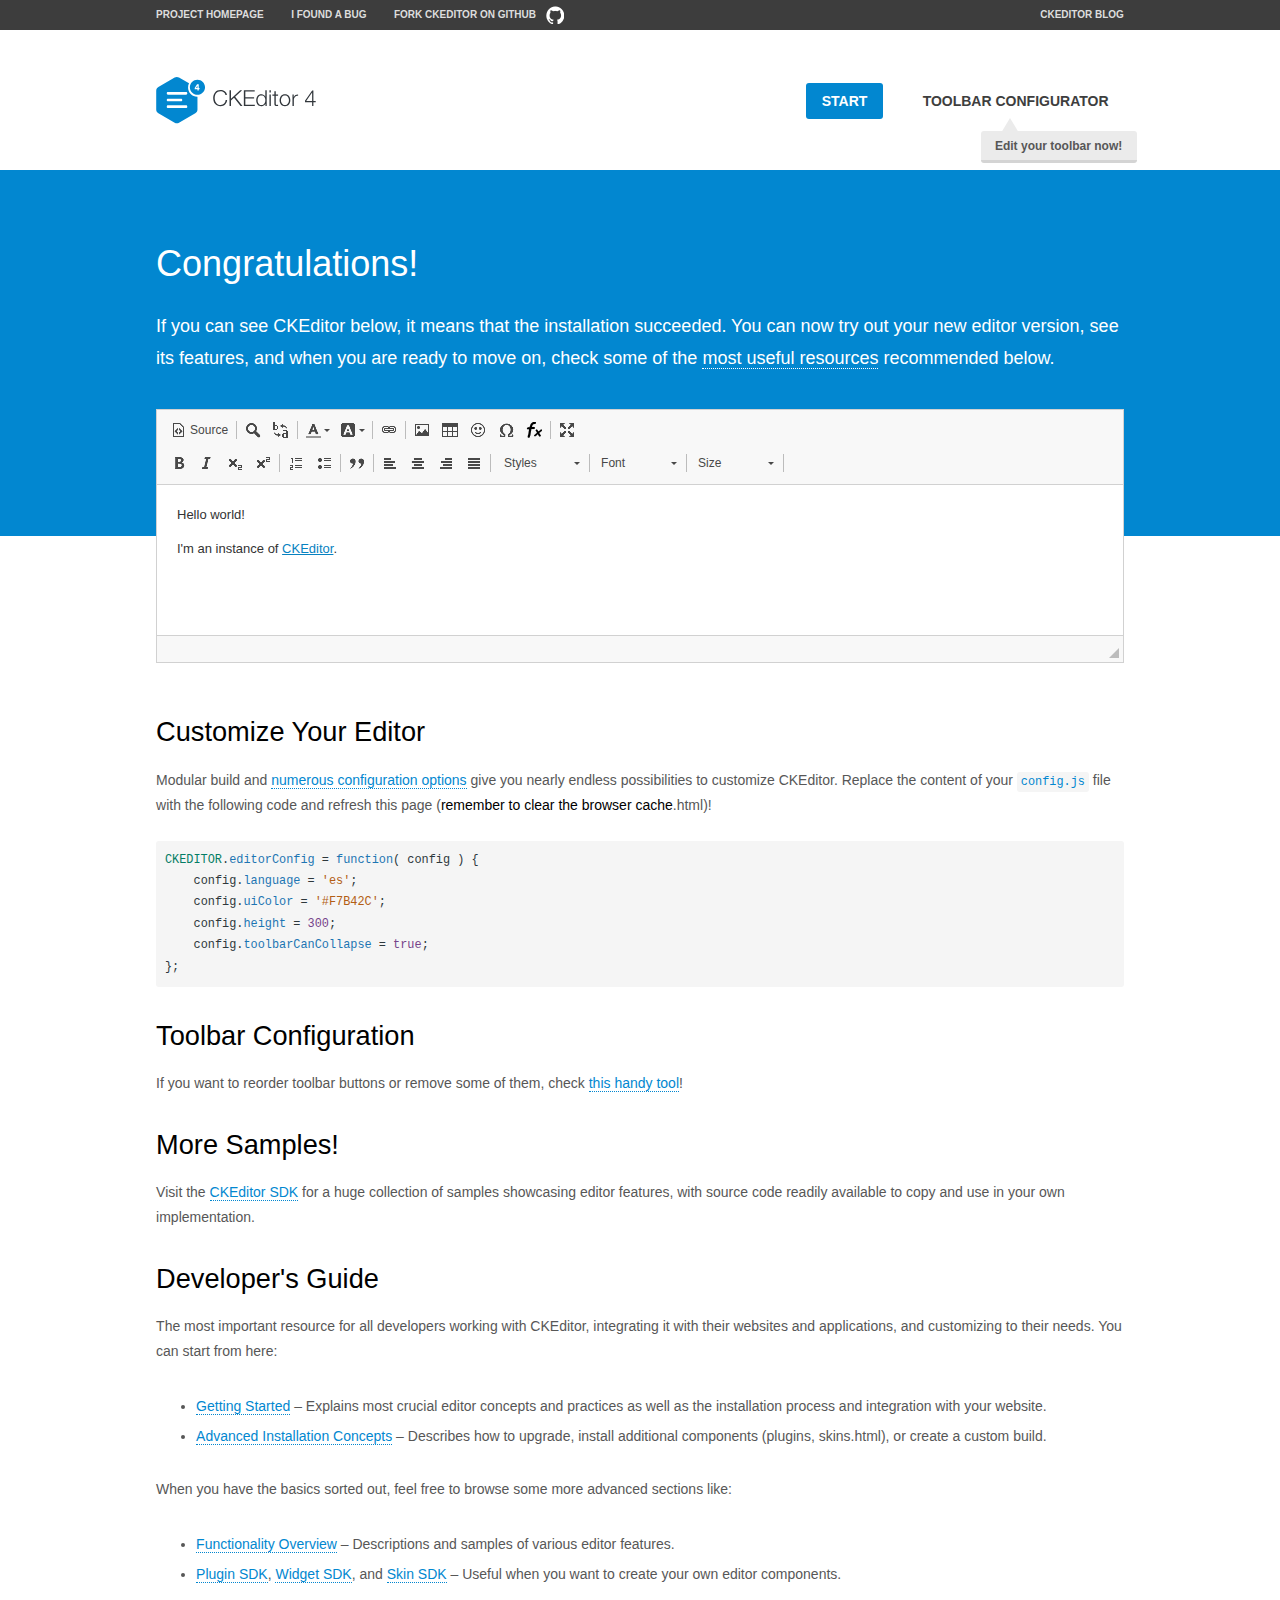
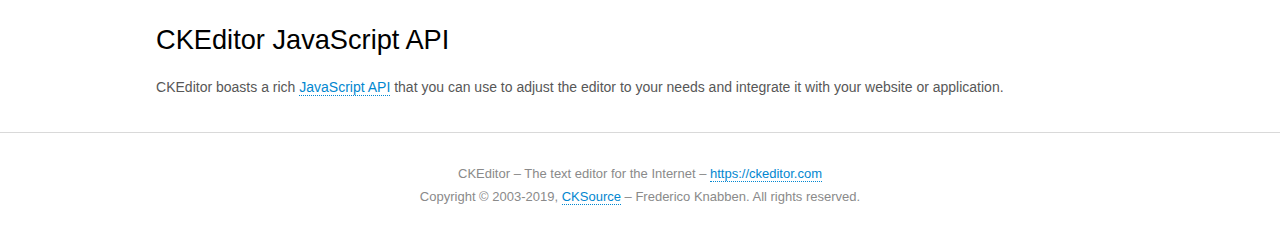
<file: static/pageEditor/samples/index.html>
<!DOCTYPE html>
<!--
Copyright (c) 2003-2019, CKSource - Frederico Knabben. All rights reserved.
For licensing, see LICENSE.md or https://ckeditor.com/legal/ckeditor-oss-license
-->
<html>
<head>
	<meta charset="utf-8">
	<title>CKEditor Sample</title>
	<script src="../ckeditor.js"></script>
	<script src="js/sample.js"></script>
	<link rel="stylesheet" href="css/samples.css">
	<link rel="stylesheet" href="toolbarconfigurator/lib/codemirror/neo.css">
</head>
<body id="main">

<nav class="navigation-a">
	<div class="grid-container">
		<ul class="navigation-a-left grid-width-70">
			<li><a href="https://ckeditor.com/ckeditor-4/">Project Homepage</a></li>
			<li><a href="https://github.com/ckeditor/ckeditor-dev/issues">I found a bug</a></li>
			<li><a href="https://github.com/ckeditor/ckeditor-dev" class="icon-pos-right icon-navigation-a-github">Fork CKEditor on GitHub</a></li>
		</ul>
		<ul class="navigation-a-right grid-width-30">
			<li><a href="https://ckeditor.com/blog/">CKEditor Blog</a></li>
		</ul>
	</div>
</nav>

<header class="header-a">
	<div class="grid-container">
		<h1 class="header-a-logo grid-width-30">
			<a href="index.html"><img src="img/logo.svg" onerror="this.src='img/logo.png'; this.onerror=null;" alt="CKEditor Sample"></a>
		</h1>

		<nav class="navigation-b grid-width-70">
			<ul>
				<li><a href="index.html" class="button-a button-a-background">Start</a></li>
				<li><a href="toolbarconfigurator/index.html" class="button-a">Toolbar configurator <span class="balloon-a balloon-a-nw">Edit your toolbar now!</span></a></li>
			</ul>
		</nav>
	</div>
</header>

<main>
	<div class="adjoined-top">
		<div class="grid-container">
			<div class="content grid-width-100">
				<h1>Congratulations!</h1>
				<p>
					If you can see CKEditor below, it means that the installation succeeded.
					You can now try out your new editor version, see its features, and when you are ready to move on, check some of the <a href="#sample-customize">most useful resources</a> recommended below.
				</p>
			</div>
		</div>
	</div>
	<div class="adjoined-bottom">
		<div class="grid-container">
			<div class="grid-width-100">
				<div id="editor">
					<h1>Hello world!</h1>
					<p>I'm an instance of <a href="https://ckeditor.com">CKEditor</a>.</p>
				</div>
			</div>
		</div>
	</div>

	<div class="grid-container">
		<div class="content grid-width-100">
			<section id="sample-customize">
				<h2>Customize Your Editor</h2>
				<p>Modular build and <a href="https://ckeditor.com/docs/ckeditor4/latest/guide/dev_configuration.html">numerous configuration options</a> give you nearly endless possibilities to customize CKEditor. Replace the content of your <code><a href="../config.js">config.js</a></code> file with the following code and refresh this page (<strong>remember to clear the browser cache</strong>.html)!</p>
		<pre class="cm-s-neo CodeMirror"><code><span style="padding-right: 0.1px;"><span class="cm-variable">CKEDITOR</span>.<span class="cm-property">editorConfig</span> <span class="cm-operator">=</span> <span class="cm-keyword">function</span>( <span class="cm-def">config</span> ) {</span>
<span style="padding-right: 0.1px;"><span class="cm-tab">	</span><span class="cm-variable-2">config</span>.<span class="cm-property">language</span> <span class="cm-operator">=</span> <span class="cm-string">'es'</span>;</span>
<span style="padding-right: 0.1px;"><span class="cm-tab">	</span><span class="cm-variable-2">config</span>.<span class="cm-property">uiColor</span> <span class="cm-operator">=</span> <span class="cm-string">'#F7B42C'</span>;</span>
<span style="padding-right: 0.1px;"><span class="cm-tab">	</span><span class="cm-variable-2">config</span>.<span class="cm-property">height</span> <span class="cm-operator">=</span> <span class="cm-number">300</span>;</span>
<span style="padding-right: 0.1px;"><span class="cm-tab">	</span><span class="cm-variable-2">config</span>.<span class="cm-property">toolbarCanCollapse</span> <span class="cm-operator">=</span> <span class="cm-atom">true</span>;</span>
<span style="padding-right: 0.1px;">};</span></code></pre>
			</section>

			<section>
				<h2>Toolbar Configuration</h2>
				<p>If you want to reorder toolbar buttons or remove some of them, check <a href="toolbarconfigurator/index.html">this handy tool</a>!</p>
			</section>

			<section>
				<h2>More Samples!</h2>
				<p>Visit the <a href="https://sdk.ckeditor.com">CKEditor SDK</a> for a huge collection of samples showcasing editor features, with source code readily available to copy and use in your own implementation.</p>
			</section>

			<section>
				<h2>Developer's Guide</h2>
				<p>The most important resource for all developers working with CKEditor, integrating it with their websites and applications, and customizing to their needs. You can start from here:</p>
				<ul>
					<li><a href="https://ckeditor.com/docs/ckeditor4/latest/guide/dev_installation.html">Getting Started</a> &ndash; Explains most crucial editor concepts and practices as well as the installation process and integration with your website.</li>
					<li><a href="https://ckeditor.com/docs/ckeditor4/latest/guide/dev_advanced_installation.html">Advanced Installation Concepts</a> &ndash; Describes how to upgrade, install additional components (plugins, skins.html), or create a custom build.</li>
				</ul>
					<p>When you have the basics sorted out, feel free to browse some more advanced sections like:</p>
				<ul>
					<li><a href="https://ckeditor.com/docs/ckeditor4/latest/guide/dev_features.html">Functionality Overview</a> &ndash; Descriptions and samples of various editor features.</li>
					<li><a href="https://ckeditor.com/docs/ckeditor4/latest/guide/plugin_sdk_intro.html">Plugin SDK</a>, <a href="https://ckeditor.com/docs/ckeditor4/latest/guide/widget_sdk_intro.html">Widget SDK</a>, and <a href="https://ckeditor.com/docs/ckeditor4/latest/guide/skin_sdk_intro.html">Skin SDK</a> &ndash; Useful when you want to create your own editor components.</li>
				</ul>
			</section>

			<section>
				<h2>CKEditor JavaScript API</h2>
				<p>CKEditor boasts a rich <a href="https://ckeditor.com/docs/ckeditor4/latest/api/index.html">JavaScript API</a> that you can use to adjust the editor to your needs and integrate it with your website or application.</p>
			</section>
		</div>
	</div>
</main>

<footer class="footer-a grid-container">
	<div class="grid-container">
		<p class="grid-width-100">
			CKEditor &ndash; The text editor for the Internet &ndash; <a class="samples" href="https://ckeditor.com/">https://ckeditor.com</a>
		</p>
		<p class="grid-width-100" id="copy">
			Copyright &copy; 2003-2019, <a class="samples" href="https://cksource.com/">CKSource</a> &ndash; Frederico Knabben. All rights reserved.
		</p>
	</div>
</footer>
<script>
	initSample();
</script>

</body>
</html>
</file>
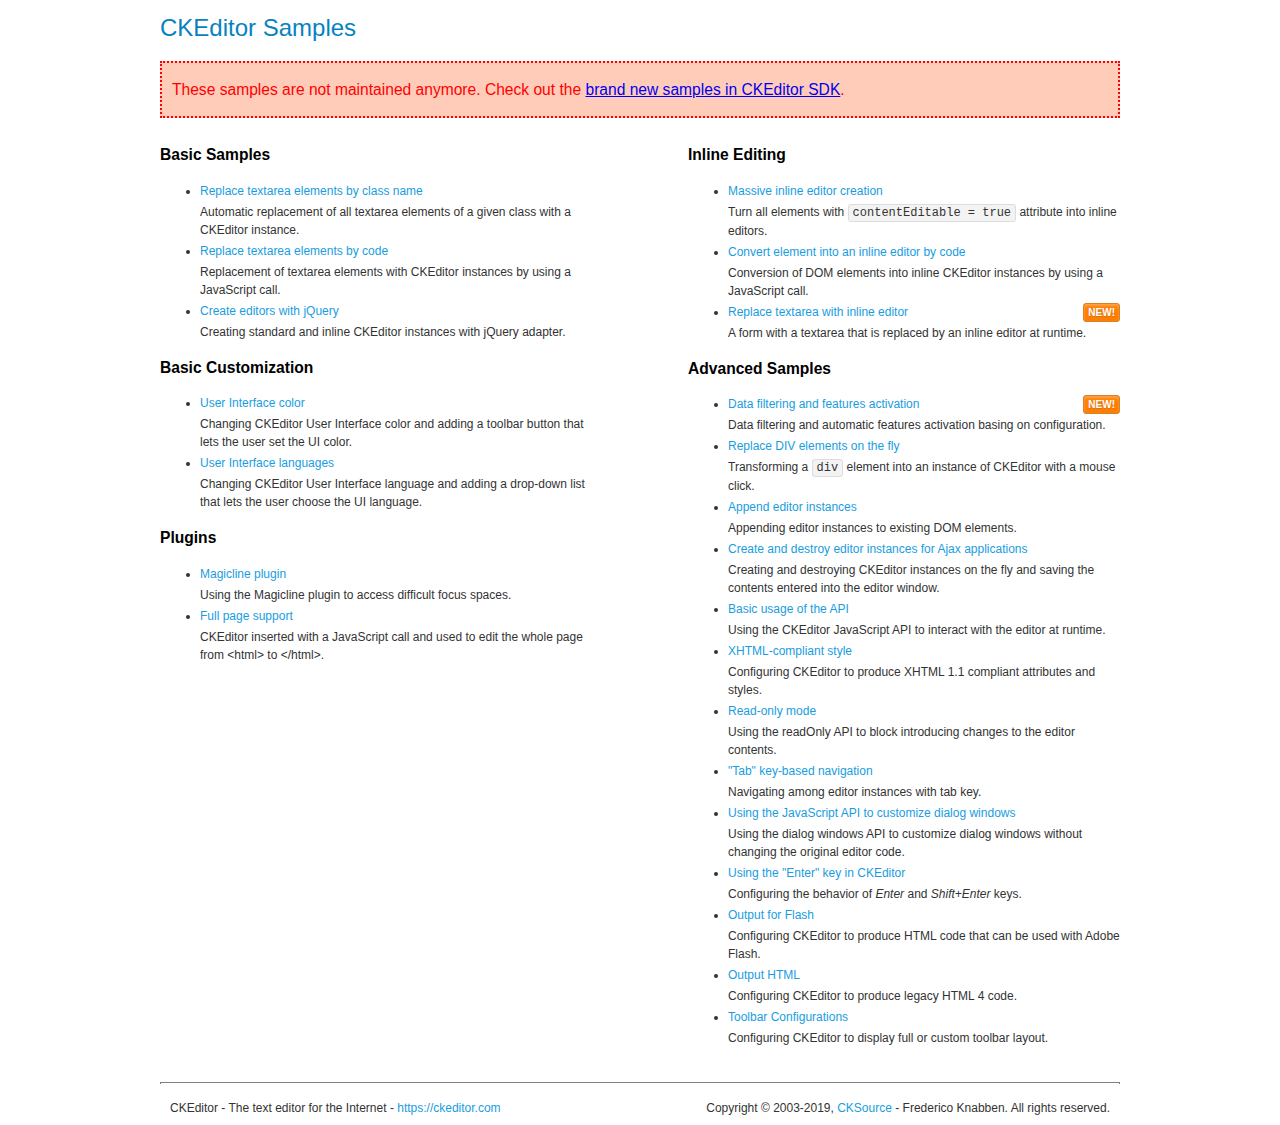
<file: static/pageEditor/samples/old/index.html>
<!DOCTYPE html>
<!--
Copyright (c) 2003-2019, CKSource - Frederico Knabben. All rights reserved.
For licensing, see LICENSE.md or https://ckeditor.com/legal/ckeditor-oss-license
-->
<html>
<head>
	<meta charset="utf-8">
	<title>CKEditor Samples</title>
	<link rel="stylesheet" href="sample.css">
</head>
<body>
	<h1 class="samples">
		CKEditor Samples
	</h1>
	<div class="warning deprecated">
		These samples are not maintained anymore. Check out the <a href="https://sdk.ckeditor.com/">brand new samples in CKEditor SDK</a>.
	</div>
	<div class="twoColumns">
		<div class="twoColumnsLeft">
			<h2 class="samples">
				Basic Samples
			</h2>
			<dl class="samples">
				<dt><a class="samples" href="replacebyclass.html">Replace textarea elements by class name</a></dt>
				<dd>Automatic replacement of all textarea elements of a given class with a CKEditor instance.</dd>

				<dt><a class="samples" href="replacebycode.html">Replace textarea elements by code</a></dt>
				<dd>Replacement of textarea elements with CKEditor instances by using a JavaScript call.</dd>

				<dt><a class="samples" href="jquery.html">Create editors with jQuery</a></dt>
				<dd>Creating standard and inline CKEditor instances with jQuery adapter.</dd>
			</dl>

			<h2 class="samples">
				Basic Customization
			</h2>
			<dl class="samples">
				<dt><a class="samples" href="uicolor.html">User Interface color</a></dt>
				<dd>Changing CKEditor User Interface color and adding a toolbar button that lets the user set the UI color.</dd>

				<dt><a class="samples" href="uilanguages.html">User Interface languages</a></dt>
				<dd>Changing CKEditor User Interface language and adding a drop-down list that lets the user choose the UI language.</dd>
			</dl>


			<h2 class="samples">Plugins</h2>
<dl class="samples">
<dt><a class="samples" href="magicline/magicline.html">Magicline plugin</a></dt>
<dd>Using the Magicline plugin to access difficult focus spaces.</dd>

<dt><a class="samples" href="wysiwygarea/fullpage.html">Full page support</a></dt>
<dd>CKEditor inserted with a JavaScript call and used to edit the whole page from &lt;html&gt; to &lt;/html&gt;.</dd>
</dl>
		</div>
		<div class="twoColumnsRight">
			<h2 class="samples">
				Inline Editing
			</h2>
			<dl class="samples">
				<dt><a class="samples" href="inlineall.html">Massive inline editor creation</a></dt>
				<dd>Turn all elements with <code>contentEditable = true</code> attribute into inline editors.</dd>

				<dt><a class="samples" href="inlinebycode.html">Convert element into an inline editor by code</a></dt>
				<dd>Conversion of DOM elements into inline CKEditor instances by using a JavaScript call.</dd>

				<dt><a class="samples" href="inlinetextarea.html">Replace textarea with inline editor</a> <span class="new">New!</span></dt>
				<dd>A form with a textarea that is replaced by an inline editor at runtime.</dd>

				
			</dl>

			<h2 class="samples">
				Advanced Samples
			</h2>
			<dl class="samples">
				<dt><a class="samples" href="datafiltering.html">Data filtering and features activation</a> <span class="new">New!</span></dt>
				<dd>Data filtering and automatic features activation basing on configuration.</dd>

				<dt><a class="samples" href="divreplace.html">Replace DIV elements on the fly</a></dt>
				<dd>Transforming a <code>div</code> element into an instance of CKEditor with a mouse click.</dd>

				<dt><a class="samples" href="appendto.html">Append editor instances</a></dt>
				<dd>Appending editor instances to existing DOM elements.</dd>

				<dt><a class="samples" href="ajax.html">Create and destroy editor instances for Ajax applications</a></dt>
				<dd>Creating and destroying CKEditor instances on the fly and saving the contents entered into the editor window.</dd>

				<dt><a class="samples" href="api.html">Basic usage of the API</a></dt>
				<dd>Using the CKEditor JavaScript API to interact with the editor at runtime.</dd>

				<dt><a class="samples" href="xhtmlstyle.html">XHTML-compliant style</a></dt>
				<dd>Configuring CKEditor to produce XHTML 1.1 compliant attributes and styles.</dd>

				<dt><a class="samples" href="readonly.html">Read-only mode</a></dt>
				<dd>Using the readOnly API to block introducing changes to the editor contents.</dd>

				<dt><a class="samples" href="tabindex.html">"Tab" key-based navigation</a></dt>
				<dd>Navigating among editor instances with tab key.</dd>


				
<dt><a class="samples" href="dialog/dialog.html">Using the JavaScript API to customize dialog windows</a></dt>
<dd>Using the dialog windows API to customize dialog windows without changing the original editor code.</dd>

<dt><a class="samples" href="enterkey/enterkey.html">Using the &quot;Enter&quot; key in CKEditor</a></dt>
<dd>Configuring the behavior of <em>Enter</em> and <em>Shift+Enter</em> keys.</dd>

<dt><a class="samples" href="htmlwriter/outputforflash.html">Output for Flash</a></dt>
<dd>Configuring CKEditor to produce HTML code that can be used with Adobe Flash.</dd>

<dt><a class="samples" href="htmlwriter/outputhtml.html">Output HTML</a></dt>
<dd>Configuring CKEditor to produce legacy HTML 4 code.</dd>

<dt><a class="samples" href="toolbar/toolbar.html">Toolbar Configurations</a></dt>
<dd>Configuring CKEditor to display full or custom toolbar layout.</dd>

			</dl>
		</div>
	</div>
	<div id="footer">
		<hr>
		<p>
			CKEditor - The text editor for the Internet - <a class="samples" href="https://ckeditor.com/">https://ckeditor.com</a>
		</p>
		<p id="copy">
			Copyright &copy; 2003-2019, <a class="samples" href="https://cksource.com/">CKSource</a> - Frederico Knabben. All rights reserved.
		</p>
	</div>
</body>
</html>
</file>
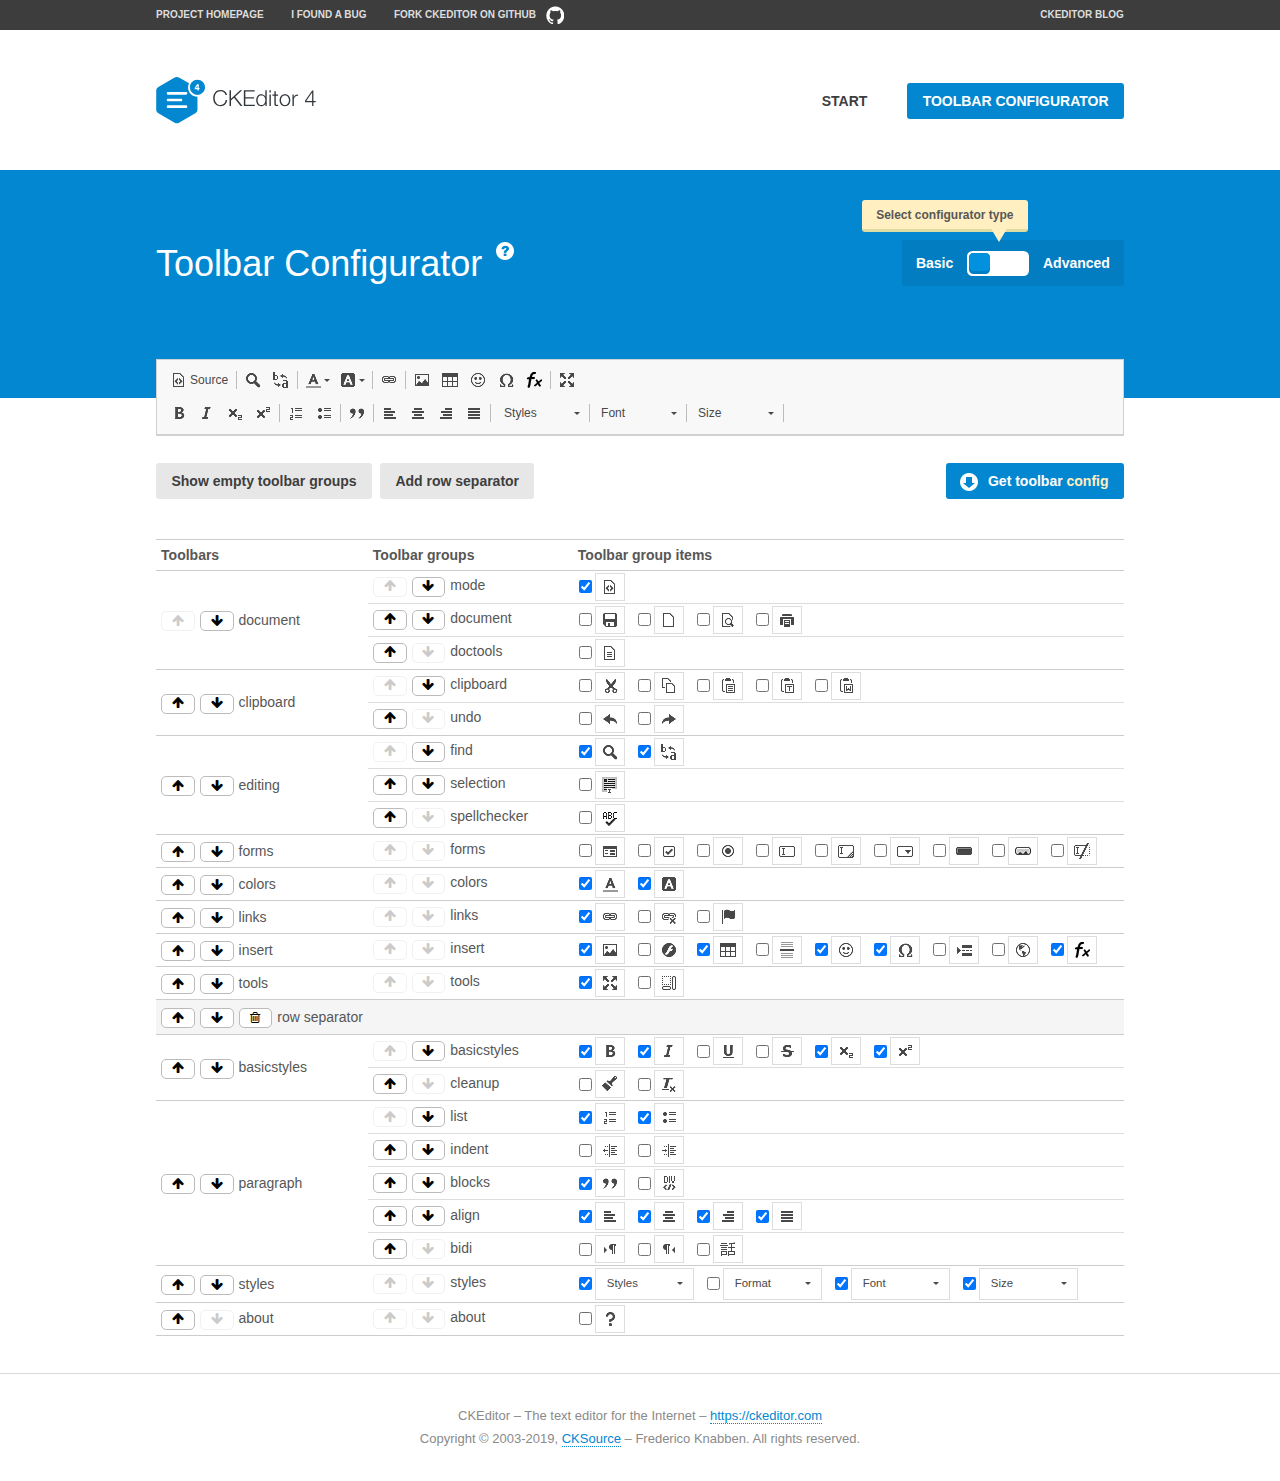
<file: static/pageEditor/samples/toolbarconfigurator/index.html>
<!DOCTYPE html>
<!--
Copyright (c) 2003-2019, CKSource - Frederico Knabben. All rights reserved.
For licensing, see LICENSE.md or https://ckeditor.com/legal/ckeditor-oss-license
-->
<!--[if IE 8]><html class="ie8"><![endif]-->
<!--[if gt IE 8]><html><![endif]-->
<!--[if !IE]><!--><html><!--<![endif]-->
<head>
	<meta charset="utf-8">
	<title>Toolbar Configurator</title>
	<script src="../../ckeditor.js"></script>
	<script>
		if ( CKEDITOR.env.ie && CKEDITOR.env.version < 9 )
			CKEDITOR.tools.enableHtml5Elements( document );
	</script>
	<link rel="stylesheet" href="lib/codemirror/codemirror.css">
	<link rel="stylesheet" href="lib/codemirror/show-hint.css">
	<link rel="stylesheet" href="lib/codemirror/neo.css">
	<link rel="stylesheet" href="css/fontello.css">
	<link rel="stylesheet" href="../css/samples.css">
</head>
<body id="toolbar">

<nav class="navigation-a">
	<div class="grid-container">
		<ul class="navigation-a-left grid-width-70">
			<li><a href="https://ckeditor.com/ckeditor-4/">Project Homepage</a></li>
			<li><a href="https://github.com/ckeditor/ckeditor-dev/issues">I found a bug</a></li>
			<li><a href="https://github.com/ckeditor/ckeditor-dev" class="icon-pos-right icon-navigation-a-github">Fork CKEditor on GitHub</a></li>
		</ul>
		<ul class="navigation-a-right grid-width-30">
			<li><a href="https://ckeditor.com/blog/">CKEditor Blog</a></li>
		</ul>
	</div>
</nav>

<header class="header-a">
	<div class="grid-container">
		<h1 class="header-a-logo grid-width-30">
			<a href="../index.html"><img src="../img/logo.svg" onerror="this.src='../img/logo.png'; this.onerror=null;" alt="CKEditor Logo"></a>
		</h1>
		<nav class="navigation-b grid-width-70">
			<ul>
				<li><a href="../index.html"  class="button-a">Start</a></li>
				<li><a href="index.html"  class="button-a button-a-background">Toolbar configurator</a></li>
			</ul>
		</nav>
	</div>
</header>

<main>
	<div class="adjoined-top">
		<div class="grid-container">
			<div class="content grid-width-100">
				<div class="grid-container-nested">
					<h1 class="grid-width-60">
						Toolbar Configurator
						<a href="#help-content" type="button" title="Configurator help" id="help" class="button-a button-a-background button-a-no-text icon-pos-left icon-question-mark">Help</a>
					</h1>

					<div class="grid-width-40 grid-switch-magic">
						<div class="switch">
							<span class="balloon-a balloon-a-se">Select configurator type</span>
							<input type="radio" name="radio" data-num="1" id="radio-basic" />
							<input type="radio" name="radio" data-num="2" id="radio-advanced" />
							<label data-for="1" for="radio-basic">Basic</label>
							<span class="switch-inner">
								<span class="handler"></span>
							</span>
							<label data-for="2" for="radio-advanced">Advanced</label>
						</div>
					</div>
				</div>
			</div>
		</div>
	</div>
	<div class="adjoined-bottom">
		<div class="grid-container">
			<div class="grid-width-100">
				<div class="editors-container">
					<div id="editor-basic"></div>
					<div id="editor-advanced"></div>
				</div>
			</div>
		</div>
	</div>

	<div class="grid-container configurator">
		<div class="content grid-width-100">
			<div class="configurator">
				<div>
					<div id="toolbarModifierWrapper"></div>
				</div>
			</div>
		</div>
	</div>

	<div id="help-content">
		<div class="grid-container">
			<div class="grid-width-100">
				<h2>What Am I Doing Here?</h2>

				<div class="grid-container grid-container-nested">
					<div class="basic">
						<div class="grid-width-50">
							<p>Arrange <a href="https://ckeditor.com/docs/ckeditor4/latest/api/CKEDITOR_config.html#cfg-toolbarGroups">toolbar groups</a>, toggle <a href="https://ckeditor.com/docs/ckeditor4/latest/api/CKEDITOR_config.html#cfg-removeButtons">button visibility</a> according to your needs and get your toolbar configuration.</p>
							<p>You can replace the content of the <a href="../../config.js"><code>config.js</code></a> file with the generated configuration. If you already set some configuration options you will need to merge both configurations.</p>
						</div>
						<div class="grid-width-50">
							<p>Read more about different ways of <a href="https://ckeditor.com/docs/ckeditor4/latest/guide/dev_configuration.html">setting configuration</a> and do not forget about <strong>clearing browser cache</strong>.</p>
							<p>Arranging toolbar groups is the recommended way of configuring the toolbar, but if you need more freedom you can use the <a href="#advanced">advanced configurator</a>.</p>
						</div>
					</div>
					<div class="advanced" style="display: none;">
						<div class="grid-width-50">
							<p>With this code editor you can edit your <a href="https://ckeditor.com/docs/ckeditor4/latest/api/CKEDITOR_config.html#cfg-toolbar">toolbar configuration</a> live.</p>
							<p>You can replace the content of the <a href="../../config.js"><code>config.js</code></a> file with the generated configuration. If you already set some configuration options you will need to merge both configurations.</p>
						</div>
						<div class="grid-width-50">
							<p>Read more about different ways of <a href="https://ckeditor.com/docs/ckeditor4/latest/guide/dev_configuration.html">setting configuration</a> and do not forget about <strong>clearing browser cache</strong>.</p>
						</div>
					</div>
				</div>

				<p class="grid-container grid-container-nested">
					<button type="button" class="help-content-close grid-width-100 button-a button-a-background">Got it. Let's play!</button>
				</p>
			</div>
		</div>
	</div>
</main>

<footer class="footer-a grid-container">
	<p class="grid-width-100">
		CKEditor &ndash; The text editor for the Internet &ndash; <a class="samples" href="https://ckeditor.com/">https://ckeditor.com</a>
	</p>
	<p class="grid-width-100" id="copy">
		Copyright &copy; 2003-2019, <a class="samples" href="https://cksource.com/">CKSource</a> &ndash; Frederico Knabben. All rights reserved.
	</p>
</footer>

<script src="lib/codemirror/codemirror.js"></script>
<script src="lib/codemirror/javascript.js"></script>
<script src="lib/codemirror/show-hint.js"></script>

<script src="js/fulltoolbareditor.js"></script>
<script src="js/abstracttoolbarmodifier.js"></script>
<script src="js/toolbarmodifier.js"></script>
<script src="js/toolbartextmodifier.js"></script>
<script src="../js/sf.js"></script>

<script>
	( function() {
		'use strict';

		var mode = ( window.location.hash.substr( 1 ) === 'advanced' ) ? 'advanced' : 'basic',
			configuratorSection = CKEDITOR.document.findOne( 'main > .grid-container.configurator' ),
			basicInstruction = CKEDITOR.document.findOne( '#help-content .basic' ),
			advancedInstruction = CKEDITOR.document.findOne( '#help-content .advanced' ),

			// Configurator mode switcher.
			modeSwitchBasic = CKEDITOR.document.getById( 'radio-basic' ),
			modeSwitchAdvanced = CKEDITOR.document.getById( 'radio-advanced' );

		// Initial setup
		function updateSwitcher() {
			if ( mode === 'advanced' ) {
				modeSwitchAdvanced.$.checked = true;
			} else {
				modeSwitchBasic.$.checked = true;
			}
		}

		updateSwitcher();

		CKEDITOR.document.getWindow().on( 'hashchange', function( e ) {
			var hash = window.location.hash.substr( 1 );
			if ( !( hash === 'advanced' || hash === 'basic' ) ) {
				return;
			}
			mode = hash;
			onToolbarsDone( mode );
		} );

		CKEDITOR.document.getWindow().on( 'resize', function() {
			updateToolbar( ( mode === 'basic' ? toolbarModifier : toolbarTextModifier )[ 'editorInstance' ] );
		} );

		function onRefresh( modifier ) {
			modifier = modifier || this;

			if ( mode === 'basic' && modifier instanceof ToolbarConfigurator.ToolbarTextModifier ) {
				return;
			}

			// CodeMirror container becomes visible, so we need to refresh and to avoid rendering problems.
			if ( mode === 'advanced' && modifier instanceof ToolbarConfigurator.ToolbarTextModifier ) {
				modifier.codeContainer.refresh();
			}

			updateToolbar( modifier.editorInstance );
		}

		function updateToolbar( editor ) {
			var editorContainer = editor.container;

			// Not always editor is loaded.
			if ( !editorContainer ) {
				return;
			}

			var displayStyle = editorContainer.getStyle( 'display' );

			editorContainer.setStyle( 'display', 'block' );

			var newHeight = editorContainer.getSize( 'height' );

			var newMarginTop = parseInt( editorContainer.getComputedStyle( 'margin-top' ), 10 );
			newMarginTop = ( isNaN( newMarginTop ) ? 0 : Number( newMarginTop ) );

			var newMarginBottom = parseInt( editorContainer.getComputedStyle( 'margin-bottom' ), 10 );
			newMarginBottom = ( isNaN( newMarginBottom ) ? 0 : Number( newMarginBottom ) );

			var result = newHeight + newMarginTop + newMarginBottom;

			editorContainer.setStyle( 'display', displayStyle );

			editor.container.getAscendant( 'div' ).setStyle( 'height', result + 'px' );
		}

		var toolbarModifier = new ToolbarConfigurator.ToolbarModifier( 'editor-basic' );

		var done = 0;
		toolbarModifier.init( onToolbarInit );
		toolbarModifier.onRefresh = onRefresh;

		CKEDITOR.document.getById( 'toolbarModifierWrapper' ).append( toolbarModifier.mainContainer );

		var toolbarTextModifier = new ToolbarConfigurator.ToolbarTextModifier( 'editor-advanced' );
		toolbarTextModifier.init( onToolbarInit );
		toolbarTextModifier.onRefresh = onRefresh;

		function onToolbarInit() {
			if ( ++done === 2 ) {
				onToolbarsDone();

				positionSticky.watch( CKEDITOR.document.findOne( '.toolbar' ), function() {
					return mode === 'advanced';
				} );
			}
		}

		function onToolbarsDone() {
			if ( mode === 'basic' ) {
				toggleModeBasic( false );
			} else {
				toggleModeAdvanced( false );
			}

			updateSwitcher();

			setTimeout( function() {
				CKEDITOR.document.findOne( '.editors-container' ).addClass( 'active' );
				CKEDITOR.document.findOne( '#toolbarModifierWrapper' ).addClass( 'active' );
			}, 200 );
		}

		CKEDITOR.document.getById( 'toolbarModifierWrapper' ).append( toolbarTextModifier.mainContainer );

		function toogleModeSwitch( onElement, offElement, onModifier, offModifier ) {
			onElement.addClass( 'fancy-button-active' );
			offElement.removeClass( 'fancy-button-active' );

			onModifier.showUI();
			offModifier.hideUI();
		}

		function toggleModeBasic( callOnRefresh ) {
			callOnRefresh = ( callOnRefresh !== false );
			mode = 'basic';
			window.location.hash = '#basic';
			toogleModeSwitch( modeSwitchBasic, modeSwitchAdvanced, toolbarModifier, toolbarTextModifier );

			configuratorSection.removeClass( 'freed-width' );
			basicInstruction.show();
			advancedInstruction.hide();

			callOnRefresh && onRefresh( toolbarModifier );
		}

		function toggleModeAdvanced( callOnRefresh ) {
			callOnRefresh = ( callOnRefresh !== false );
			mode = 'advanced';
			window.location.hash = '#advanced';
			toogleModeSwitch( modeSwitchAdvanced, modeSwitchBasic, toolbarTextModifier, toolbarModifier );

			configuratorSection.addClass( 'freed-width' );
			advancedInstruction.show();
			basicInstruction.hide();

			callOnRefresh && onRefresh( toolbarTextModifier );
		}

		modeSwitchBasic.on( 'click', toggleModeBasic );
		modeSwitchAdvanced.on( 'click', toggleModeAdvanced );

		//
		// Position:sticky for the toolbar.
		//

		// Will make elements behave like they were styled with position:sticky.
		var positionSticky = {
			// Store object: {
			// 		element: CKEDITOR.dom.element, // Element which will float.
			// 		placeholder: CKEDITOR.dom.element, // Placeholder which is place to prevent page bounce.
			// 		isFixed: boolean // Whether element float now.
			// }
			watched: [],

			active: [],

			staticContainer: null,

			init: function() {
				var element = CKEDITOR.dom.element.createFromHtml(
					'<div class="staticContainer">' +
						'<div class="grid-container" >' +
							'<div class="grid-width-100">' +
								'<div class="inner"></div>' +
							'</div>' +
						'</div>' +
					'</div>' );

				this.staticContainer = element.findOne( '.inner' );

				CKEDITOR.document.getBody().append( element );
			},

			watch: function( element, preventFunc ) {
				this.watched.push( {
					element: element,
					placeholder: new CKEDITOR.dom.element( 'div' ),
					isFixed: false,
					preventFunc: preventFunc
				} );
			},

			checkAll: function() {
				for ( var i = 0; i < this.watched.length; i++ ) {
					this.check( this.watched[ i ] );
				}
			},

			check: function( element ) {
				var isFixed = element.isFixed;
				var shouldBeFixed = this.shouldBeFixed( element );

				// Nothing to be done.
				if ( isFixed === shouldBeFixed ) {
					return;
				}

				var placeholder = element.placeholder;

				if ( isFixed ) {
					// Unfixing.

					element.element.insertBefore( placeholder );
					placeholder.remove();

					element.element.removeStyle( 'margin' );

					this.active.splice( CKEDITOR.tools.indexOf( this.active, element ), 1 );

				} else {
					// Fixing.
					placeholder.setStyle( 'width', element.element.getSize( 'width' ) + 'px' );
					placeholder.setStyle( 'height', element.element.getSize( 'height' ) + 'px' );
					placeholder.setStyle( 'margin-bottom', element.element.getComputedStyle( 'margin-bottom' ) );
					placeholder.setStyle( 'display', element.element.getComputedStyle( 'display' ) );
					placeholder.insertAfter( element.element );

					this.staticContainer.append( element.element );

					this.active.push( element );
				}

				element.isFixed = !element.isFixed;
			},

			shouldBeFixed: function( element ) {
				if ( element.preventFunc && element.preventFunc() ) {
					return false;
				}

				// If element is already fixed we are checking it's placeholder.
				var related = ( element.isFixed ? element.placeholder : element.element ),
					clientRect = related.$.getBoundingClientRect(),
					staticHeight = this.staticContainer.getSize('height' ),
					elemHeight = element.element.getSize( 'height' );

				if ( element.isFixed ) {
					return ( clientRect.top + elemHeight < staticHeight );
				} else {
					return ( clientRect.top < staticHeight );
				}
			}
		};

		positionSticky.init();

		CKEDITOR.document.getWindow().on( 'scroll',
			new CKEDITOR.tools.eventsBuffer( 100, positionSticky.checkAll, positionSticky ).input
		);

		// Make the toolbar sticky.
		positionSticky.watch( CKEDITOR.document.findOne( '.editors-container' ) );

		// Help button and help-content.
		( function() {
			var helpButton = CKEDITOR.document.getById( 'help' ),
				helpContent = CKEDITOR.document.getById( 'help-content' );

			// Don't show help button on IE8 because it's unsupported by Pico Modal.
			if ( CKEDITOR.env.ie && CKEDITOR.env.version == 8 ) {
				helpButton.hide();
			} else {
				// Display help modal when the button is clicked.
				helpButton.on( 'click', function( evt ) {
					SF.modal( {
						// Clone modal content from DOM.
						content: helpContent.getHtml(),

						afterCreate: function( modal ) {
							// Enable modal content button to close the modal.
							new CKEDITOR.dom.element( modal.modalElem() ).findOne( '.help-content-close' ).once( 'click', modal.close );
						}
					} ).show();
				} );
			}
		} )();
	} )();
</script>
</body>
</html>
</file>
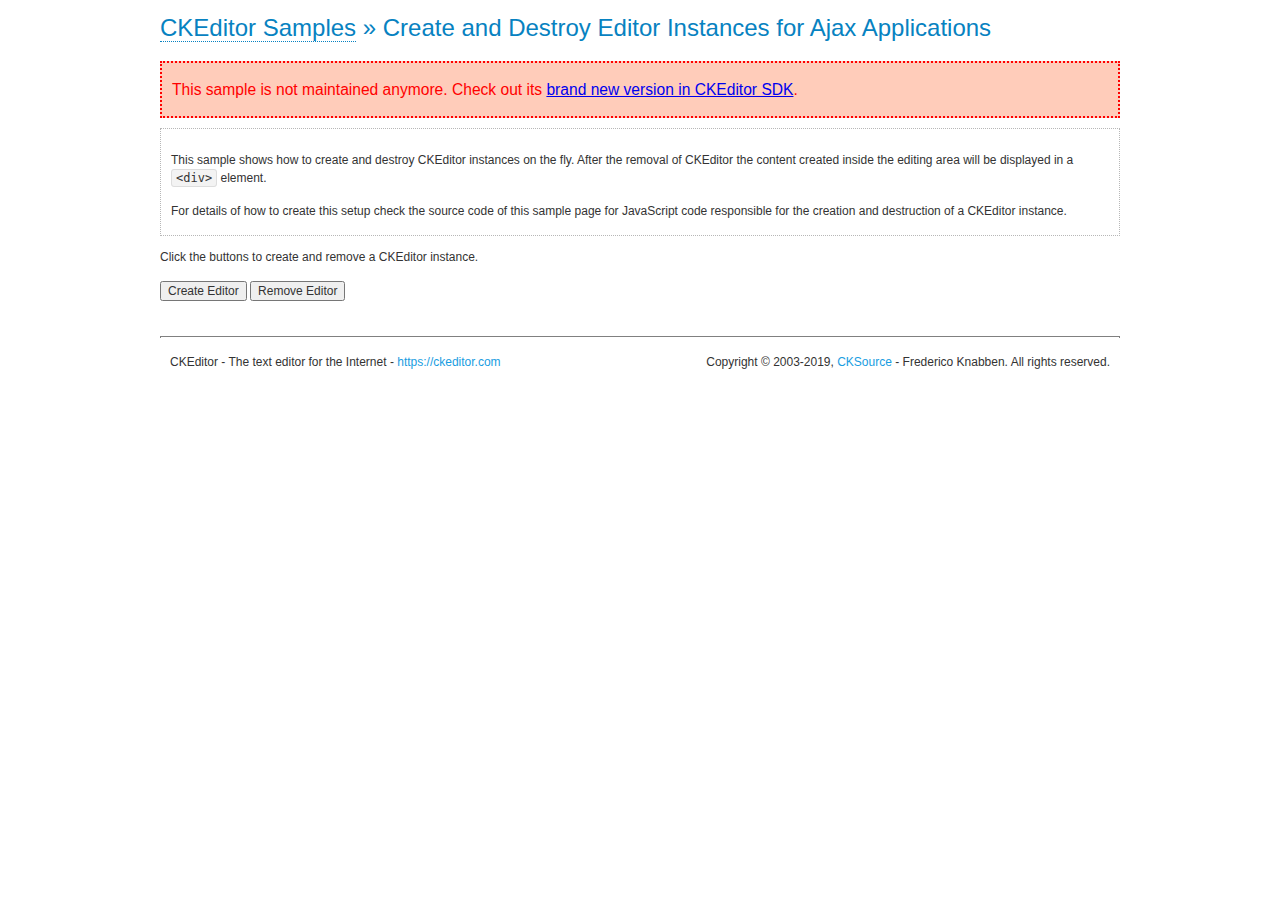
<file: static/pageEditor/samples/old/ajax.html>
<!DOCTYPE html>
<!--
Copyright (c) 2003-2019, CKSource - Frederico Knabben. All rights reserved.
For licensing, see LICENSE.md or https://ckeditor.com/legal/ckeditor-oss-license
-->
<html>
<head>
	<meta charset="utf-8">
	<title>Ajax &mdash; CKEditor Sample</title>
	<script src="../../ckeditor.js"></script>
	<link rel="stylesheet" href="sample.css">
	<script>

		var editor, html = '';

		function createEditor() {
			if ( editor )
				return;

			// Create a new editor inside the <div id="editor">, setting its value to html
			var config = {};
			editor = CKEDITOR.appendTo( 'editor', config, html );
		}

		function removeEditor() {
			if ( !editor )
				return;

			// Retrieve the editor contents. In an Ajax application, this data would be
			// sent to the server or used in any other way.
			document.getElementById( 'editorcontents' ).innerHTML = html = editor.getData();
			document.getElementById( 'contents' ).style.display = '';

			// Destroy the editor.
			editor.destroy();
			editor = null;
		}

	</script>
</head>
<body>
	<h1 class="samples">
		<a href="index.html">CKEditor Samples</a> &raquo; Create and Destroy Editor Instances for Ajax Applications
	</h1>
	<div class="warning deprecated">
		This sample is not maintained anymore. Check out its <a href="https://sdk.ckeditor.com/samples/saveajax.html">brand new version in CKEditor SDK</a>.
	</div>
	<div class="description">
		<p>
			This sample shows how to create and destroy CKEditor instances on the fly. After the removal of CKEditor the content created inside the editing
			area will be displayed in a <code>&lt;div&gt;</code> element.
		</p>
		<p>
			For details of how to create this setup check the source code of this sample page
			for JavaScript code responsible for the creation and destruction of a CKEditor instance.
		</p>
	</div>
	<p>Click the buttons to create and remove a CKEditor instance.</p>
	<p>
		<input onclick="createEditor();" type="button" value="Create Editor">
		<input onclick="removeEditor();" type="button" value="Remove Editor">
	</p>
	<!-- This div will hold the editor. -->
	<div id="editor">
	</div>
	<div id="contents" style="display: none">
		<p>
			Edited Contents:
		</p>
		<!-- This div will be used to display the editor contents. -->
		<div id="editorcontents">
		</div>
	</div>
	<div id="footer">
		<hr>
		<p>
			CKEditor - The text editor for the Internet - <a class="samples" href="https://ckeditor.com/">https://ckeditor.com</a>
		</p>
		<p id="copy">
			Copyright &copy; 2003-2019, <a class="samples" href="https://cksource.com/">CKSource</a> - Frederico
			Knabben. All rights reserved.
		</p>
	</div>
</body>
</html>
</file>
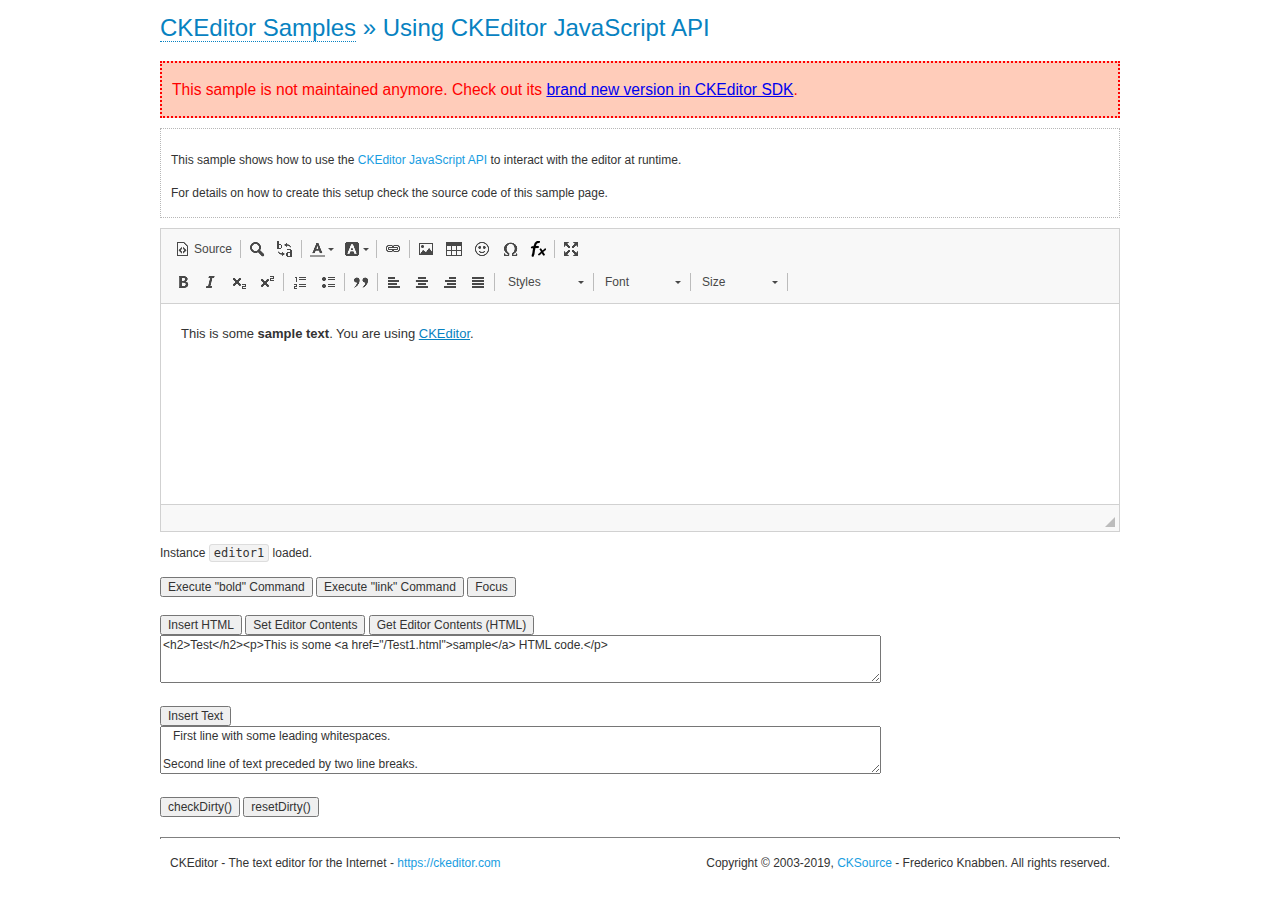
<file: static/pageEditor/samples/old/api.html>
<!DOCTYPE html>
<!--
Copyright (c) 2003-2019, CKSource - Frederico Knabben. All rights reserved.
For licensing, see LICENSE.md or https://ckeditor.com/legal/ckeditor-oss-license
-->
<html>
<head>
	<meta charset="utf-8">
	<title>API Usage &mdash; CKEditor Sample</title>
	<script src="../../ckeditor.js"></script>
	<link href="sample.css" rel="stylesheet">
	<script>

// The instanceReady event is fired, when an instance of CKEditor has finished
// its initialization.
CKEDITOR.on( 'instanceReady', function( ev ) {
	// Show the editor name and description in the browser status bar.
	document.getElementById( 'eMessage' ).innerHTML = 'Instance <code>' + ev.editor.name + '<\/code> loaded.';

	// Show this sample buttons.
	document.getElementById( 'eButtons' ).style.display = 'block';
});

function InsertHTML() {
	// Get the editor instance that we want to interact with.
	var editor = CKEDITOR.instances.editor1;
	var value = document.getElementById( 'htmlArea' ).value;

	// Check the active editing mode.
	if ( editor.mode == 'wysiwyg' )
	{
		// Insert HTML code.
		// https://ckeditor.com/docs/ckeditor4/latest/api/CKEDITOR_editor.html#method-insertHtml
		editor.insertHtml( value );
	}
	else
		alert( 'You must be in WYSIWYG mode!' );
}

function InsertText() {
	// Get the editor instance that we want to interact with.
	var editor = CKEDITOR.instances.editor1;
	var value = document.getElementById( 'txtArea' ).value;

	// Check the active editing mode.
	if ( editor.mode == 'wysiwyg' )
	{
		// Insert as plain text.
		// https://ckeditor.com/docs/ckeditor4/latest/api/CKEDITOR_editor.html#method-insertText
		editor.insertText( value );
	}
	else
		alert( 'You must be in WYSIWYG mode!' );
}

function SetContents() {
	// Get the editor instance that we want to interact with.
	var editor = CKEDITOR.instances.editor1;
	var value = document.getElementById( 'htmlArea' ).value;

	// Set editor contents (replace current contents).
	// https://ckeditor.com/docs/ckeditor4/latest/api/CKEDITOR_editor.html#method-setData
	editor.setData( value );
}

function GetContents() {
	// Get the editor instance that you want to interact with.
	var editor = CKEDITOR.instances.editor1;

	// Get editor contents
	// https://ckeditor.com/docs/ckeditor4/latest/api/CKEDITOR_editor.html#method-getData
	alert( editor.getData() );
}

function ExecuteCommand( commandName ) {
	// Get the editor instance that we want to interact with.
	var editor = CKEDITOR.instances.editor1;

	// Check the active editing mode.
	if ( editor.mode == 'wysiwyg' )
	{
		// Execute the command.
		// https://ckeditor.com/docs/ckeditor4/latest/api/CKEDITOR_editor.html#method-execCommand
		editor.execCommand( commandName );
	}
	else
		alert( 'You must be in WYSIWYG mode!' );
}

function CheckDirty() {
	// Get the editor instance that we want to interact with.
	var editor = CKEDITOR.instances.editor1;
	// Checks whether the current editor contents present changes when compared
	// to the contents loaded into the editor at startup
	// https://ckeditor.com/docs/ckeditor4/latest/api/CKEDITOR_editor.html#method-checkDirty
	alert( editor.checkDirty() );
}

function ResetDirty() {
	// Get the editor instance that we want to interact with.
	var editor = CKEDITOR.instances.editor1;
	// Resets the "dirty state" of the editor (see CheckDirty())
	// https://ckeditor.com/docs/ckeditor4/latest/api/CKEDITOR_editor.html#method-resetDirty
	editor.resetDirty();
	alert( 'The "IsDirty" status has been reset' );
}

function Focus() {
	CKEDITOR.instances.editor1.focus();
}

function onFocus() {
	document.getElementById( 'eMessage' ).innerHTML = '<b>' + this.name + ' is focused </b>';
}

function onBlur() {
	document.getElementById( 'eMessage' ).innerHTML = this.name + ' lost focus';
}

	</script>

</head>
<body>
	<h1 class="samples">
		<a href="index.html">CKEditor Samples</a> &raquo; Using CKEditor JavaScript API
	</h1>
	<div class="warning deprecated">
		This sample is not maintained anymore. Check out its <a href="https://sdk.ckeditor.com/samples/api.html">brand new version in CKEditor SDK</a>.
	</div>
	<div class="description">
	<p>
		This sample shows how to use the
		<a class="samples" href="https://ckeditor.com/docs/ckeditor4/latest/api/CKEDITOR_editor.html">CKEditor JavaScript API</a>
		to interact with the editor at runtime.
	</p>
	<p>
		For details on how to create this setup check the source code of this sample page.
	</p>
	</div>

	<!-- This <div> holds alert messages to be display in the sample page. -->
	<div id="alerts">
		<noscript>
			<p>
				<strong>CKEditor requires JavaScript to run</strong>. In a browser with no JavaScript
				support, like yours, you should still see the contents (HTML data) and you should
				be able to edit it normally, without a rich editor interface.
			</p>
		</noscript>
	</div>
	<form action="../../../samples/sample_posteddata.php" method="post">
		<textarea cols="100" id="editor1" name="editor1" rows="10">&lt;p&gt;This is some &lt;strong&gt;sample text&lt;/strong&gt;. You are using &lt;a href="https://ckeditor.com/"&gt;CKEditor&lt;/a&gt;.&lt;/p&gt;</textarea>

		<script>
			// Replace the <textarea id="editor1"> with an CKEditor instance.
			CKEDITOR.replace( 'editor1', {
				on: {
					focus: onFocus,
					blur: onBlur,

					// Check for availability of corresponding plugins.
					pluginsLoaded: function( evt ) {
						var doc = CKEDITOR.document, ed = evt.editor;
						if ( !ed.getCommand( 'bold' ) )
							doc.getById( 'exec-bold' ).hide();
						if ( !ed.getCommand( 'link' ) )
							doc.getById( 'exec-link' ).hide();
					}
				}
			});
		</script>

		<p id="eMessage">
		</p>

		<div id="eButtons" style="display: none">
			<input id="exec-bold" onclick="ExecuteCommand('bold');" type="button" value="Execute &quot;bold&quot; Command">
			<input id="exec-link" onclick="ExecuteCommand('link');" type="button" value="Execute &quot;link&quot; Command">
			<input onclick="Focus();" type="button" value="Focus">
			<br><br>
			<input onclick="InsertHTML();" type="button" value="Insert HTML">
			<input onclick="SetContents();" type="button" value="Set Editor Contents">
			<input onclick="GetContents();" type="button" value="Get Editor Contents (HTML)">
			<br>
			<textarea cols="100" id="htmlArea" rows="3">&lt;h2&gt;Test&lt;/h2&gt;&lt;p&gt;This is some &lt;a href="/Test1.html"&gt;sample&lt;/a&gt; HTML code.&lt;/p&gt;</textarea>
			<br>
			<br>
			<input onclick="InsertText();" type="button" value="Insert Text">
			<br>
			<textarea cols="100" id="txtArea" rows="3">   First line with some leading whitespaces.

Second line of text preceded by two line breaks.</textarea>
			<br>
			<br>
			<input onclick="CheckDirty();" type="button" value="checkDirty()">
			<input onclick="ResetDirty();" type="button" value="resetDirty()">
		</div>
	</form>
	<div id="footer">
		<hr>
		<p>
			CKEditor - The text editor for the Internet - <a class="samples" href="https://ckeditor.com/">https://ckeditor.com</a>
		</p>
		<p id="copy">
			Copyright &copy; 2003-2019, <a class="samples" href="https://cksource.com/">CKSource</a> - Frederico
			Knabben. All rights reserved.
		</p>
	</div>
</body>
</html>
</file>
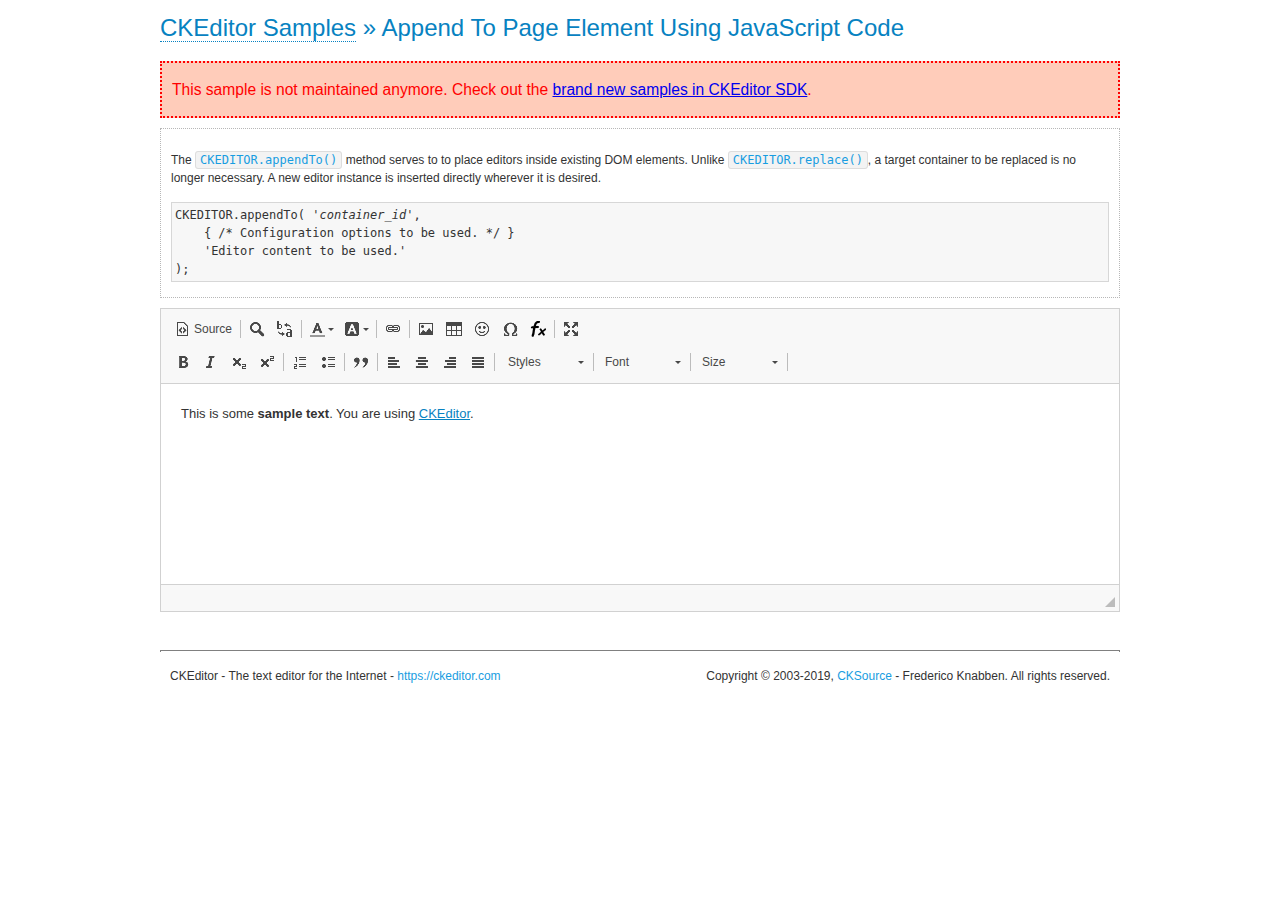
<file: static/pageEditor/samples/old/appendto.html>
<!DOCTYPE html>
<!--
Copyright (c) 2003-2019, CKSource - Frederico Knabben. All rights reserved.
For licensing, see LICENSE.md or https://ckeditor.com/legal/ckeditor-oss-license
-->
<html>
<head>
	<meta charset="utf-8">
	<title>Append To Page Element Using JavaScript Code &mdash; CKEditor Sample</title>
	<script src="../../ckeditor.js"></script>
	<link rel="stylesheet" href="sample.css">
</head>
<body>
	<h1 class="samples">
		<a href="index.html">CKEditor Samples</a> &raquo; Append To Page Element Using JavaScript Code
	</h1>
	<div class="warning deprecated">
		This sample is not maintained anymore. Check out the <a href="https://sdk.ckeditor.com/">brand new samples in CKEditor SDK</a>.
	</div>
	<div id="section1">
		<div class="description">
			<p>
				The <code><a class="samples" href="https://ckeditor.com/docs/ckeditor4/latest/api/CKEDITOR.html#method-appendTo">CKEDITOR.appendTo()</a></code> method serves to to place editors inside existing DOM elements. Unlike <code><a class="samples" href="https://ckeditor.com/docs/ckeditor4/latest/api/CKEDITOR.html#method-replace">CKEDITOR.replace()</a></code>,
				a target container to be replaced is no longer necessary. A new editor
				instance is inserted directly wherever it is desired.
			</p>
<pre class="samples">CKEDITOR.appendTo( '<em>container_id</em>',
	{ /* Configuration options to be used. */ }
	'Editor content to be used.'
);</pre>
		</div>
		<script>

			// This call can be placed at any point after the
			// DOM element to append CKEditor to or inside the <head><script>
			// in a window.onload event handler.

			// Append a CKEditor instance using the default configuration and the
			// provided content to the <div> element of ID "section1".
			CKEDITOR.appendTo( 'section1',
				null,
				'<p>This is some <strong>sample text</strong>. You are using <a href="https://ckeditor.com/">CKEditor</a>.</p>'
			);

		</script>
	</div>
	<br>
	<div id="footer">
		<hr>
		<p>
			CKEditor - The text editor for the Internet - <a class="samples" href="https://ckeditor.com/">https://ckeditor.com</a>
		</p>
		<p id="copy">
			Copyright &copy; 2003-2019, <a class="samples" href="https://cksource.com/">CKSource</a> - Frederico
			Knabben. All rights reserved.
		</p>
	</div>
</body>
</html>
</file>
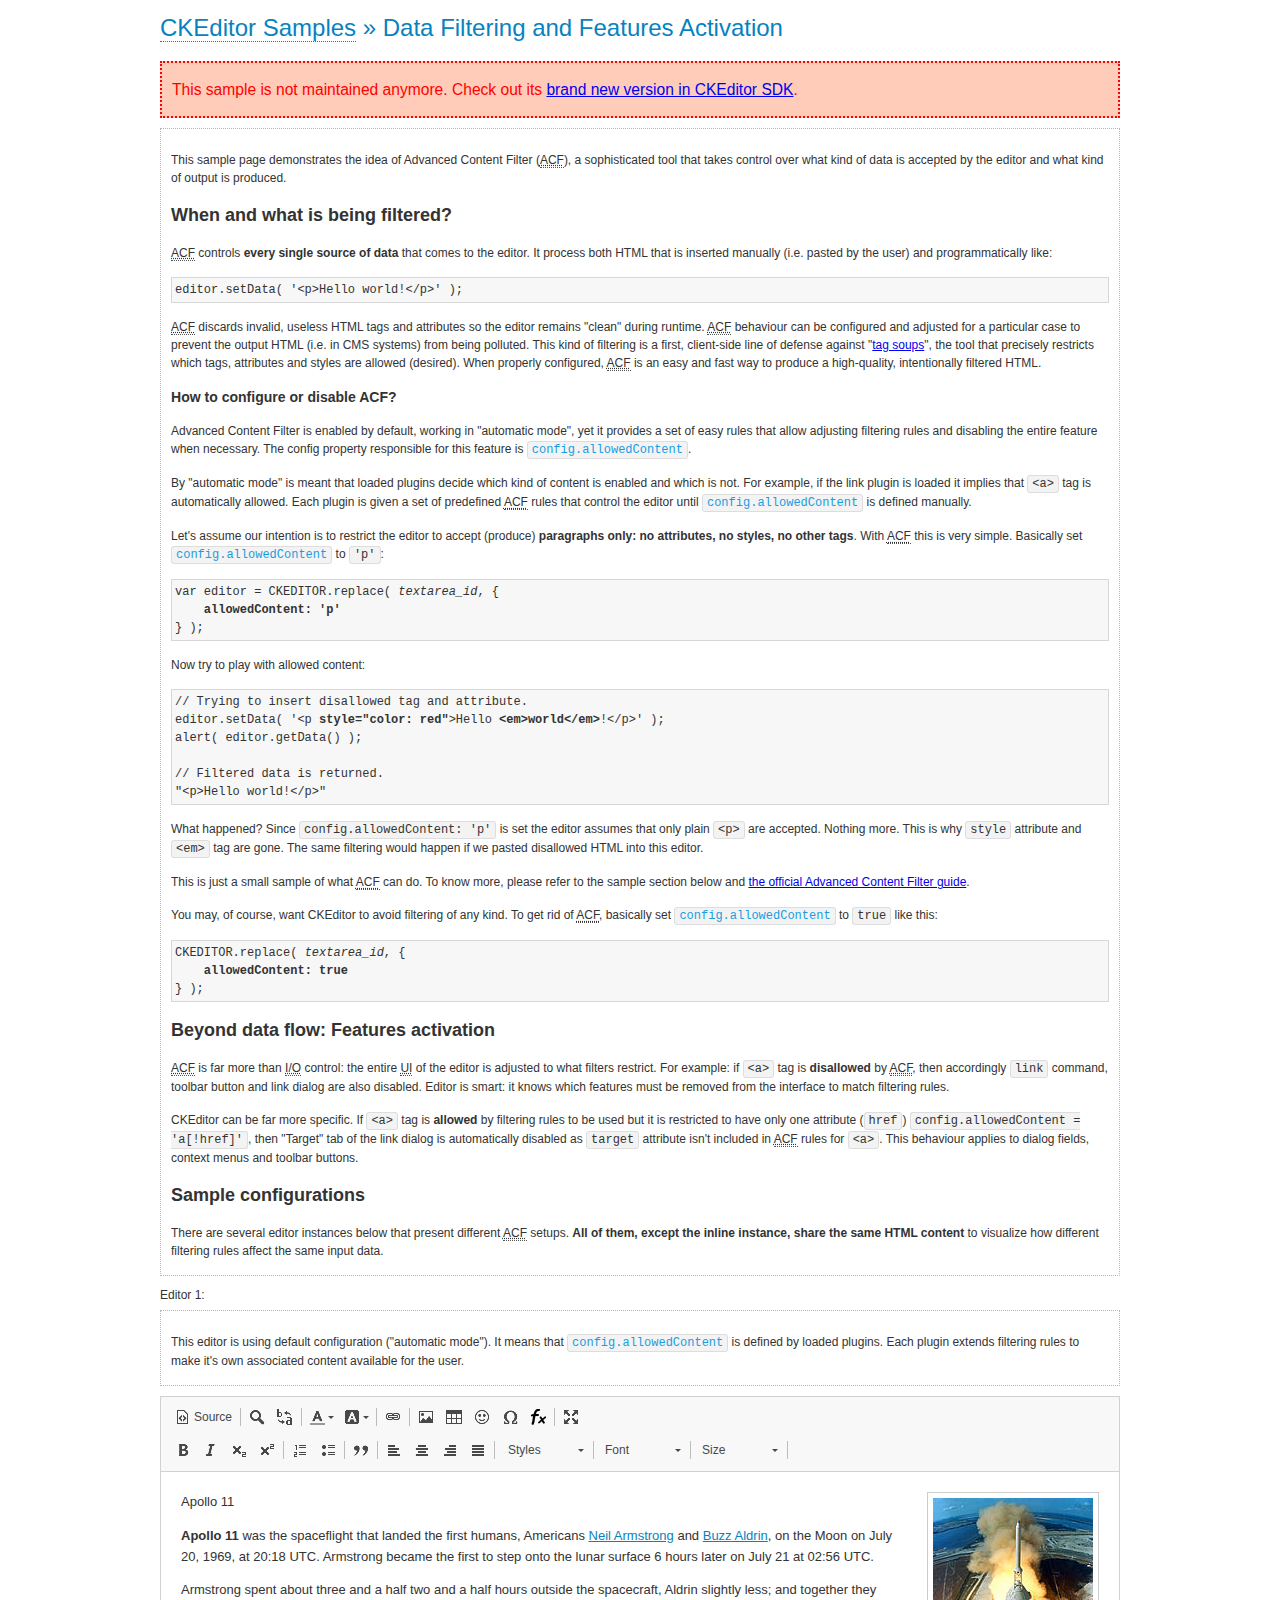
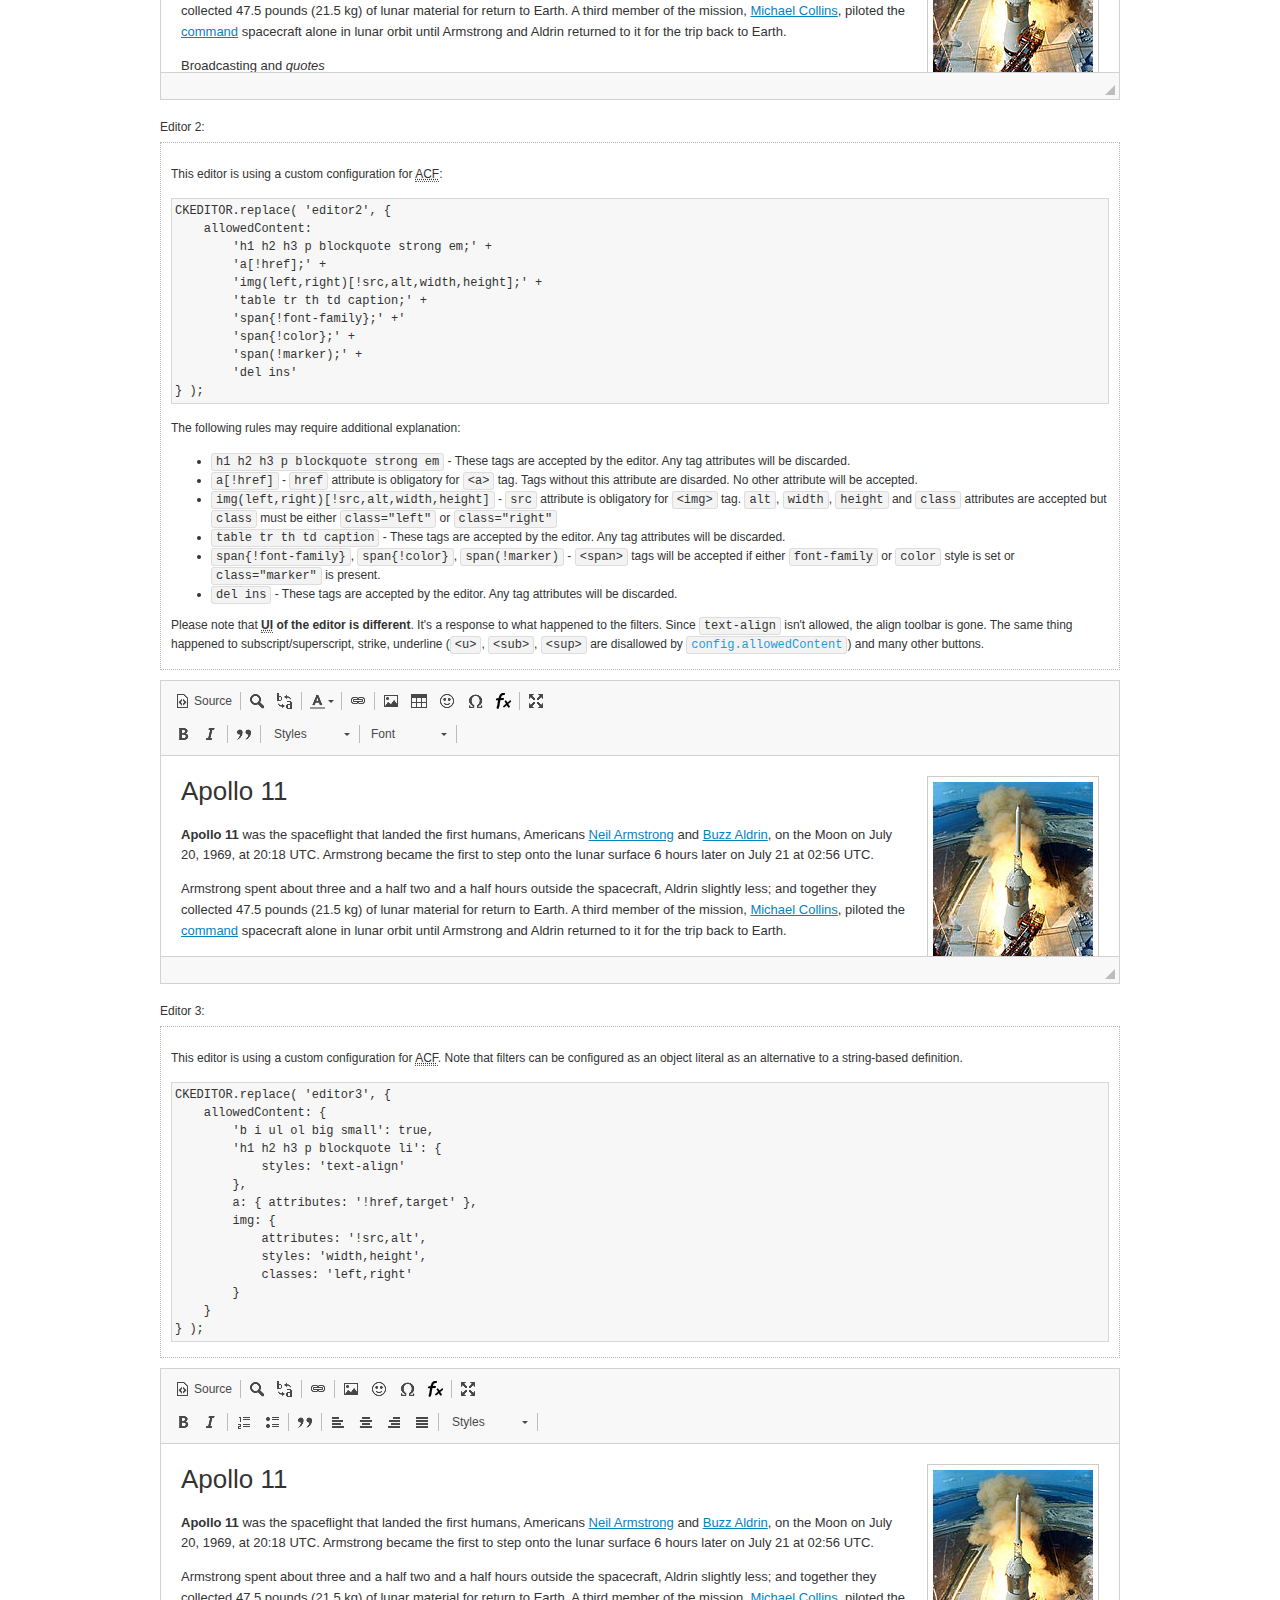
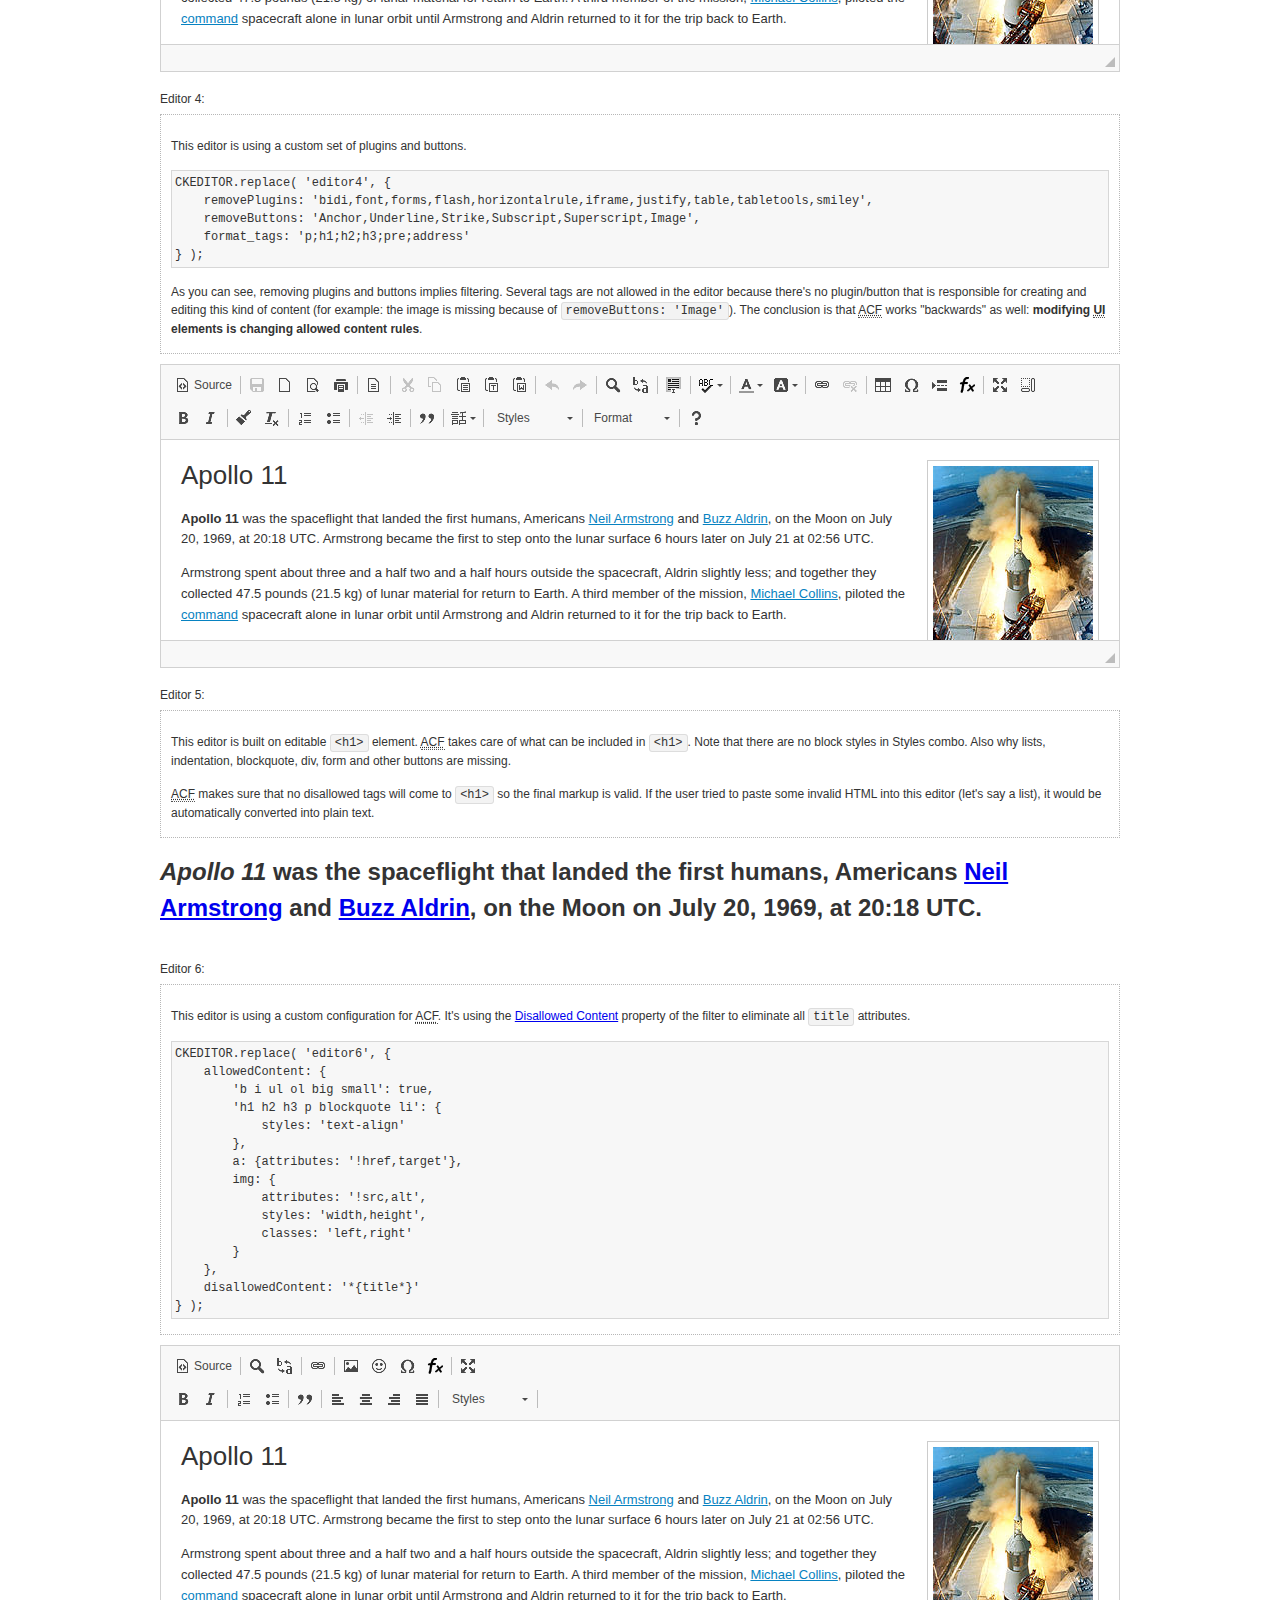
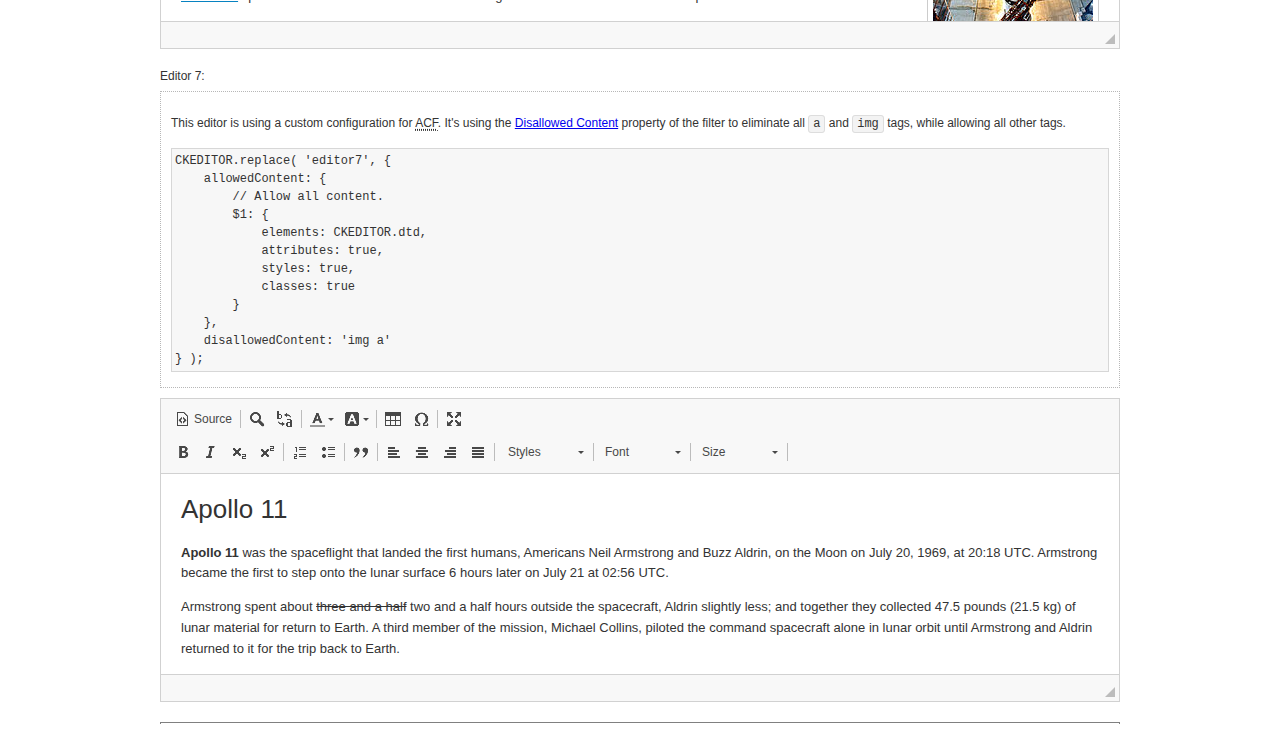
<file: static/pageEditor/samples/old/datafiltering.html>
<!DOCTYPE html>
<!--
Copyright (c) 2003-2019, CKSource - Frederico Knabben. All rights reserved.
For licensing, see LICENSE.md or https://ckeditor.com/legal/ckeditor-oss-license
-->
<html>
<head>
	<meta charset="utf-8">
	<title>Data Filtering &mdash; CKEditor Sample</title>
	<script src="../../ckeditor.js"></script>
	<link rel="stylesheet" href="sample.css">
	<script>
		// Remove advanced tabs for all editors.
		CKEDITOR.config.removeDialogTabs = 'image:advanced;link:advanced;flash:advanced;creatediv:advanced;editdiv:advanced';
	</script>
</head>
<body>
	<h1 class="samples">
		<a href="index.html">CKEditor Samples</a> &raquo; Data Filtering and Features Activation
	</h1>
	<div class="warning deprecated">
		This sample is not maintained anymore. Check out its <a href="https://sdk.ckeditor.com/samples/acf.html">brand new version in CKEditor SDK</a>.
	</div>
	<div class="description">
		<p>
			This sample page demonstrates the idea of Advanced Content Filter
			(<abbr title="Advanced Content Filter">ACF</abbr>), a sophisticated
			tool that takes control over what kind of data is accepted by the editor and what
			kind of output is produced.
		</p>
		<h2>When and what is being filtered?</h2>
		<p>
			<abbr title="Advanced Content Filter">ACF</abbr> controls
			<strong>every single source of data</strong> that comes to the editor.
			It process both HTML that is inserted manually (i.e. pasted by the user)
			and programmatically like:
		</p>
<pre class="samples">
editor.setData( '&lt;p&gt;Hello world!&lt;/p&gt;' );
</pre>
		<p>
			<abbr title="Advanced Content Filter">ACF</abbr> discards invalid,
			useless HTML tags and attributes so the editor remains "clean" during
			runtime. <abbr title="Advanced Content Filter">ACF</abbr> behaviour
			can be configured and adjusted for a particular case to prevent the
			output HTML (i.e. in CMS systems) from being polluted.

			This kind of filtering is a first, client-side line of defense
			against "<a href="http://en.wikipedia.org/wiki/Tag_soup">tag soups</a>",
			the tool that precisely restricts which tags, attributes and styles
			are allowed (desired). When properly configured, <abbr title="Advanced Content Filter">ACF</abbr>
			is an easy and fast way to produce a high-quality, intentionally filtered HTML.
		</p>

		<h3>How to configure or disable ACF?</h3>
		<p>
			Advanced Content Filter is enabled by default, working in "automatic mode", yet
			it provides a set of easy rules that allow adjusting filtering rules
			and disabling the entire feature when necessary. The config property
			responsible for this feature is <code><a class="samples"
			href="https://ckeditor.com/docs/ckeditor4/latest/api/CKEDITOR_config.html#cfg-allowedContent">config.allowedContent</a></code>.
		</p>
		<p>
			By "automatic mode" is meant that loaded plugins decide which kind
			of content is enabled and which is not. For example, if the link
			plugin is loaded it implies that <code>&lt;a&gt;</code> tag is
			automatically allowed. Each plugin is given a set
			of predefined <abbr title="Advanced Content Filter">ACF</abbr> rules
			that control the editor until <code><a class="samples"
			href="https://ckeditor.com/docs/ckeditor4/latest/api/CKEDITOR_config.html#cfg-allowedContent">
			config.allowedContent</a></code>
			is defined manually.
		</p>
		<p>
			Let's assume our intention is to restrict the editor to accept (produce) <strong>paragraphs
			only: no attributes, no styles, no other tags</strong>.
			With <abbr title="Advanced Content Filter">ACF</abbr>
			this is very simple. Basically set <code><a class="samples"
			href="https://ckeditor.com/docs/ckeditor4/latest/api/CKEDITOR_config.html#cfg-allowedContent">
			config.allowedContent</a></code> to <code>'p'</code>:
		</p>
<pre class="samples">
var editor = CKEDITOR.replace( <em>textarea_id</em>, {
	<strong>allowedContent: 'p'</strong>
} );
</pre>
		<p>
			Now try to play with allowed content:
		</p>
<pre class="samples">
// Trying to insert disallowed tag and attribute.
editor.setData( '&lt;p <strong>style="color: red"</strong>&gt;Hello <strong>&lt;em&gt;world&lt;/em&gt;</strong>!&lt;/p&gt;' );
alert( editor.getData() );

// Filtered data is returned.
"&lt;p&gt;Hello world!&lt;/p&gt;"
</pre>
		<p>
			What happened? Since <code>config.allowedContent: 'p'</code> is set the editor assumes
			that only plain <code>&lt;p&gt;</code> are accepted. Nothing more. This is why
			<code>style</code> attribute and <code>&lt;em&gt;</code> tag are gone. The same
			filtering would happen if we pasted disallowed HTML into this editor.
		</p>
		<p>
			This is just a small sample of what <abbr title="Advanced Content Filter">ACF</abbr>
			can do. To know more, please refer to the sample section below and
			<a href="https://ckeditor.com/docs/ckeditor4/latest/guide/dev_advanced_content_filter.html">the official Advanced Content Filter guide</a>.
		</p>
		<p>
			You may, of course, want CKEditor to avoid filtering of any kind.
			To get rid of <abbr title="Advanced Content Filter">ACF</abbr>,
			basically set <code><a class="samples"
			href="https://ckeditor.com/docs/ckeditor4/latest/api/CKEDITOR_config.html#cfg-allowedContent">
			config.allowedContent</a></code> to <code>true</code> like this:
		</p>
<pre class="samples">
CKEDITOR.replace( <em>textarea_id</em>, {
	<strong>allowedContent: true</strong>
} );
</pre>

		<h2>Beyond data flow: Features activation</h2>
		<p>
			<abbr title="Advanced Content Filter">ACF</abbr> is far more than
			<abbr title="Input/Output">I/O</abbr> control: the entire
			<abbr title="User Interface">UI</abbr> of the editor is adjusted to what
			filters restrict. For example: if <code>&lt;a&gt;</code> tag is
			<strong>disallowed</strong>
			by <abbr title="Advanced Content Filter">ACF</abbr>,
			then accordingly <code>link</code> command, toolbar button and link dialog
			are also disabled. Editor is smart: it knows which features must be
			removed from the interface to match filtering rules.
		</p>
		<p>
			CKEditor can be far more specific. If <code>&lt;a&gt;</code> tag is
			<strong>allowed</strong> by filtering rules to be used but it is restricted
			to have only one attribute (<code>href</code>)
			<code>config.allowedContent = 'a[!href]'</code>, then
			"Target" tab of the link dialog is automatically disabled as <code>target</code>
			attribute isn't included in <abbr title="Advanced Content Filter">ACF</abbr> rules
			for <code>&lt;a&gt;</code>. This behaviour applies to dialog fields, context
			menus and toolbar buttons.
		</p>

		<h2>Sample configurations</h2>
		<p>
			There are several editor instances below that present different
			<abbr title="Advanced Content Filter">ACF</abbr> setups. <strong>All of them,
			except the inline instance, share the same HTML content</strong> to visualize
			how different filtering rules affect the same input data.
		</p>
	</div>

	<div>
		<label for="editor1">
			Editor 1:
		</label>
		<div class="description">
			<p>
				This editor is using default configuration ("automatic mode"). It means that
				<code><a class="samples"
				href="https://ckeditor.com/docs/ckeditor4/latest/api/CKEDITOR_config.html#cfg-allowedContent">
				config.allowedContent</a></code> is defined by loaded plugins.
				Each plugin extends filtering rules to make it's own associated content
				available for the user.
			</p>
		</div>
		<textarea cols="80" id="editor1" name="editor1" rows="10">
			&lt;h1&gt;&lt;img alt=&quot;Saturn V carrying Apollo 11&quot; class=&quot;right&quot; src=&quot;assets/sample.jpg&quot;/&gt; Apollo 11&lt;/h1&gt; &lt;p&gt;&lt;b&gt;Apollo 11&lt;/b&gt; was the spaceflight that landed the first humans, Americans &lt;a href=&quot;http://en.wikipedia.org/wiki/Neil_Armstrong&quot; title=&quot;Neil Armstrong&quot;&gt;Neil Armstrong&lt;/a&gt; and &lt;a href=&quot;http://en.wikipedia.org/wiki/Buzz_Aldrin&quot; title=&quot;Buzz Aldrin&quot;&gt;Buzz Aldrin&lt;/a&gt;, on the Moon on July 20, 1969, at 20:18 UTC. Armstrong became the first to step onto the lunar surface 6 hours later on July 21 at 02:56 UTC.&lt;/p&gt; &lt;p&gt;Armstrong spent about &lt;s&gt;three and a half&lt;/s&gt; two and a half hours outside the spacecraft, Aldrin slightly less; and together they collected 47.5 pounds (21.5&amp;nbsp;kg) of lunar material for return to Earth. A third member of the mission, &lt;a href=&quot;http://en.wikipedia.org/wiki/Michael_Collins_(astronaut)&quot; title=&quot;Michael Collins (astronaut)&quot;&gt;Michael Collins&lt;/a&gt;, piloted the &lt;a href=&quot;http://en.wikipedia.org/wiki/Apollo_Command/Service_Module&quot; title=&quot;Apollo Command/Service Module&quot;&gt;command&lt;/a&gt; spacecraft alone in lunar orbit until Armstrong and Aldrin returned to it for the trip back to Earth.&lt;/p&gt; &lt;h2&gt;Broadcasting and &lt;em&gt;quotes&lt;/em&gt; &lt;a id=&quot;quotes&quot; name=&quot;quotes&quot;&gt;&lt;/a&gt;&lt;/h2&gt; &lt;p&gt;Broadcast on live TV to a world-wide audience, Armstrong stepped onto the lunar surface and described the event as:&lt;/p&gt; &lt;blockquote&gt;&lt;p&gt;One small step for [a] man, one giant leap for mankind.&lt;/p&gt;&lt;/blockquote&gt; &lt;p&gt;Apollo 11 effectively ended the &lt;a href=&quot;http://en.wikipedia.org/wiki/Space_Race&quot; title=&quot;Space Race&quot;&gt;Space Race&lt;/a&gt; and fulfilled a national goal proposed in 1961 by the late U.S. President &lt;a href=&quot;http://en.wikipedia.org/wiki/John_F._Kennedy&quot; title=&quot;John F. Kennedy&quot;&gt;John F. Kennedy&lt;/a&gt; in a speech before the United States Congress:&lt;/p&gt; &lt;blockquote&gt;&lt;p&gt;[...] before this decade is out, of landing a man on the Moon and returning him safely to the Earth.&lt;/p&gt;&lt;/blockquote&gt; &lt;h2&gt;Technical details &lt;a id=&quot;tech-details&quot; name=&quot;tech-details&quot;&gt;&lt;/a&gt;&lt;/h2&gt; &lt;table align=&quot;right&quot; border=&quot;1&quot; bordercolor=&quot;#ccc&quot; cellpadding=&quot;5&quot; cellspacing=&quot;0&quot; style=&quot;border-collapse:collapse;margin:10px 0 10px 15px;&quot;&gt; &lt;caption&gt;&lt;strong&gt;Mission crew&lt;/strong&gt;&lt;/caption&gt; &lt;thead&gt; &lt;tr&gt; &lt;th scope=&quot;col&quot;&gt;Position&lt;/th&gt; &lt;th scope=&quot;col&quot;&gt;Astronaut&lt;/th&gt; &lt;/tr&gt; &lt;/thead&gt; &lt;tbody&gt; &lt;tr&gt; &lt;td&gt;Commander&lt;/td&gt; &lt;td&gt;Neil A. Armstrong&lt;/td&gt; &lt;/tr&gt; &lt;tr&gt; &lt;td&gt;Command Module Pilot&lt;/td&gt; &lt;td&gt;Michael Collins&lt;/td&gt; &lt;/tr&gt; &lt;tr&gt; &lt;td&gt;Lunar Module Pilot&lt;/td&gt; &lt;td&gt;Edwin &amp;quot;Buzz&amp;quot; E. Aldrin, Jr.&lt;/td&gt; &lt;/tr&gt; &lt;/tbody&gt; &lt;/table&gt; &lt;p&gt;Launched by a &lt;strong&gt;Saturn V&lt;/strong&gt; rocket from &lt;a href=&quot;http://en.wikipedia.org/wiki/Kennedy_Space_Center&quot; title=&quot;Kennedy Space Center&quot;&gt;Kennedy Space Center&lt;/a&gt; in Merritt Island, Florida on July 16, Apollo 11 was the fifth manned mission of &lt;a href=&quot;http://en.wikipedia.org/wiki/NASA&quot; title=&quot;NASA&quot;&gt;NASA&lt;/a&gt;&amp;#39;s Apollo program. The Apollo spacecraft had three parts:&lt;/p&gt; &lt;ol&gt; &lt;li&gt;&lt;strong&gt;Command Module&lt;/strong&gt; with a cabin for the three astronauts which was the only part which landed back on Earth&lt;/li&gt; &lt;li&gt;&lt;strong&gt;Service Module&lt;/strong&gt; which supported the Command Module with propulsion, electrical power, oxygen and water&lt;/li&gt; &lt;li&gt;&lt;strong&gt;Lunar Module&lt;/strong&gt; for landing on the Moon.&lt;/li&gt; &lt;/ol&gt; &lt;p&gt;After being sent to the Moon by the Saturn V&amp;#39;s upper stage, the astronauts separated the spacecraft from it and travelled for three days until they entered into lunar orbit. Armstrong and Aldrin then moved into the Lunar Module and landed in the &lt;a href=&quot;http://en.wikipedia.org/wiki/Mare_Tranquillitatis&quot; title=&quot;Mare Tranquillitatis&quot;&gt;Sea of Tranquility&lt;/a&gt;. They stayed a total of about 21 and a half hours on the lunar surface. After lifting off in the upper part of the Lunar Module and rejoining Collins in the Command Module, they returned to Earth and landed in the &lt;a href=&quot;http://en.wikipedia.org/wiki/Pacific_Ocean&quot; title=&quot;Pacific Ocean&quot;&gt;Pacific Ocean&lt;/a&gt; on July 24.&lt;/p&gt; &lt;hr/&gt; &lt;p style=&quot;text-align: right;&quot;&gt;&lt;small&gt;Source: &lt;a href=&quot;http://en.wikipedia.org/wiki/Apollo_11&quot;&gt;Wikipedia.org&lt;/a&gt;&lt;/small&gt;&lt;/p&gt;
		</textarea>

		<script>

			CKEDITOR.replace( 'editor1' );

		</script>
	</div>

	<br>

	<div>
		<label for="editor2">
			Editor 2:
		</label>
		<div class="description">
			<p>
				This editor is using a custom configuration for
				<abbr title="Advanced Content Filter">ACF</abbr>:
			</p>
<pre class="samples">
CKEDITOR.replace( 'editor2', {
	allowedContent:
		'h1 h2 h3 p blockquote strong em;' +
		'a[!href];' +
		'img(left,right)[!src,alt,width,height];' +
		'table tr th td caption;' +
		'span{!font-family};' +'
		'span{!color};' +
		'span(!marker);' +
		'del ins'
} );
</pre>
			<p>
				The following rules may require additional explanation:
			</p>
			<ul>
				<li>
					<code>h1 h2 h3 p blockquote strong em</code> - These tags
					are accepted by the editor. Any tag attributes will be discarded.
				</li>
				<li>
					<code>a[!href]</code> - <code>href</code> attribute is obligatory
					for <code>&lt;a&gt;</code> tag. Tags without this attribute
					are disarded. No other attribute will be accepted.
				</li>
				<li>
					<code>img(left,right)[!src,alt,width,height]</code> - <code>src</code>
					attribute is obligatory for <code>&lt;img&gt;</code> tag.
					<code>alt</code>, <code>width</code>, <code>height</code>
					and <code>class</code> attributes are accepted but
					<code>class</code> must be either <code>class="left"</code>
					or <code>class="right"</code>
				</li>
				<li>
					<code>table tr th td caption</code> - These tags
					are accepted by the editor. Any tag attributes will be discarded.
				</li>
				<li>
					<code>span{!font-family}</code>, <code>span{!color}</code>,
					<code>span(!marker)</code> - <code>&lt;span&gt;</code> tags
					will be accepted if either <code>font-family</code> or
					<code>color</code> style is set or <code>class="marker"</code>
					is present.
				</li>
				<li>
					<code>del ins</code> - These tags
					are accepted by the editor. Any tag attributes will be discarded.
				</li>
			</ul>
			<p>
				Please note that <strong><abbr title="User Interface">UI</abbr> of the
				editor is different</strong>. It's a response to what happened to the filters.
				Since <code>text-align</code> isn't allowed, the align toolbar is gone.
				The same thing happened to subscript/superscript, strike, underline
				(<code>&lt;u&gt;</code>, <code>&lt;sub&gt;</code>, <code>&lt;sup&gt;</code>
				are disallowed by <code><a class="samples"
				href="https://ckeditor.com/docs/ckeditor4/latest/api/CKEDITOR_config.html#cfg-allowedContent">
				config.allowedContent</a></code>) and many other buttons.
			</p>
		</div>
		<textarea cols="80" id="editor2" name="editor2" rows="10">
			&lt;h1&gt;&lt;img alt=&quot;Saturn V carrying Apollo 11&quot; class=&quot;right&quot; src=&quot;assets/sample.jpg&quot;/&gt; Apollo 11&lt;/h1&gt; &lt;p&gt;&lt;b&gt;Apollo 11&lt;/b&gt; was the spaceflight that landed the first humans, Americans &lt;a href=&quot;http://en.wikipedia.org/wiki/Neil_Armstrong&quot; title=&quot;Neil Armstrong&quot;&gt;Neil Armstrong&lt;/a&gt; and &lt;a href=&quot;http://en.wikipedia.org/wiki/Buzz_Aldrin&quot; title=&quot;Buzz Aldrin&quot;&gt;Buzz Aldrin&lt;/a&gt;, on the Moon on July 20, 1969, at 20:18 UTC. Armstrong became the first to step onto the lunar surface 6 hours later on July 21 at 02:56 UTC.&lt;/p&gt; &lt;p&gt;Armstrong spent about &lt;s&gt;three and a half&lt;/s&gt; two and a half hours outside the spacecraft, Aldrin slightly less; and together they collected 47.5 pounds (21.5&amp;nbsp;kg) of lunar material for return to Earth. A third member of the mission, &lt;a href=&quot;http://en.wikipedia.org/wiki/Michael_Collins_(astronaut)&quot; title=&quot;Michael Collins (astronaut)&quot;&gt;Michael Collins&lt;/a&gt;, piloted the &lt;a href=&quot;http://en.wikipedia.org/wiki/Apollo_Command/Service_Module&quot; title=&quot;Apollo Command/Service Module&quot;&gt;command&lt;/a&gt; spacecraft alone in lunar orbit until Armstrong and Aldrin returned to it for the trip back to Earth.&lt;/p&gt; &lt;h2&gt;Broadcasting and &lt;em&gt;quotes&lt;/em&gt; &lt;a id=&quot;quotes&quot; name=&quot;quotes&quot;&gt;&lt;/a&gt;&lt;/h2&gt; &lt;p&gt;Broadcast on live TV to a world-wide audience, Armstrong stepped onto the lunar surface and described the event as:&lt;/p&gt; &lt;blockquote&gt;&lt;p&gt;One small step for [a] man, one giant leap for mankind.&lt;/p&gt;&lt;/blockquote&gt; &lt;p&gt;Apollo 11 effectively ended the &lt;a href=&quot;http://en.wikipedia.org/wiki/Space_Race&quot; title=&quot;Space Race&quot;&gt;Space Race&lt;/a&gt; and fulfilled a national goal proposed in 1961 by the late U.S. President &lt;a href=&quot;http://en.wikipedia.org/wiki/John_F._Kennedy&quot; title=&quot;John F. Kennedy&quot;&gt;John F. Kennedy&lt;/a&gt; in a speech before the United States Congress:&lt;/p&gt; &lt;blockquote&gt;&lt;p&gt;[...] before this decade is out, of landing a man on the Moon and returning him safely to the Earth.&lt;/p&gt;&lt;/blockquote&gt; &lt;h2&gt;Technical details &lt;a id=&quot;tech-details&quot; name=&quot;tech-details&quot;&gt;&lt;/a&gt;&lt;/h2&gt; &lt;table align=&quot;right&quot; border=&quot;1&quot; bordercolor=&quot;#ccc&quot; cellpadding=&quot;5&quot; cellspacing=&quot;0&quot; style=&quot;border-collapse:collapse;margin:10px 0 10px 15px;&quot;&gt; &lt;caption&gt;&lt;strong&gt;Mission crew&lt;/strong&gt;&lt;/caption&gt; &lt;thead&gt; &lt;tr&gt; &lt;th scope=&quot;col&quot;&gt;Position&lt;/th&gt; &lt;th scope=&quot;col&quot;&gt;Astronaut&lt;/th&gt; &lt;/tr&gt; &lt;/thead&gt; &lt;tbody&gt; &lt;tr&gt; &lt;td&gt;Commander&lt;/td&gt; &lt;td&gt;Neil A. Armstrong&lt;/td&gt; &lt;/tr&gt; &lt;tr&gt; &lt;td&gt;Command Module Pilot&lt;/td&gt; &lt;td&gt;Michael Collins&lt;/td&gt; &lt;/tr&gt; &lt;tr&gt; &lt;td&gt;Lunar Module Pilot&lt;/td&gt; &lt;td&gt;Edwin &amp;quot;Buzz&amp;quot; E. Aldrin, Jr.&lt;/td&gt; &lt;/tr&gt; &lt;/tbody&gt; &lt;/table&gt; &lt;p&gt;Launched by a &lt;strong&gt;Saturn V&lt;/strong&gt; rocket from &lt;a href=&quot;http://en.wikipedia.org/wiki/Kennedy_Space_Center&quot; title=&quot;Kennedy Space Center&quot;&gt;Kennedy Space Center&lt;/a&gt; in Merritt Island, Florida on July 16, Apollo 11 was the fifth manned mission of &lt;a href=&quot;http://en.wikipedia.org/wiki/NASA&quot; title=&quot;NASA&quot;&gt;NASA&lt;/a&gt;&amp;#39;s Apollo program. The Apollo spacecraft had three parts:&lt;/p&gt; &lt;ol&gt; &lt;li&gt;&lt;strong&gt;Command Module&lt;/strong&gt; with a cabin for the three astronauts which was the only part which landed back on Earth&lt;/li&gt; &lt;li&gt;&lt;strong&gt;Service Module&lt;/strong&gt; which supported the Command Module with propulsion, electrical power, oxygen and water&lt;/li&gt; &lt;li&gt;&lt;strong&gt;Lunar Module&lt;/strong&gt; for landing on the Moon.&lt;/li&gt; &lt;/ol&gt; &lt;p&gt;After being sent to the Moon by the Saturn V&amp;#39;s upper stage, the astronauts separated the spacecraft from it and travelled for three days until they entered into lunar orbit. Armstrong and Aldrin then moved into the Lunar Module and landed in the &lt;a href=&quot;http://en.wikipedia.org/wiki/Mare_Tranquillitatis&quot; title=&quot;Mare Tranquillitatis&quot;&gt;Sea of Tranquility&lt;/a&gt;. They stayed a total of about 21 and a half hours on the lunar surface. After lifting off in the upper part of the Lunar Module and rejoining Collins in the Command Module, they returned to Earth and landed in the &lt;a href=&quot;http://en.wikipedia.org/wiki/Pacific_Ocean&quot; title=&quot;Pacific Ocean&quot;&gt;Pacific Ocean&lt;/a&gt; on July 24.&lt;/p&gt; &lt;hr/&gt; &lt;p style=&quot;text-align: right;&quot;&gt;&lt;small&gt;Source: &lt;a href=&quot;http://en.wikipedia.org/wiki/Apollo_11&quot;&gt;Wikipedia.org&lt;/a&gt;&lt;/small&gt;&lt;/p&gt;
		</textarea>
		<script>

			CKEDITOR.replace( 'editor2', {
				allowedContent:
					'h1 h2 h3 p blockquote strong em;' +
					'a[!href];' +
					'img(left,right)[!src,alt,width,height];' +
					'table tr th td caption;' +
					'span{!font-family};' +
					'span{!color};' +
					'span(!marker);' +
					'del ins'
			} );

		</script>
	</div>

	<br>

	<div>
		<label for="editor3">
			Editor 3:
		</label>
		<div class="description">
			<p>
				This editor is using a custom configuration for
				<abbr title="Advanced Content Filter">ACF</abbr>.
				Note that filters can be configured as an object literal
				as an alternative to a string-based definition.
			</p>
<pre class="samples">
CKEDITOR.replace( 'editor3', {
	allowedContent: {
		'b i ul ol big small': true,
		'h1 h2 h3 p blockquote li': {
			styles: 'text-align'
		},
		a: { attributes: '!href,target' },
		img: {
			attributes: '!src,alt',
			styles: 'width,height',
			classes: 'left,right'
		}
	}
} );
</pre>
		</div>
		<textarea cols="80" id="editor3" name="editor3" rows="10">
			&lt;h1&gt;&lt;img alt=&quot;Saturn V carrying Apollo 11&quot; class=&quot;right&quot; src=&quot;assets/sample.jpg&quot;/&gt; Apollo 11&lt;/h1&gt; &lt;p&gt;&lt;b&gt;Apollo 11&lt;/b&gt; was the spaceflight that landed the first humans, Americans &lt;a href=&quot;http://en.wikipedia.org/wiki/Neil_Armstrong&quot; title=&quot;Neil Armstrong&quot;&gt;Neil Armstrong&lt;/a&gt; and &lt;a href=&quot;http://en.wikipedia.org/wiki/Buzz_Aldrin&quot; title=&quot;Buzz Aldrin&quot;&gt;Buzz Aldrin&lt;/a&gt;, on the Moon on July 20, 1969, at 20:18 UTC. Armstrong became the first to step onto the lunar surface 6 hours later on July 21 at 02:56 UTC.&lt;/p&gt; &lt;p&gt;Armstrong spent about &lt;s&gt;three and a half&lt;/s&gt; two and a half hours outside the spacecraft, Aldrin slightly less; and together they collected 47.5 pounds (21.5&amp;nbsp;kg) of lunar material for return to Earth. A third member of the mission, &lt;a href=&quot;http://en.wikipedia.org/wiki/Michael_Collins_(astronaut)&quot; title=&quot;Michael Collins (astronaut)&quot;&gt;Michael Collins&lt;/a&gt;, piloted the &lt;a href=&quot;http://en.wikipedia.org/wiki/Apollo_Command/Service_Module&quot; title=&quot;Apollo Command/Service Module&quot;&gt;command&lt;/a&gt; spacecraft alone in lunar orbit until Armstrong and Aldrin returned to it for the trip back to Earth.&lt;/p&gt; &lt;h2&gt;Broadcasting and &lt;em&gt;quotes&lt;/em&gt; &lt;a id=&quot;quotes&quot; name=&quot;quotes&quot;&gt;&lt;/a&gt;&lt;/h2&gt; &lt;p&gt;Broadcast on live TV to a world-wide audience, Armstrong stepped onto the lunar surface and described the event as:&lt;/p&gt; &lt;blockquote&gt;&lt;p&gt;One small step for [a] man, one giant leap for mankind.&lt;/p&gt;&lt;/blockquote&gt; &lt;p&gt;Apollo 11 effectively ended the &lt;a href=&quot;http://en.wikipedia.org/wiki/Space_Race&quot; title=&quot;Space Race&quot;&gt;Space Race&lt;/a&gt; and fulfilled a national goal proposed in 1961 by the late U.S. President &lt;a href=&quot;http://en.wikipedia.org/wiki/John_F._Kennedy&quot; title=&quot;John F. Kennedy&quot;&gt;John F. Kennedy&lt;/a&gt; in a speech before the United States Congress:&lt;/p&gt; &lt;blockquote&gt;&lt;p&gt;[...] before this decade is out, of landing a man on the Moon and returning him safely to the Earth.&lt;/p&gt;&lt;/blockquote&gt; &lt;h2&gt;Technical details &lt;a id=&quot;tech-details&quot; name=&quot;tech-details&quot;&gt;&lt;/a&gt;&lt;/h2&gt; &lt;table align=&quot;right&quot; border=&quot;1&quot; bordercolor=&quot;#ccc&quot; cellpadding=&quot;5&quot; cellspacing=&quot;0&quot; style=&quot;border-collapse:collapse;margin:10px 0 10px 15px;&quot;&gt; &lt;caption&gt;&lt;strong&gt;Mission crew&lt;/strong&gt;&lt;/caption&gt; &lt;thead&gt; &lt;tr&gt; &lt;th scope=&quot;col&quot;&gt;Position&lt;/th&gt; &lt;th scope=&quot;col&quot;&gt;Astronaut&lt;/th&gt; &lt;/tr&gt; &lt;/thead&gt; &lt;tbody&gt; &lt;tr&gt; &lt;td&gt;Commander&lt;/td&gt; &lt;td&gt;Neil A. Armstrong&lt;/td&gt; &lt;/tr&gt; &lt;tr&gt; &lt;td&gt;Command Module Pilot&lt;/td&gt; &lt;td&gt;Michael Collins&lt;/td&gt; &lt;/tr&gt; &lt;tr&gt; &lt;td&gt;Lunar Module Pilot&lt;/td&gt; &lt;td&gt;Edwin &amp;quot;Buzz&amp;quot; E. Aldrin, Jr.&lt;/td&gt; &lt;/tr&gt; &lt;/tbody&gt; &lt;/table&gt; &lt;p&gt;Launched by a &lt;strong&gt;Saturn V&lt;/strong&gt; rocket from &lt;a href=&quot;http://en.wikipedia.org/wiki/Kennedy_Space_Center&quot; title=&quot;Kennedy Space Center&quot;&gt;Kennedy Space Center&lt;/a&gt; in Merritt Island, Florida on July 16, Apollo 11 was the fifth manned mission of &lt;a href=&quot;http://en.wikipedia.org/wiki/NASA&quot; title=&quot;NASA&quot;&gt;NASA&lt;/a&gt;&amp;#39;s Apollo program. The Apollo spacecraft had three parts:&lt;/p&gt; &lt;ol&gt; &lt;li&gt;&lt;strong&gt;Command Module&lt;/strong&gt; with a cabin for the three astronauts which was the only part which landed back on Earth&lt;/li&gt; &lt;li&gt;&lt;strong&gt;Service Module&lt;/strong&gt; which supported the Command Module with propulsion, electrical power, oxygen and water&lt;/li&gt; &lt;li&gt;&lt;strong&gt;Lunar Module&lt;/strong&gt; for landing on the Moon.&lt;/li&gt; &lt;/ol&gt; &lt;p&gt;After being sent to the Moon by the Saturn V&amp;#39;s upper stage, the astronauts separated the spacecraft from it and travelled for three days until they entered into lunar orbit. Armstrong and Aldrin then moved into the Lunar Module and landed in the &lt;a href=&quot;http://en.wikipedia.org/wiki/Mare_Tranquillitatis&quot; title=&quot;Mare Tranquillitatis&quot;&gt;Sea of Tranquility&lt;/a&gt;. They stayed a total of about 21 and a half hours on the lunar surface. After lifting off in the upper part of the Lunar Module and rejoining Collins in the Command Module, they returned to Earth and landed in the &lt;a href=&quot;http://en.wikipedia.org/wiki/Pacific_Ocean&quot; title=&quot;Pacific Ocean&quot;&gt;Pacific Ocean&lt;/a&gt; on July 24.&lt;/p&gt; &lt;hr/&gt; &lt;p style=&quot;text-align: right;&quot;&gt;&lt;small&gt;Source: &lt;a href=&quot;http://en.wikipedia.org/wiki/Apollo_11&quot;&gt;Wikipedia.org&lt;/a&gt;&lt;/small&gt;&lt;/p&gt;
		</textarea>
		<script>

			CKEDITOR.replace( 'editor3', {
				allowedContent: {
					'b i ul ol big small': true,
					'h1 h2 h3 p blockquote li': {
						styles: 'text-align'
					},
					a: { attributes: '!href,target' },
					img: {
						attributes: '!src,alt',
						styles: 'width,height',
						classes: 'left,right'
					}
				}
			} );

		</script>
	</div>

	<br>

	<div>
		<label for="editor4">
			Editor 4:
		</label>
		<div class="description">
			<p>
				This editor is using a custom set of plugins and buttons.
			</p>
<pre class="samples">
CKEDITOR.replace( 'editor4', {
	removePlugins: 'bidi,font,forms,flash,horizontalrule,iframe,justify,table,tabletools,smiley',
	removeButtons: 'Anchor,Underline,Strike,Subscript,Superscript,Image',
	format_tags: 'p;h1;h2;h3;pre;address'
} );
</pre>
			<p>
				As you can see, removing plugins and buttons implies filtering.
				Several tags are not allowed in the editor because there's no
				plugin/button that is responsible for creating and editing this
				kind of content (for example: the image is missing because
				of <code>removeButtons: 'Image'</code>). The conclusion is that
				<abbr title="Advanced Content Filter">ACF</abbr> works "backwards"
				as well: <strong>modifying <abbr title="User Interface">UI</abbr>
				elements is changing allowed content rules</strong>.
			</p>
		</div>
		<textarea cols="80" id="editor4" name="editor4" rows="10">
			&lt;h1&gt;&lt;img alt=&quot;Saturn V carrying Apollo 11&quot; class=&quot;right&quot; src=&quot;assets/sample.jpg&quot;/&gt; Apollo 11&lt;/h1&gt; &lt;p&gt;&lt;b&gt;Apollo 11&lt;/b&gt; was the spaceflight that landed the first humans, Americans &lt;a href=&quot;http://en.wikipedia.org/wiki/Neil_Armstrong&quot; title=&quot;Neil Armstrong&quot;&gt;Neil Armstrong&lt;/a&gt; and &lt;a href=&quot;http://en.wikipedia.org/wiki/Buzz_Aldrin&quot; title=&quot;Buzz Aldrin&quot;&gt;Buzz Aldrin&lt;/a&gt;, on the Moon on July 20, 1969, at 20:18 UTC. Armstrong became the first to step onto the lunar surface 6 hours later on July 21 at 02:56 UTC.&lt;/p&gt; &lt;p&gt;Armstrong spent about &lt;s&gt;three and a half&lt;/s&gt; two and a half hours outside the spacecraft, Aldrin slightly less; and together they collected 47.5 pounds (21.5&amp;nbsp;kg) of lunar material for return to Earth. A third member of the mission, &lt;a href=&quot;http://en.wikipedia.org/wiki/Michael_Collins_(astronaut)&quot; title=&quot;Michael Collins (astronaut)&quot;&gt;Michael Collins&lt;/a&gt;, piloted the &lt;a href=&quot;http://en.wikipedia.org/wiki/Apollo_Command/Service_Module&quot; title=&quot;Apollo Command/Service Module&quot;&gt;command&lt;/a&gt; spacecraft alone in lunar orbit until Armstrong and Aldrin returned to it for the trip back to Earth.&lt;/p&gt; &lt;h2&gt;Broadcasting and &lt;em&gt;quotes&lt;/em&gt; &lt;a id=&quot;quotes&quot; name=&quot;quotes&quot;&gt;&lt;/a&gt;&lt;/h2&gt; &lt;p&gt;Broadcast on live TV to a world-wide audience, Armstrong stepped onto the lunar surface and described the event as:&lt;/p&gt; &lt;blockquote&gt;&lt;p&gt;One small step for [a] man, one giant leap for mankind.&lt;/p&gt;&lt;/blockquote&gt; &lt;p&gt;Apollo 11 effectively ended the &lt;a href=&quot;http://en.wikipedia.org/wiki/Space_Race&quot; title=&quot;Space Race&quot;&gt;Space Race&lt;/a&gt; and fulfilled a national goal proposed in 1961 by the late U.S. President &lt;a href=&quot;http://en.wikipedia.org/wiki/John_F._Kennedy&quot; title=&quot;John F. Kennedy&quot;&gt;John F. Kennedy&lt;/a&gt; in a speech before the United States Congress:&lt;/p&gt; &lt;blockquote&gt;&lt;p&gt;[...] before this decade is out, of landing a man on the Moon and returning him safely to the Earth.&lt;/p&gt;&lt;/blockquote&gt; &lt;h2&gt;Technical details &lt;a id=&quot;tech-details&quot; name=&quot;tech-details&quot;&gt;&lt;/a&gt;&lt;/h2&gt; &lt;table align=&quot;right&quot; border=&quot;1&quot; bordercolor=&quot;#ccc&quot; cellpadding=&quot;5&quot; cellspacing=&quot;0&quot; style=&quot;border-collapse:collapse;margin:10px 0 10px 15px;&quot;&gt; &lt;caption&gt;&lt;strong&gt;Mission crew&lt;/strong&gt;&lt;/caption&gt; &lt;thead&gt; &lt;tr&gt; &lt;th scope=&quot;col&quot;&gt;Position&lt;/th&gt; &lt;th scope=&quot;col&quot;&gt;Astronaut&lt;/th&gt; &lt;/tr&gt; &lt;/thead&gt; &lt;tbody&gt; &lt;tr&gt; &lt;td&gt;Commander&lt;/td&gt; &lt;td&gt;Neil A. Armstrong&lt;/td&gt; &lt;/tr&gt; &lt;tr&gt; &lt;td&gt;Command Module Pilot&lt;/td&gt; &lt;td&gt;Michael Collins&lt;/td&gt; &lt;/tr&gt; &lt;tr&gt; &lt;td&gt;Lunar Module Pilot&lt;/td&gt; &lt;td&gt;Edwin &amp;quot;Buzz&amp;quot; E. Aldrin, Jr.&lt;/td&gt; &lt;/tr&gt; &lt;/tbody&gt; &lt;/table&gt; &lt;p&gt;Launched by a &lt;strong&gt;Saturn V&lt;/strong&gt; rocket from &lt;a href=&quot;http://en.wikipedia.org/wiki/Kennedy_Space_Center&quot; title=&quot;Kennedy Space Center&quot;&gt;Kennedy Space Center&lt;/a&gt; in Merritt Island, Florida on July 16, Apollo 11 was the fifth manned mission of &lt;a href=&quot;http://en.wikipedia.org/wiki/NASA&quot; title=&quot;NASA&quot;&gt;NASA&lt;/a&gt;&amp;#39;s Apollo program. The Apollo spacecraft had three parts:&lt;/p&gt; &lt;ol&gt; &lt;li&gt;&lt;strong&gt;Command Module&lt;/strong&gt; with a cabin for the three astronauts which was the only part which landed back on Earth&lt;/li&gt; &lt;li&gt;&lt;strong&gt;Service Module&lt;/strong&gt; which supported the Command Module with propulsion, electrical power, oxygen and water&lt;/li&gt; &lt;li&gt;&lt;strong&gt;Lunar Module&lt;/strong&gt; for landing on the Moon.&lt;/li&gt; &lt;/ol&gt; &lt;p&gt;After being sent to the Moon by the Saturn V&amp;#39;s upper stage, the astronauts separated the spacecraft from it and travelled for three days until they entered into lunar orbit. Armstrong and Aldrin then moved into the Lunar Module and landed in the &lt;a href=&quot;http://en.wikipedia.org/wiki/Mare_Tranquillitatis&quot; title=&quot;Mare Tranquillitatis&quot;&gt;Sea of Tranquility&lt;/a&gt;. They stayed a total of about 21 and a half hours on the lunar surface. After lifting off in the upper part of the Lunar Module and rejoining Collins in the Command Module, they returned to Earth and landed in the &lt;a href=&quot;http://en.wikipedia.org/wiki/Pacific_Ocean&quot; title=&quot;Pacific Ocean&quot;&gt;Pacific Ocean&lt;/a&gt; on July 24.&lt;/p&gt; &lt;hr/&gt; &lt;p style=&quot;text-align: right;&quot;&gt;&lt;small&gt;Source: &lt;a href=&quot;http://en.wikipedia.org/wiki/Apollo_11&quot;&gt;Wikipedia.org&lt;/a&gt;&lt;/small&gt;&lt;/p&gt;
		</textarea>
		<script>

			CKEDITOR.replace( 'editor4', {
				removePlugins: 'bidi,div,font,forms,flash,horizontalrule,iframe,justify,table,tabletools,smiley',
				removeButtons: 'Anchor,Underline,Strike,Subscript,Superscript,Image',
				format_tags: 'p;h1;h2;h3;pre;address'
			} );

		</script>
	</div>

	<br>

	<div>
		<label for="editor5">
			Editor 5:
		</label>
		<div class="description">
			<p>
				This editor is built on editable <code>&lt;h1&gt;</code> element.
				<abbr title="Advanced Content Filter">ACF</abbr> takes care of
				what can be included in <code>&lt;h1&gt;</code>. Note that there
				are no block styles in Styles combo. Also why lists, indentation,
				blockquote, div, form and other buttons are missing.
			</p>
			<p>
				<abbr title="Advanced Content Filter">ACF</abbr> makes sure that
				no disallowed tags will come to <code>&lt;h1&gt;</code> so the final
				markup is valid. If the user tried to paste some invalid HTML
				into this editor (let's say a list), it would be automatically
				converted into plain text.
			</p>
		</div>
		<h1 id="editor5" contenteditable="true">
			<em>Apollo 11</em> was the spaceflight that landed the first humans, Americans <a href="http://en.wikipedia.org/wiki/Neil_Armstrong" title="Neil Armstrong">Neil Armstrong</a> and <a href="http://en.wikipedia.org/wiki/Buzz_Aldrin" title="Buzz Aldrin">Buzz Aldrin</a>, on the Moon on July 20, 1969, at 20:18 UTC.
		</h1>
	</div>

	<br>

	<div>
		<label for="editor3">
			Editor 6:
		</label>
		<div class="description">
			<p>
				This editor is using a custom configuration for <abbr title="Advanced Content Filter">ACF</abbr>.
				It's using the <a href="https://ckeditor.com/docs/ckeditor4/latest/guide/dev_disallowed_content.html" rel="noopener noreferrer" target="_blank">
				Disallowed Content</a> property of the filter to eliminate all <code>title</code> attributes.
			</p>

<pre class="samples">
CKEDITOR.replace( 'editor6', {
	allowedContent: {
		'b i ul ol big small': true,
		'h1 h2 h3 p blockquote li': {
			styles: 'text-align'
		},
		a: {attributes: '!href,target'},
		img: {
			attributes: '!src,alt',
			styles: 'width,height',
			classes: 'left,right'
		}
	},
	disallowedContent: '*{title*}'
} );
</pre>
		</div>
		<textarea cols="80" id="editor6" name="editor6" rows="10">
			&lt;h1&gt;&lt;img alt=&quot;Saturn V carrying Apollo 11&quot; class=&quot;right&quot; src=&quot;assets/sample.jpg&quot;/&gt; Apollo 11&lt;/h1&gt; &lt;p&gt;&lt;b&gt;Apollo 11&lt;/b&gt; was the spaceflight that landed the first humans, Americans &lt;a href=&quot;http://en.wikipedia.org/wiki/Neil_Armstrong&quot; title=&quot;Neil Armstrong&quot;&gt;Neil Armstrong&lt;/a&gt; and &lt;a href=&quot;http://en.wikipedia.org/wiki/Buzz_Aldrin&quot; title=&quot;Buzz Aldrin&quot;&gt;Buzz Aldrin&lt;/a&gt;, on the Moon on July 20, 1969, at 20:18 UTC. Armstrong became the first to step onto the lunar surface 6 hours later on July 21 at 02:56 UTC.&lt;/p&gt; &lt;p&gt;Armstrong spent about &lt;s&gt;three and a half&lt;/s&gt; two and a half hours outside the spacecraft, Aldrin slightly less; and together they collected 47.5 pounds (21.5&amp;nbsp;kg) of lunar material for return to Earth. A third member of the mission, &lt;a href=&quot;http://en.wikipedia.org/wiki/Michael_Collins_(astronaut)&quot; title=&quot;Michael Collins (astronaut)&quot;&gt;Michael Collins&lt;/a&gt;, piloted the &lt;a href=&quot;http://en.wikipedia.org/wiki/Apollo_Command/Service_Module&quot; title=&quot;Apollo Command/Service Module&quot;&gt;command&lt;/a&gt; spacecraft alone in lunar orbit until Armstrong and Aldrin returned to it for the trip back to Earth.&lt;/p&gt; &lt;h2&gt;Broadcasting and &lt;em&gt;quotes&lt;/em&gt; &lt;a id=&quot;quotes&quot; name=&quot;quotes&quot;&gt;&lt;/a&gt;&lt;/h2&gt; &lt;p&gt;Broadcast on live TV to a world-wide audience, Armstrong stepped onto the lunar surface and described the event as:&lt;/p&gt; &lt;blockquote&gt;&lt;p&gt;One small step for [a] man, one giant leap for mankind.&lt;/p&gt;&lt;/blockquote&gt; &lt;p&gt;Apollo 11 effectively ended the &lt;a href=&quot;http://en.wikipedia.org/wiki/Space_Race&quot; title=&quot;Space Race&quot;&gt;Space Race&lt;/a&gt; and fulfilled a national goal proposed in 1961 by the late U.S. President &lt;a href=&quot;http://en.wikipedia.org/wiki/John_F._Kennedy&quot; title=&quot;John F. Kennedy&quot;&gt;John F. Kennedy&lt;/a&gt; in a speech before the United States Congress:&lt;/p&gt; &lt;blockquote&gt;&lt;p&gt;[...] before this decade is out, of landing a man on the Moon and returning him safely to the Earth.&lt;/p&gt;&lt;/blockquote&gt; &lt;h2&gt;Technical details &lt;a id=&quot;tech-details&quot; name=&quot;tech-details&quot;&gt;&lt;/a&gt;&lt;/h2&gt; &lt;table align=&quot;right&quot; border=&quot;1&quot; bordercolor=&quot;#ccc&quot; cellpadding=&quot;5&quot; cellspacing=&quot;0&quot; style=&quot;border-collapse:collapse;margin:10px 0 10px 15px;&quot;&gt; &lt;caption&gt;&lt;strong&gt;Mission crew&lt;/strong&gt;&lt;/caption&gt; &lt;thead&gt; &lt;tr&gt; &lt;th scope=&quot;col&quot;&gt;Position&lt;/th&gt; &lt;th scope=&quot;col&quot;&gt;Astronaut&lt;/th&gt; &lt;/tr&gt; &lt;/thead&gt; &lt;tbody&gt; &lt;tr&gt; &lt;td&gt;Commander&lt;/td&gt; &lt;td&gt;Neil A. Armstrong&lt;/td&gt; &lt;/tr&gt; &lt;tr&gt; &lt;td&gt;Command Module Pilot&lt;/td&gt; &lt;td&gt;Michael Collins&lt;/td&gt; &lt;/tr&gt; &lt;tr&gt; &lt;td&gt;Lunar Module Pilot&lt;/td&gt; &lt;td&gt;Edwin &amp;quot;Buzz&amp;quot; E. Aldrin, Jr.&lt;/td&gt; &lt;/tr&gt; &lt;/tbody&gt; &lt;/table&gt; &lt;p&gt;Launched by a &lt;strong&gt;Saturn V&lt;/strong&gt; rocket from &lt;a href=&quot;http://en.wikipedia.org/wiki/Kennedy_Space_Center&quot; title=&quot;Kennedy Space Center&quot;&gt;Kennedy Space Center&lt;/a&gt; in Merritt Island, Florida on July 16, Apollo 11 was the fifth manned mission of &lt;a href=&quot;http://en.wikipedia.org/wiki/NASA&quot; title=&quot;NASA&quot;&gt;NASA&lt;/a&gt;&amp;#39;s Apollo program. The Apollo spacecraft had three parts:&lt;/p&gt; &lt;ol&gt; &lt;li&gt;&lt;strong&gt;Command Module&lt;/strong&gt; with a cabin for the three astronauts which was the only part which landed back on Earth&lt;/li&gt; &lt;li&gt;&lt;strong&gt;Service Module&lt;/strong&gt; which supported the Command Module with propulsion, electrical power, oxygen and water&lt;/li&gt; &lt;li&gt;&lt;strong&gt;Lunar Module&lt;/strong&gt; for landing on the Moon.&lt;/li&gt; &lt;/ol&gt; &lt;p&gt;After being sent to the Moon by the Saturn V&amp;#39;s upper stage, the astronauts separated the spacecraft from it and travelled for three days until they entered into lunar orbit. Armstrong and Aldrin then moved into the Lunar Module and landed in the &lt;a href=&quot;http://en.wikipedia.org/wiki/Mare_Tranquillitatis&quot; title=&quot;Mare Tranquillitatis&quot;&gt;Sea of Tranquility&lt;/a&gt;. They stayed a total of about 21 and a half hours on the lunar surface. After lifting off in the upper part of the Lunar Module and rejoining Collins in the Command Module, they returned to Earth and landed in the &lt;a href=&quot;http://en.wikipedia.org/wiki/Pacific_Ocean&quot; title=&quot;Pacific Ocean&quot;&gt;Pacific Ocean&lt;/a&gt; on July 24.&lt;/p&gt; &lt;hr/&gt; &lt;p style=&quot;text-align: right;&quot;&gt;&lt;small&gt;Source: &lt;a href=&quot;http://en.wikipedia.org/wiki/Apollo_11&quot;&gt;Wikipedia.org&lt;/a&gt;&lt;/small&gt;&lt;/p&gt;
		</textarea>
		<script>

			CKEDITOR.replace( 'editor6', {
				allowedContent: {
					'b i ul ol big small': true,
					'h1 h2 h3 p blockquote li': {
						styles: 'text-align'
					},
					a: {attributes: '!href,target'},
					img: {
						attributes: '!src,alt',
						styles: 'width,height',
						classes: 'left,right'
					}
				},
				disallowedContent: '*{title*}'
			} );

		</script>
	</div>

	<br>

	<div>
		<label for="editor7">
			Editor 7:
		</label>
		<div class="description">
			<p>
				This editor is using a custom configuration for <abbr title="Advanced Content Filter">ACF</abbr>.
				It's using the <a href="https://ckeditor.com/docs/ckeditor4/latest/guide/dev_disallowed_content.html" rel="noopener noreferrer" target="_blank">
				Disallowed Content</a> property of the filter to eliminate all <code>a</code> and <code>img</code> tags,
				while allowing all other tags.
			</p>
<pre class="samples">
CKEDITOR.replace( 'editor7', {
	allowedContent: {
		// Allow all content.
		$1: {
			elements: CKEDITOR.dtd,
			attributes: true,
			styles: true,
			classes: true
		}
	},
	disallowedContent: 'img a'
} );
</pre>
		</div>
		<textarea cols="80" id="editor7" name="editor7" rows="10">
			&lt;h1&gt;&lt;img alt=&quot;Saturn V carrying Apollo 11&quot; class=&quot;right&quot; src=&quot;assets/sample.jpg&quot;/&gt; Apollo 11&lt;/h1&gt; &lt;p&gt;&lt;b&gt;Apollo 11&lt;/b&gt; was the spaceflight that landed the first humans, Americans &lt;a href=&quot;http://en.wikipedia.org/wiki/Neil_Armstrong&quot; title=&quot;Neil Armstrong&quot;&gt;Neil Armstrong&lt;/a&gt; and &lt;a href=&quot;http://en.wikipedia.org/wiki/Buzz_Aldrin&quot; title=&quot;Buzz Aldrin&quot;&gt;Buzz Aldrin&lt;/a&gt;, on the Moon on July 20, 1969, at 20:18 UTC. Armstrong became the first to step onto the lunar surface 6 hours later on July 21 at 02:56 UTC.&lt;/p&gt; &lt;p&gt;Armstrong spent about &lt;s&gt;three and a half&lt;/s&gt; two and a half hours outside the spacecraft, Aldrin slightly less; and together they collected 47.5 pounds (21.5&amp;nbsp;kg) of lunar material for return to Earth. A third member of the mission, &lt;a href=&quot;http://en.wikipedia.org/wiki/Michael_Collins_(astronaut)&quot; title=&quot;Michael Collins (astronaut)&quot;&gt;Michael Collins&lt;/a&gt;, piloted the &lt;a href=&quot;http://en.wikipedia.org/wiki/Apollo_Command/Service_Module&quot; title=&quot;Apollo Command/Service Module&quot;&gt;command&lt;/a&gt; spacecraft alone in lunar orbit until Armstrong and Aldrin returned to it for the trip back to Earth.&lt;/p&gt; &lt;h2&gt;Broadcasting and &lt;em&gt;quotes&lt;/em&gt; &lt;a id=&quot;quotes&quot; name=&quot;quotes&quot;&gt;&lt;/a&gt;&lt;/h2&gt; &lt;p&gt;Broadcast on live TV to a world-wide audience, Armstrong stepped onto the lunar surface and described the event as:&lt;/p&gt; &lt;blockquote&gt;&lt;p&gt;One small step for [a] man, one giant leap for mankind.&lt;/p&gt;&lt;/blockquote&gt; &lt;p&gt;Apollo 11 effectively ended the &lt;a href=&quot;http://en.wikipedia.org/wiki/Space_Race&quot; title=&quot;Space Race&quot;&gt;Space Race&lt;/a&gt; and fulfilled a national goal proposed in 1961 by the late U.S. President &lt;a href=&quot;http://en.wikipedia.org/wiki/John_F._Kennedy&quot; title=&quot;John F. Kennedy&quot;&gt;John F. Kennedy&lt;/a&gt; in a speech before the United States Congress:&lt;/p&gt; &lt;blockquote&gt;&lt;p&gt;[...] before this decade is out, of landing a man on the Moon and returning him safely to the Earth.&lt;/p&gt;&lt;/blockquote&gt; &lt;h2&gt;Technical details &lt;a id=&quot;tech-details&quot; name=&quot;tech-details&quot;&gt;&lt;/a&gt;&lt;/h2&gt; &lt;table align=&quot;right&quot; border=&quot;1&quot; bordercolor=&quot;#ccc&quot; cellpadding=&quot;5&quot; cellspacing=&quot;0&quot; style=&quot;border-collapse:collapse;margin:10px 0 10px 15px;&quot;&gt; &lt;caption&gt;&lt;strong&gt;Mission crew&lt;/strong&gt;&lt;/caption&gt; &lt;thead&gt; &lt;tr&gt; &lt;th scope=&quot;col&quot;&gt;Position&lt;/th&gt; &lt;th scope=&quot;col&quot;&gt;Astronaut&lt;/th&gt; &lt;/tr&gt; &lt;/thead&gt; &lt;tbody&gt; &lt;tr&gt; &lt;td&gt;Commander&lt;/td&gt; &lt;td&gt;Neil A. Armstrong&lt;/td&gt; &lt;/tr&gt; &lt;tr&gt; &lt;td&gt;Command Module Pilot&lt;/td&gt; &lt;td&gt;Michael Collins&lt;/td&gt; &lt;/tr&gt; &lt;tr&gt; &lt;td&gt;Lunar Module Pilot&lt;/td&gt; &lt;td&gt;Edwin &amp;quot;Buzz&amp;quot; E. Aldrin, Jr.&lt;/td&gt; &lt;/tr&gt; &lt;/tbody&gt; &lt;/table&gt; &lt;p&gt;Launched by a &lt;strong&gt;Saturn V&lt;/strong&gt; rocket from &lt;a href=&quot;http://en.wikipedia.org/wiki/Kennedy_Space_Center&quot; title=&quot;Kennedy Space Center&quot;&gt;Kennedy Space Center&lt;/a&gt; in Merritt Island, Florida on July 16, Apollo 11 was the fifth manned mission of &lt;a href=&quot;http://en.wikipedia.org/wiki/NASA&quot; title=&quot;NASA&quot;&gt;NASA&lt;/a&gt;&amp;#39;s Apollo program. The Apollo spacecraft had three parts:&lt;/p&gt; &lt;ol&gt; &lt;li&gt;&lt;strong&gt;Command Module&lt;/strong&gt; with a cabin for the three astronauts which was the only part which landed back on Earth&lt;/li&gt; &lt;li&gt;&lt;strong&gt;Service Module&lt;/strong&gt; which supported the Command Module with propulsion, electrical power, oxygen and water&lt;/li&gt; &lt;li&gt;&lt;strong&gt;Lunar Module&lt;/strong&gt; for landing on the Moon.&lt;/li&gt; &lt;/ol&gt; &lt;p&gt;After being sent to the Moon by the Saturn V&amp;#39;s upper stage, the astronauts separated the spacecraft from it and travelled for three days until they entered into lunar orbit. Armstrong and Aldrin then moved into the Lunar Module and landed in the &lt;a href=&quot;http://en.wikipedia.org/wiki/Mare_Tranquillitatis&quot; title=&quot;Mare Tranquillitatis&quot;&gt;Sea of Tranquility&lt;/a&gt;. They stayed a total of about 21 and a half hours on the lunar surface. After lifting off in the upper part of the Lunar Module and rejoining Collins in the Command Module, they returned to Earth and landed in the &lt;a href=&quot;http://en.wikipedia.org/wiki/Pacific_Ocean&quot; title=&quot;Pacific Ocean&quot;&gt;Pacific Ocean&lt;/a&gt; on July 24.&lt;/p&gt; &lt;hr/&gt; &lt;p style=&quot;text-align: right;&quot;&gt;&lt;small&gt;Source: &lt;a href=&quot;http://en.wikipedia.org/wiki/Apollo_11&quot;&gt;Wikipedia.org&lt;/a&gt;&lt;/small&gt;&lt;/p&gt;
		</textarea>
		<script>

			CKEDITOR.replace( 'editor7', {
				allowedContent: {
					// allow all content
					$1: {
						elements: CKEDITOR.dtd,
						attributes: true,
						styles: true,
						classes: true
					}
				},
				disallowedContent: 'img a'
			} );

		</script>
	</div>

	<div id="footer">
		<hr>
		<p>
			CKEditor - The text editor for the Internet - <a class="samples" href="https://ckeditor.com/">https://ckeditor.com</a>
		</p>
		<p id="copy">
			Copyright &copy; 2003-2019, <a class="samples" href="https://cksource.com/">CKSource</a> - Frederico
			Knabben. All rights reserved.
		</p>
	</div>
</body>
</html>
</file>
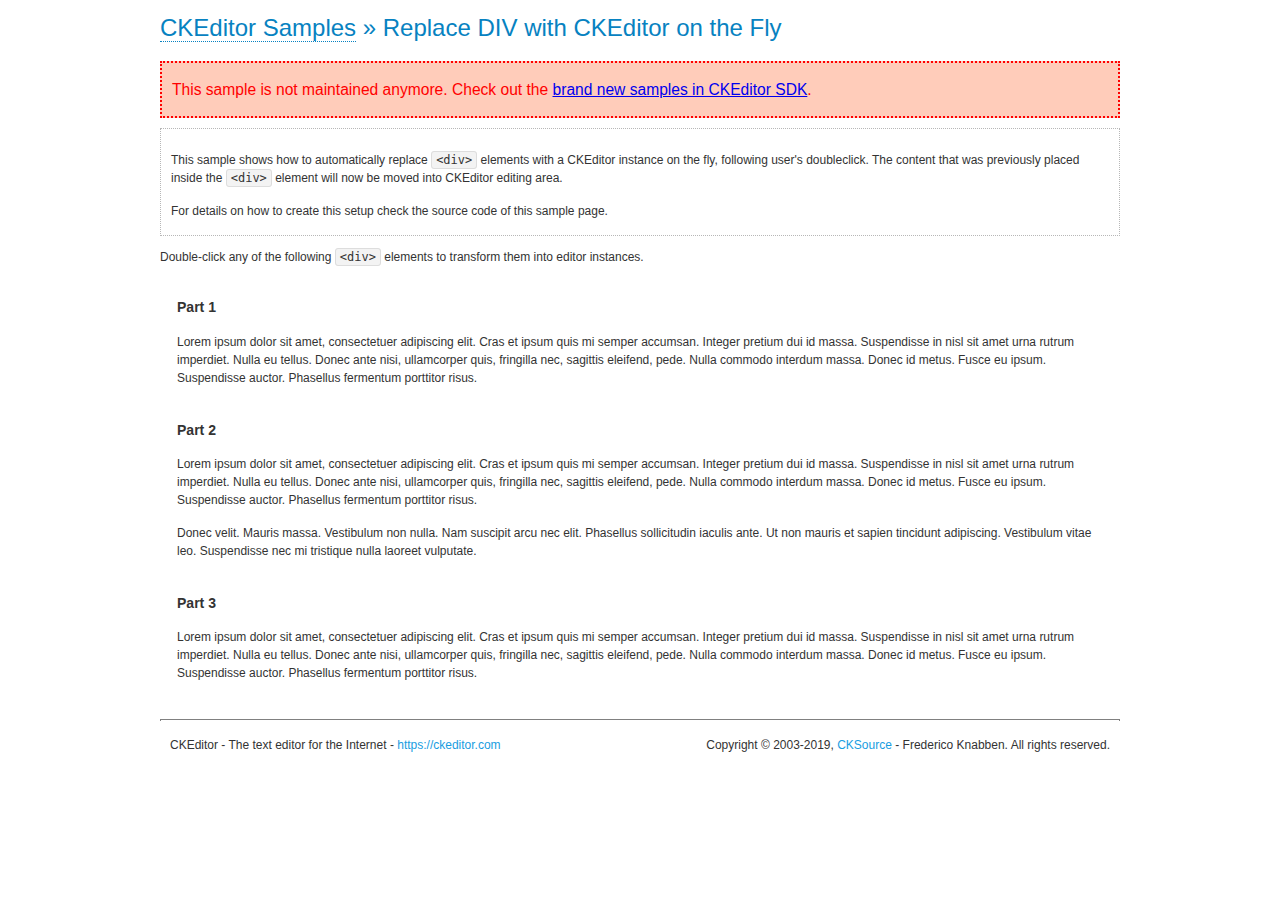
<file: static/pageEditor/samples/old/divreplace.html>
<!DOCTYPE html>
<!--
Copyright (c) 2003-2019, CKSource - Frederico Knabben. All rights reserved.
For licensing, see LICENSE.md or https://ckeditor.com/legal/ckeditor-oss-license
-->
<html>
<head>
	<meta charset="utf-8">
	<title>Replace DIV &mdash; CKEditor Sample</title>
	<script src="../../ckeditor.js"></script>
	<link href="sample.css" rel="stylesheet">
	<style>

		div.editable
		{
			border: solid 2px transparent;
			padding-left: 15px;
			padding-right: 15px;
		}

		div.editable:hover
		{
			border-color: black;
		}

	</style>
	<script>

		// Uncomment the following code to test the "Timeout Loading Method".
		// CKEDITOR.loadFullCoreTimeout = 5;

		window.onload = function() {
			// Listen to the double click event.
			if ( window.addEventListener )
				document.body.addEventListener( 'dblclick', onDoubleClick, false );
			else if ( window.attachEvent )
				document.body.attachEvent( 'ondblclick', onDoubleClick );

		};

		function onDoubleClick( ev ) {
			// Get the element which fired the event. This is not necessarily the
			// element to which the event has been attached.
			var element = ev.target || ev.srcElement;

			// Find out the div that holds this element.
			var name;

			do {
				element = element.parentNode;
			}
			while ( element && ( name = element.nodeName.toLowerCase() ) &&
				( name != 'div' || element.className.indexOf( 'editable' ) == -1 ) && name != 'body' );

			if ( name == 'div' && element.className.indexOf( 'editable' ) != -1 )
				replaceDiv( element );
		}

		var editor;

		function replaceDiv( div ) {
			if ( editor )
				editor.destroy();

			editor = CKEDITOR.replace( div );
		}

	</script>
</head>
<body>
	<h1 class="samples">
		<a href="index.html">CKEditor Samples</a> &raquo; Replace DIV with CKEditor on the Fly
	</h1>
	<div class="warning deprecated">
		This sample is not maintained anymore. Check out the <a href="https://sdk.ckeditor.com/">brand new samples in CKEditor SDK</a>.
	</div>
	<div class="description">
		<p>
			This sample shows how to automatically replace <code>&lt;div&gt;</code> elements
			with a CKEditor instance on the fly, following user's doubleclick. The content
			that was previously placed inside the <code>&lt;div&gt;</code> element will now
			be moved into CKEditor editing area.
		</p>
		<p>
			For details on how to create this setup check the source code of this sample page.
		</p>
	</div>
	<p>
		Double-click any of the following <code>&lt;div&gt;</code> elements to transform them into
		editor instances.
	</p>
	<div class="editable">
		<h3>
			Part 1
		</h3>
		<p>
			Lorem ipsum dolor sit amet, consectetuer adipiscing elit. Cras et ipsum quis mi
			semper accumsan. Integer pretium dui id massa. Suspendisse in nisl sit amet urna
			rutrum imperdiet. Nulla eu tellus. Donec ante nisi, ullamcorper quis, fringilla
			nec, sagittis eleifend, pede. Nulla commodo interdum massa. Donec id metus. Fusce
			eu ipsum. Suspendisse auctor. Phasellus fermentum porttitor risus.
		</p>
	</div>
	<div class="editable">
		<h3>
			Part 2
		</h3>
		<p>
			Lorem ipsum dolor sit amet, consectetuer adipiscing elit. Cras et ipsum quis mi
			semper accumsan. Integer pretium dui id massa. Suspendisse in nisl sit amet urna
			rutrum imperdiet. Nulla eu tellus. Donec ante nisi, ullamcorper quis, fringilla
			nec, sagittis eleifend, pede. Nulla commodo interdum massa. Donec id metus. Fusce
			eu ipsum. Suspendisse auctor. Phasellus fermentum porttitor risus.
		</p>
		<p>
			Donec velit. Mauris massa. Vestibulum non nulla. Nam suscipit arcu nec elit. Phasellus
			sollicitudin iaculis ante. Ut non mauris et sapien tincidunt adipiscing. Vestibulum
			vitae leo. Suspendisse nec mi tristique nulla laoreet vulputate.
		</p>
	</div>
	<div class="editable">
		<h3>
			Part 3
		</h3>
		<p>
			Lorem ipsum dolor sit amet, consectetuer adipiscing elit. Cras et ipsum quis mi
			semper accumsan. Integer pretium dui id massa. Suspendisse in nisl sit amet urna
			rutrum imperdiet. Nulla eu tellus. Donec ante nisi, ullamcorper quis, fringilla
			nec, sagittis eleifend, pede. Nulla commodo interdum massa. Donec id metus. Fusce
			eu ipsum. Suspendisse auctor. Phasellus fermentum porttitor risus.
		</p>
	</div>
	<div id="footer">
		<hr>
		<p>
			CKEditor - The text editor for the Internet - <a class="samples" href="https://ckeditor.com/">https://ckeditor.com</a>
		</p>
		<p id="copy">
			Copyright &copy; 2003-2019, <a class="samples" href="https://cksource.com/">CKSource</a> - Frederico
			Knabben. All rights reserved.
		</p>
	</div>
</body>
</html>
</file>
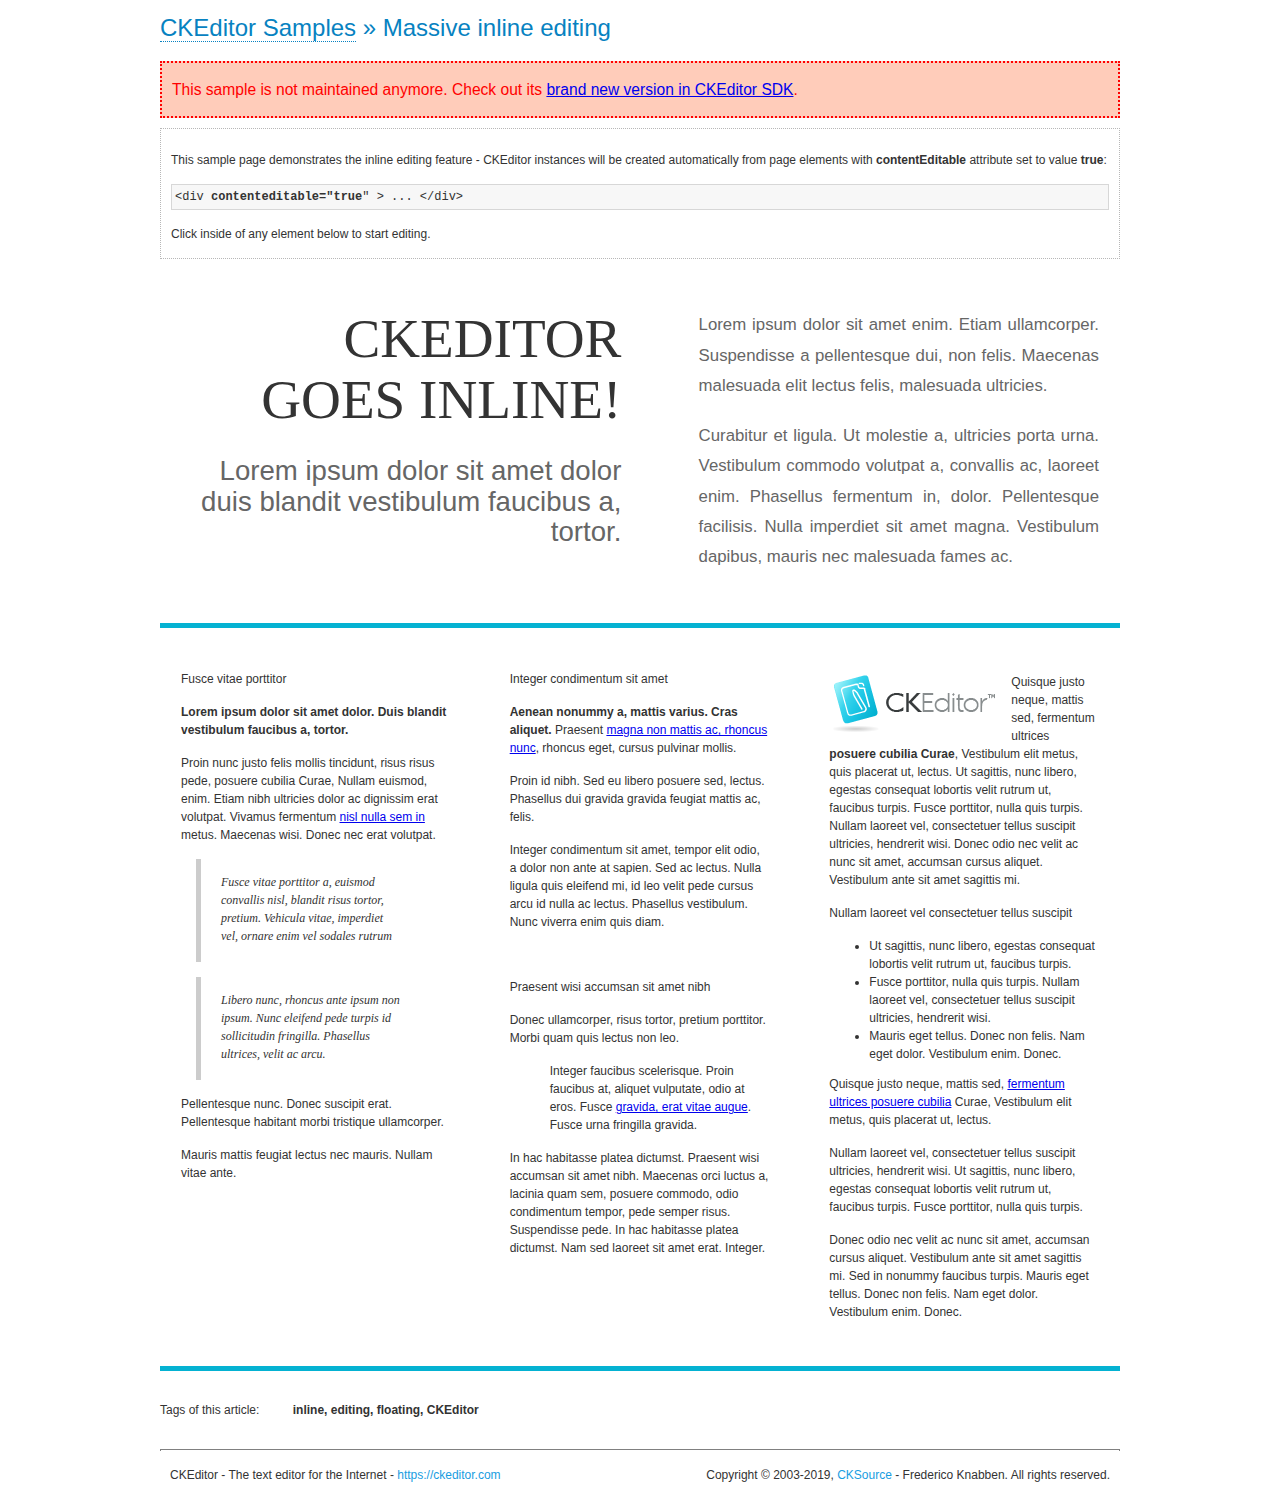
<file: static/pageEditor/samples/old/inlineall.html>
<!DOCTYPE html>
<!--
Copyright (c) 2003-2019, CKSource - Frederico Knabben. All rights reserved.
For licensing, see LICENSE.md or https://ckeditor.com/legal/ckeditor-oss-license
-->
<html>
<head>
	<meta charset="utf-8">
	<title>Massive inline editing &mdash; CKEditor Sample</title>
	<script src="../../ckeditor.js"></script>
	<script>

		// This code is generally not necessary, but it is here to demonstrate
		// how to customize specific editor instances on the fly. This fits well
		// this demo because we have editable elements (like headers) that
		// require less features.

		// The "instanceCreated" event is fired for every editor instance created.
		CKEDITOR.on( 'instanceCreated', function( event ) {
			var editor = event.editor,
				element = editor.element;

			// Customize editors for headers and tag list.
			// These editors don't need features like smileys, templates, iframes etc.
			if ( element.is( 'h1', 'h2', 'h3' ) || element.getAttribute( 'id' ) == 'taglist' ) {
				// Customize the editor configurations on "configLoaded" event,
				// which is fired after the configuration file loading and
				// execution. This makes it possible to change the
				// configurations before the editor initialization takes place.
				editor.on( 'configLoaded', function() {

					// Remove unnecessary plugins to make the editor simpler.
					editor.config.removePlugins = 'colorbutton,find,flash,font,' +
						'forms,iframe,image,newpage,removeformat,' +
						'smiley,specialchar,stylescombo,templates';

					// Rearrange the layout of the toolbar.
					editor.config.toolbarGroups = [
						{ name: 'editing',		groups: [ 'basicstyles', 'links' ] },
						{ name: 'undo' },
						{ name: 'clipboard',	groups: [ 'selection', 'clipboard' ] },
						{ name: 'about' }
					];
				});
			}
		});

	</script>
	<link href="sample.css" rel="stylesheet">
	<style>

		/* The following styles are just to make the page look nice. */

		/* Workaround to show Arial Black in Firefox. */
		@font-face
		{
			font-family: 'arial-black';
			src: local('Arial Black');
		}

		*[contenteditable="true"]
		{
			padding: 10px;
		}

		#container
		{
			width: 960px;
			margin: 30px auto 0;
		}

		#header
		{
			overflow: hidden;
			padding: 0 0 30px;
			border-bottom: 5px solid #05B2D2;
			position: relative;
		}

		#headerLeft,
		#headerRight
		{
			width: 49%;
			overflow: hidden;
		}

		#headerLeft
		{
			float: left;
			padding: 10px 1px 1px;
		}

		#headerLeft h2,
		#headerLeft h3
		{
			text-align: right;
			margin: 0;
			overflow: hidden;
			font-weight: normal;
		}

		#headerLeft h2
		{
			font-family: "Arial Black",arial-black;
			font-size: 4.6em;
			line-height: 1.1;
			text-transform: uppercase;
		}

		#headerLeft h3
		{
			font-size: 2.3em;
			line-height: 1.1;
			margin: .2em 0 0;
			color: #666;
		}

		#headerRight
		{
			float: right;
			padding: 1px;
		}

		#headerRight p
		{
			line-height: 1.8;
			text-align: justify;
			margin: 0;
		}

		#headerRight p + p
		{
			margin-top: 20px;
		}

		#headerRight > div
		{
			padding: 20px;
			margin: 0 0 0 30px;
			font-size: 1.4em;
			color: #666;
		}

		#columns
		{
			color: #333;
			overflow: hidden;
			padding: 20px 0;
		}

		#columns > div
		{
			float: left;
			width: 33.3%;
		}

		#columns #column1 > div
		{
			margin-left: 1px;
		}

		#columns #column3 > div
		{
			margin-right: 1px;
		}

		#columns > div > div
		{
			margin: 0px 10px;
			padding: 10px 20px;
		}

		#columns blockquote
		{
			margin-left: 15px;
		}

		#tagLine
		{
			border-top: 5px solid #05B2D2;
			padding-top: 20px;
		}

		#taglist {
			display: inline-block;
			margin-left: 20px;
			font-weight: bold;
			margin: 0 0 0 20px;
		}

	</style>
</head>
<body>
<div>
	<h1 class="samples"><a href="index.html">CKEditor Samples</a> &raquo; Massive inline editing</h1>
	<div class="warning deprecated">
		This sample is not maintained anymore. Check out its <a href="https://sdk.ckeditor.com/samples/inline.html">brand new version in CKEditor SDK</a>.
	</div>
	<div class="description">
		<p>This sample page demonstrates the inline editing feature - CKEditor instances will be created automatically from page elements with <strong>contentEditable</strong> attribute set to value <strong>true</strong>:</p>
		<pre class="samples">&lt;div <strong>contenteditable="true</strong>" &gt; ... &lt;/div&gt;</pre>
		<p>Click inside of any element below to start editing.</p>
	</div>
</div>
<div id="container">
	<div id="header">
		<div id="headerLeft">
			<h2 id="sampleTitle" contenteditable="true">
				CKEditor<br> Goes Inline!
			</h2>
			<h3 contenteditable="true">
				Lorem ipsum dolor sit amet dolor duis blandit vestibulum faucibus a, tortor.
			</h3>
		</div>
		<div id="headerRight">
			<div contenteditable="true">
				<p>
					Lorem ipsum dolor sit amet enim. Etiam ullamcorper. Suspendisse a pellentesque dui, non felis. Maecenas malesuada elit lectus felis, malesuada ultricies.
				</p>
				<p>
					Curabitur et ligula. Ut molestie a, ultricies porta urna. Vestibulum commodo volutpat a, convallis ac, laoreet enim. Phasellus fermentum in, dolor. Pellentesque facilisis. Nulla imperdiet sit amet magna. Vestibulum dapibus, mauris nec malesuada fames ac.
				</p>
			</div>
		</div>
	</div>
	<div id="columns">
		<div id="column1">
			<div contenteditable="true">
				<h3>
					Fusce vitae porttitor
				</h3>
				<p>
					<strong>
						Lorem ipsum dolor sit amet dolor. Duis blandit vestibulum faucibus a, tortor.
					</strong>
				</p>
				<p>
					Proin nunc justo felis mollis tincidunt, risus risus pede, posuere cubilia Curae, Nullam euismod, enim. Etiam nibh ultricies dolor ac dignissim erat volutpat. Vivamus fermentum <a href="https://ckeditor.com/">nisl nulla sem in</a> metus. Maecenas wisi. Donec nec erat volutpat.
				</p>
				<blockquote>
					<p>
						Fusce vitae porttitor a, euismod convallis nisl, blandit risus tortor, pretium.
						Vehicula vitae, imperdiet vel, ornare enim vel sodales rutrum
					</p>
				</blockquote>
				<blockquote>
					<p>
						Libero nunc, rhoncus ante ipsum non ipsum. Nunc eleifend pede turpis id sollicitudin fringilla. Phasellus ultrices, velit ac arcu.
					</p>
				</blockquote>
				<p>Pellentesque nunc. Donec suscipit erat. Pellentesque habitant morbi tristique ullamcorper.</p>
				<p><s>Mauris mattis feugiat lectus nec mauris. Nullam vitae ante.</s></p>
			</div>
		</div>
		<div id="column2">
			<div contenteditable="true">
				<h3>
					Integer condimentum sit amet
				</h3>
				<p>
					<strong>Aenean nonummy a, mattis varius. Cras aliquet.</strong>
					Praesent <a href="https://ckeditor.com/">magna non mattis ac, rhoncus nunc</a>, rhoncus eget, cursus pulvinar mollis.</p>
				<p>Proin id nibh. Sed eu libero posuere sed, lectus. Phasellus dui gravida gravida feugiat mattis ac, felis.</p>
				<p>Integer condimentum sit amet, tempor elit odio, a dolor non ante at sapien. Sed ac lectus. Nulla ligula quis eleifend mi, id leo velit pede cursus arcu id nulla ac lectus. Phasellus vestibulum. Nunc viverra enim quis diam.</p>
			</div>
			<div contenteditable="true">
				<h3>
					Praesent wisi accumsan sit amet nibh
				</h3>
				<p>Donec ullamcorper, risus tortor, pretium porttitor. Morbi quam quis lectus non leo.</p>
				<p style="margin-left: 40px; ">Integer faucibus scelerisque. Proin faucibus at, aliquet vulputate, odio at eros. Fusce <a href="https://ckeditor.com/">gravida, erat vitae augue</a>. Fusce urna fringilla gravida.</p>
				<p>In hac habitasse platea dictumst. Praesent wisi accumsan sit amet nibh. Maecenas orci luctus a, lacinia quam sem, posuere commodo, odio condimentum tempor, pede semper risus. Suspendisse pede. In hac habitasse platea dictumst. Nam sed laoreet sit amet erat. Integer.</p>
			</div>
		</div>
		<div id="column3">
			<div contenteditable="true">
				<p>
					<img src="assets/inlineall/logo.png" alt="CKEditor logo" style="float:left">
				</p>
				<p>Quisque justo neque, mattis sed, fermentum ultrices <strong>posuere cubilia Curae</strong>, Vestibulum elit metus, quis placerat ut, lectus. Ut sagittis, nunc libero, egestas consequat lobortis velit rutrum ut, faucibus turpis. Fusce porttitor, nulla quis turpis. Nullam laoreet vel, consectetuer tellus suscipit ultricies, hendrerit wisi. Donec odio nec velit ac nunc sit amet, accumsan cursus aliquet. Vestibulum ante sit amet sagittis mi.</p>
				<h3>
					Nullam laoreet vel consectetuer tellus suscipit
				</h3>
				<ul>
					<li>Ut sagittis, nunc libero, egestas consequat lobortis velit rutrum ut, faucibus turpis.</li>
					<li>Fusce porttitor, nulla quis turpis. Nullam laoreet vel, consectetuer tellus suscipit ultricies, hendrerit wisi.</li>
					<li>Mauris eget tellus. Donec non felis. Nam eget dolor. Vestibulum enim. Donec.</li>
				</ul>
				<p>Quisque justo neque, mattis sed, <a href="https://ckeditor.com/">fermentum ultrices posuere cubilia</a> Curae, Vestibulum elit metus, quis placerat ut, lectus.</p>
				<p>Nullam laoreet vel, consectetuer tellus suscipit ultricies, hendrerit wisi. Ut sagittis, nunc libero, egestas consequat lobortis velit rutrum ut, faucibus turpis. Fusce porttitor, nulla quis turpis.</p>
				<p>Donec odio nec velit ac nunc sit amet, accumsan cursus aliquet. Vestibulum ante sit amet sagittis mi. Sed in nonummy faucibus turpis. Mauris eget tellus. Donec non felis. Nam eget dolor. Vestibulum enim. Donec.</p>
			</div>
		</div>
	</div>
	<div id="tagLine">
		Tags of this article:
		<p id="taglist" contenteditable="true">
			inline, editing, floating, CKEditor
		</p>
	</div>
</div>
<div id="footer">
	<hr>
	<p>
		CKEditor - The text editor for the Internet - <a class="samples" href="https://ckeditor.com/">
			https://ckeditor.com</a>
	</p>
	<p id="copy">
		Copyright &copy; 2003-2019, <a class="samples" href="https://cksource.com/">CKSource</a>
		- Frederico Knabben. All rights reserved.
	</p>
</div>
</body>
</html>
</file>
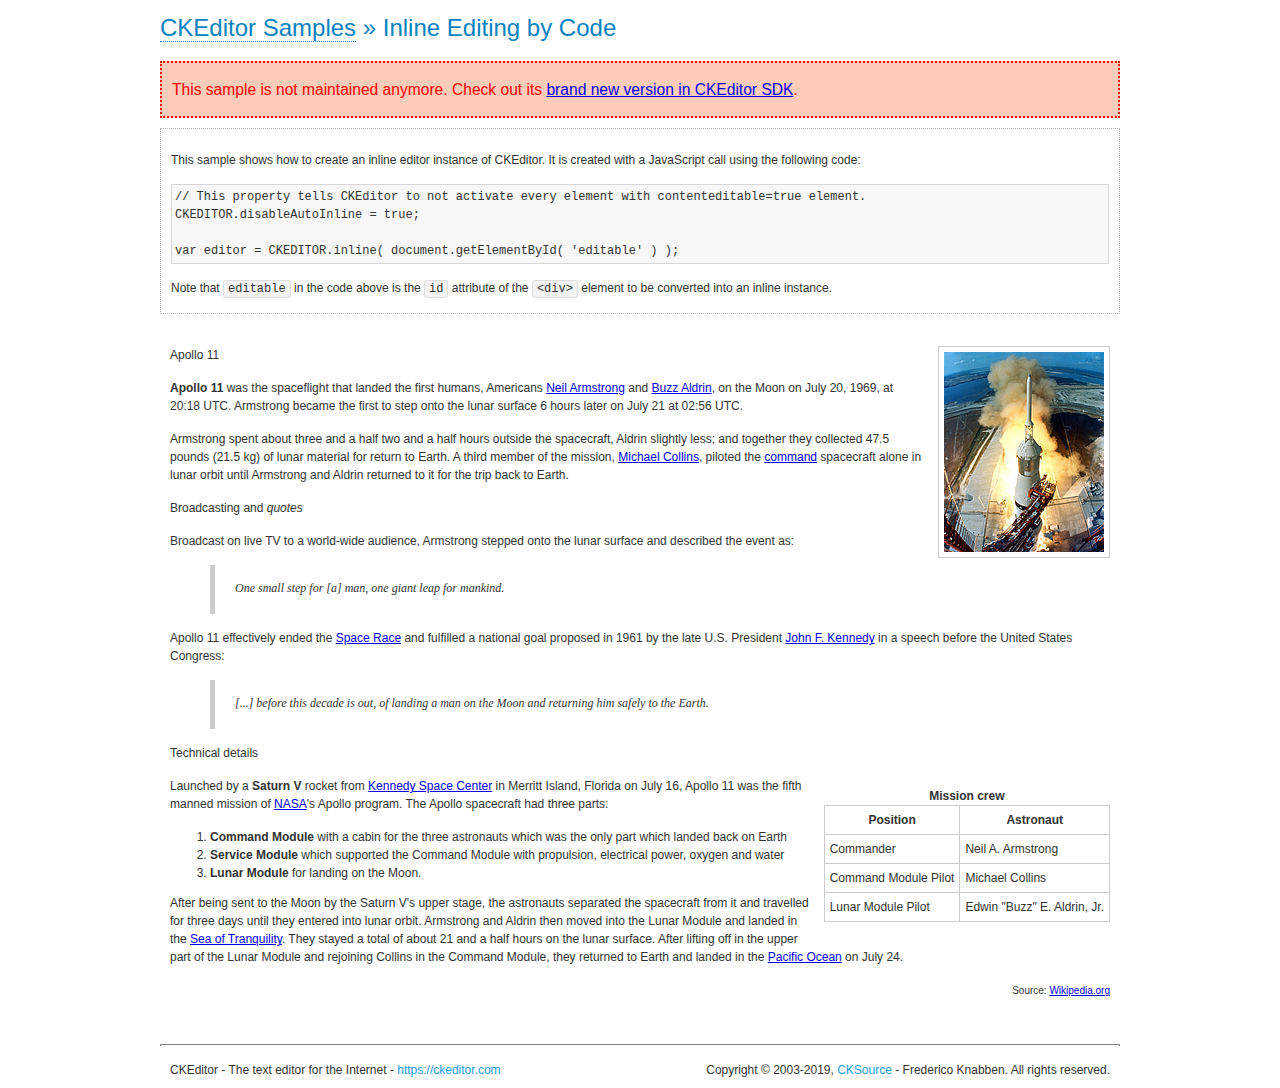
<file: static/pageEditor/samples/old/inlinebycode.html>
<!DOCTYPE html>
<!--
Copyright (c) 2003-2019, CKSource - Frederico Knabben. All rights reserved.
For licensing, see LICENSE.md or https://ckeditor.com/legal/ckeditor-oss-license
-->
<html>
<head>
	<meta charset="utf-8">
	<title>Inline Editing by Code &mdash; CKEditor Sample</title>
	<script src="../../ckeditor.js"></script>
	<link href="sample.css" rel="stylesheet">
	<style>

		#editable
		{
			padding: 10px;
			float: left;
		}

	</style>
</head>
<body>
	<h1 class="samples">
		<a href="index.html">CKEditor Samples</a> &raquo; Inline Editing by Code
	</h1>
	<div class="warning deprecated">
		This sample is not maintained anymore. Check out its <a href="https://sdk.ckeditor.com/samples/inline.html">brand new version in CKEditor SDK</a>.
	</div>
	<div class="description">
		<p>
			This sample shows how to create an inline editor instance of CKEditor. It is created
			with a JavaScript call using the following code:
		</p>
<pre class="samples">
// This property tells CKEditor to not activate every element with contenteditable=true element.
CKEDITOR.disableAutoInline = true;

var editor = CKEDITOR.inline( document.getElementById( 'editable' ) );
</pre>
		<p>
			Note that <code>editable</code> in the code above is the <code>id</code>
			attribute of the <code>&lt;div&gt;</code> element to be converted into an inline instance.
		</p>
	</div>
	<div id="editable" contenteditable="true">
		<h1><img alt="Saturn V carrying Apollo 11" class="right" src="assets/sample.jpg" /> Apollo 11</h1>

		<p><b>Apollo 11</b> was the spaceflight that landed the first humans, Americans <a href="http://en.wikipedia.org/wiki/Neil_Armstrong" title="Neil Armstrong">Neil Armstrong</a> and <a href="http://en.wikipedia.org/wiki/Buzz_Aldrin" title="Buzz Aldrin">Buzz Aldrin</a>, on the Moon on July 20, 1969, at 20:18 UTC. Armstrong became the first to step onto the lunar surface 6 hours later on July 21 at 02:56 UTC.</p>

		<p>Armstrong spent about <s>three and a half</s> two and a half hours outside the spacecraft, Aldrin slightly less; and together they collected 47.5 pounds (21.5&nbsp;kg) of lunar material for return to Earth. A third member of the mission, <a href="http://en.wikipedia.org/wiki/Michael_Collins_(astronaut)" title="Michael Collins (astronaut)">Michael Collins</a>, piloted the <a href="http://en.wikipedia.org/wiki/Apollo_Command/Service_Module" title="Apollo Command/Service Module">command</a> spacecraft alone in lunar orbit until Armstrong and Aldrin returned to it for the trip back to Earth.</p>

		<h2>Broadcasting and <em>quotes</em> <a id="quotes" name="quotes"></a></h2>

		<p>Broadcast on live TV to a world-wide audience, Armstrong stepped onto the lunar surface and described the event as:</p>

		<blockquote>
			<p>One small step for [a] man, one giant leap for mankind.</p>
		</blockquote>

		<p>Apollo 11 effectively ended the <a href="http://en.wikipedia.org/wiki/Space_Race" title="Space Race">Space Race</a> and fulfilled a national goal proposed in 1961 by the late U.S. President <a href="http://en.wikipedia.org/wiki/John_F._Kennedy" title="John F. Kennedy">John F. Kennedy</a> in a speech before the United States Congress:</p>

		<blockquote>
			<p>[...] before this decade is out, of landing a man on the Moon and returning him safely to the Earth.</p>
		</blockquote>

		<h2>Technical details <a id="tech-details" name="tech-details"></a></h2>

		<table align="right" border="1" bordercolor="#ccc" cellpadding="5" cellspacing="0" style="border-collapse:collapse;margin:10px 0 10px 15px;">
			<caption><strong>Mission crew</strong></caption>
			<thead>
			<tr>
				<th scope="col">Position</th>
				<th scope="col">Astronaut</th>
			</tr>
			</thead>
			<tbody>
			<tr>
				<td>Commander</td>
				<td>Neil A. Armstrong</td>
			</tr>
			<tr>
				<td>Command Module Pilot</td>
				<td>Michael Collins</td>
			</tr>
			<tr>
				<td>Lunar Module Pilot</td>
				<td>Edwin &quot;Buzz&quot; E. Aldrin, Jr.</td>
			</tr>
			</tbody>
		</table>

		<p>Launched by a <strong>Saturn V</strong> rocket from <a href="http://en.wikipedia.org/wiki/Kennedy_Space_Center" title="Kennedy Space Center">Kennedy Space Center</a> in Merritt Island, Florida on July 16, Apollo 11 was the fifth manned mission of <a href="http://en.wikipedia.org/wiki/NASA" title="NASA">NASA</a>&#39;s Apollo program. The Apollo spacecraft had three parts:</p>

		<ol>
			<li><strong>Command Module</strong> with a cabin for the three astronauts which was the only part which landed back on Earth</li>
			<li><strong>Service Module</strong> which supported the Command Module with propulsion, electrical power, oxygen and water</li>
			<li><strong>Lunar Module</strong> for landing on the Moon.</li>
		</ol>

		<p>After being sent to the Moon by the Saturn V&#39;s upper stage, the astronauts separated the spacecraft from it and travelled for three days until they entered into lunar orbit. Armstrong and Aldrin then moved into the Lunar Module and landed in the <a href="http://en.wikipedia.org/wiki/Mare_Tranquillitatis" title="Mare Tranquillitatis">Sea of Tranquility</a>. They stayed a total of about 21 and a half hours on the lunar surface. After lifting off in the upper part of the Lunar Module and rejoining Collins in the Command Module, they returned to Earth and landed in the <a href="http://en.wikipedia.org/wiki/Pacific_Ocean" title="Pacific Ocean">Pacific Ocean</a> on July 24.</p>

		<hr />
		<p style="text-align: right;"><small>Source: <a href="http://en.wikipedia.org/wiki/Apollo_11">Wikipedia.org</a></small></p>
	</div>

	<script>
		// We need to turn off the automatic editor creation first.
		CKEDITOR.disableAutoInline = true;

		var editor = CKEDITOR.inline( 'editable' );
	</script>
	<div id="footer">
		<hr>
		<p contenteditable="true">
			CKEditor - The text editor for the Internet - <a class="samples" href="https://ckeditor.com/">
				https://ckeditor.com</a>
		</p>
		<p id="copy">
			Copyright &copy; 2003-2019, <a class="samples" href="https://cksource.com/">CKSource</a>
			- Frederico Knabben. All rights reserved.
		</p>
	</div>
</body>
</html>
</file>
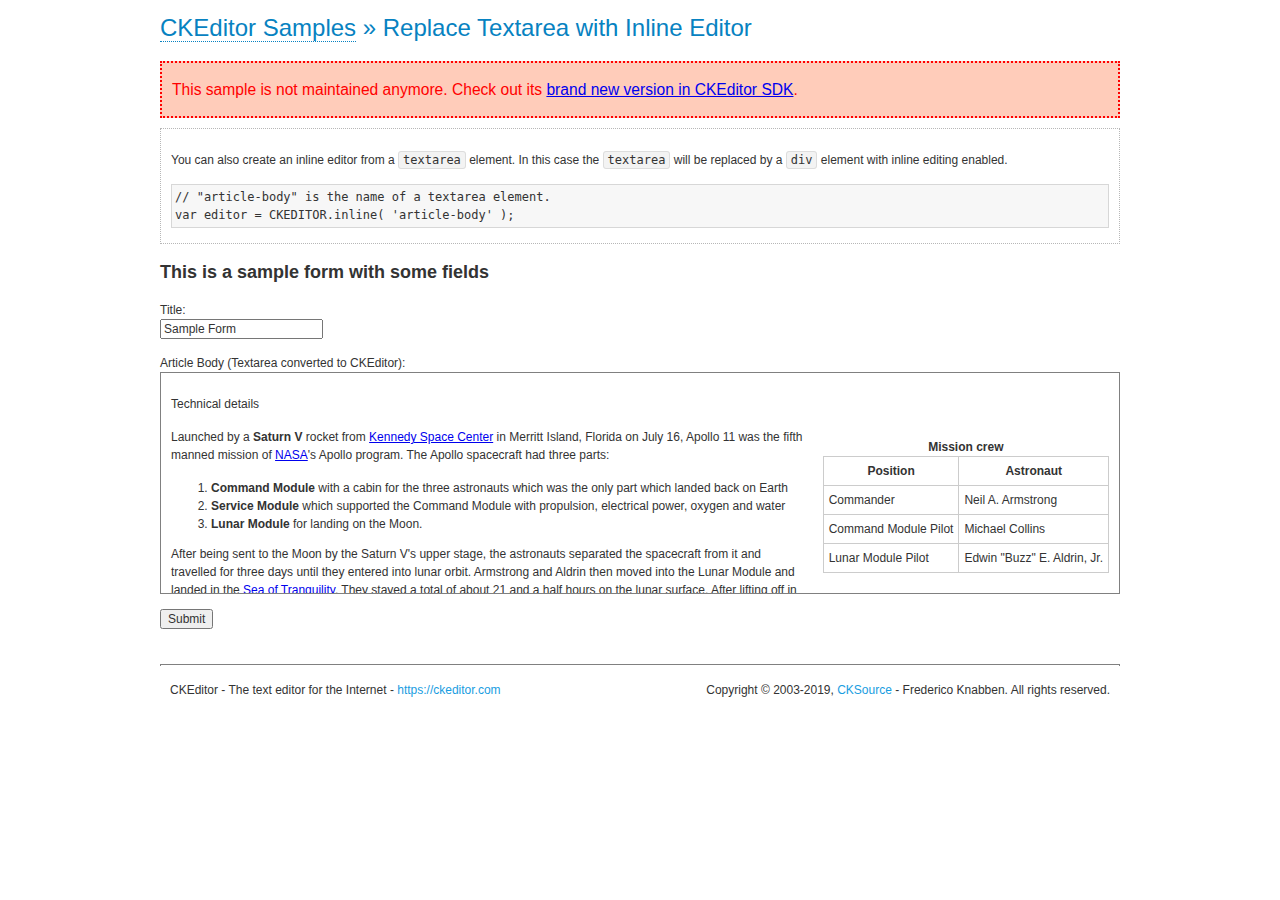
<file: static/pageEditor/samples/old/inlinetextarea.html>
<!DOCTYPE html>
<!--
Copyright (c) 2003-2019, CKSource - Frederico Knabben. All rights reserved.
For licensing, see LICENSE.md or https://ckeditor.com/legal/ckeditor-oss-license
-->
<html>
<head>
	<meta charset="utf-8">
	<title>Replace Textarea with Inline Editor &mdash; CKEditor Sample</title>
	<script src="../../ckeditor.js"></script>
	<link href="sample.css" rel="stylesheet">
	<style>

		/* Style the CKEditor element to look like a textfield */
		.cke_textarea_inline
		{
			padding: 10px;
			height: 200px;
			overflow: auto;

			border: 1px solid gray;
			-webkit-appearance: textfield;
		}

	</style>
</head>
<body>
	<h1 class="samples">
		<a href="index.html">CKEditor Samples</a> &raquo; Replace Textarea with Inline Editor
	</h1>
	<div class="warning deprecated">
		This sample is not maintained anymore. Check out its <a href="https://sdk.ckeditor.com/samples/inline.html">brand new version in CKEditor SDK</a>.
	</div>
	<div class="description">
		<p>
			You can also create an inline editor from a <code>textarea</code>
			element. In this case the <code>textarea</code> will be replaced
			by a <code>div</code> element with inline editing enabled.
		</p>
<pre class="samples">
// "article-body" is the name of a textarea element.
var editor = CKEDITOR.inline( 'article-body' );
</pre>
	</div>
	<form action="sample_posteddata.php" method="post">
		<h2>This is a sample form with some fields</h2>
		<p>
			Title:<br>
			<input type="text" name="title" value="Sample Form"></p>
		<p>
			Article Body (Textarea converted to CKEditor):<br>
			<textarea name="article-body" style="height: 200px">
				&lt;h2&gt;Technical details &lt;a id="tech-details" name="tech-details"&gt;&lt;/a&gt;&lt;/h2&gt;

				&lt;table align="right" border="1" bordercolor="#ccc" cellpadding="5" cellspacing="0" style="border-collapse:collapse;margin:10px 0 10px 15px;"&gt;
					&lt;caption&gt;&lt;strong&gt;Mission crew&lt;/strong&gt;&lt;/caption&gt;
					&lt;thead&gt;
					&lt;tr&gt;
						&lt;th scope="col"&gt;Position&lt;/th&gt;
						&lt;th scope="col"&gt;Astronaut&lt;/th&gt;
					&lt;/tr&gt;
					&lt;/thead&gt;
					&lt;tbody&gt;
					&lt;tr&gt;
						&lt;td&gt;Commander&lt;/td&gt;
						&lt;td&gt;Neil A. Armstrong&lt;/td&gt;
					&lt;/tr&gt;
					&lt;tr&gt;
						&lt;td&gt;Command Module Pilot&lt;/td&gt;
						&lt;td&gt;Michael Collins&lt;/td&gt;
					&lt;/tr&gt;
					&lt;tr&gt;
						&lt;td&gt;Lunar Module Pilot&lt;/td&gt;
						&lt;td&gt;Edwin &quot;Buzz&quot; E. Aldrin, Jr.&lt;/td&gt;
					&lt;/tr&gt;
					&lt;/tbody&gt;
				&lt;/table&gt;

				&lt;p&gt;Launched by a &lt;strong&gt;Saturn V&lt;/strong&gt; rocket from &lt;a href="http://en.wikipedia.org/wiki/Kennedy_Space_Center" title="Kennedy Space Center"&gt;Kennedy Space Center&lt;/a&gt; in Merritt Island, Florida on July 16, Apollo 11 was the fifth manned mission of &lt;a href="http://en.wikipedia.org/wiki/NASA" title="NASA"&gt;NASA&lt;/a&gt;&#39;s Apollo program. The Apollo spacecraft had three parts:&lt;/p&gt;

				&lt;ol&gt;
					&lt;li&gt;&lt;strong&gt;Command Module&lt;/strong&gt; with a cabin for the three astronauts which was the only part which landed back on Earth&lt;/li&gt;
					&lt;li&gt;&lt;strong&gt;Service Module&lt;/strong&gt; which supported the Command Module with propulsion, electrical power, oxygen and water&lt;/li&gt;
					&lt;li&gt;&lt;strong&gt;Lunar Module&lt;/strong&gt; for landing on the Moon.&lt;/li&gt;
				&lt;/ol&gt;

				&lt;p&gt;After being sent to the Moon by the Saturn V&#39;s upper stage, the astronauts separated the spacecraft from it and travelled for three days until they entered into lunar orbit. Armstrong and Aldrin then moved into the Lunar Module and landed in the &lt;a href="http://en.wikipedia.org/wiki/Mare_Tranquillitatis" title="Mare Tranquillitatis"&gt;Sea of Tranquility&lt;/a&gt;. They stayed a total of about 21 and a half hours on the lunar surface. After lifting off in the upper part of the Lunar Module and rejoining Collins in the Command Module, they returned to Earth and landed in the &lt;a href="http://en.wikipedia.org/wiki/Pacific_Ocean" title="Pacific Ocean"&gt;Pacific Ocean&lt;/a&gt; on July 24.&lt;/p&gt;

				&lt;hr /&gt;
				&lt;p style="text-align: right;"&gt;&lt;small&gt;Source: &lt;a href="http://en.wikipedia.org/wiki/Apollo_11"&gt;Wikipedia.org&lt;/a&gt;&lt;/small&gt;&lt;/p&gt;
			</textarea>
		</p>
		<p>
			<input type="submit" value="Submit">
		</p>
	</form>

	<script>
		CKEDITOR.inline( 'article-body' );
	</script>
	<div id="footer">
		<hr>
		<p>
			CKEditor - The text editor for the Internet - <a class="samples" href="https://ckeditor.com/">
				https://ckeditor.com</a>
		</p>
		<p id="copy">
			Copyright &copy; 2003-2019, <a class="samples" href="https://cksource.com/">CKSource</a>
			- Frederico Knabben. All rights reserved.
		</p>
	</div>
</body>
</html>
</file>
<file: static/pageEditor/samples/css/samples.css>
/**
 * @license Copyright (c) 2003-2019, CKSource - Frederico Knabben. All rights reserved.
 * For licensing, see LICENSE.md or https://ckeditor.com/legal/ckeditor-oss-license
 */
@media (max-width: 900px) {
  .global-is-mobile-hidden {
    display: none !important;
  }
}
article,
aside,
details,
figcaption,
figure,
footer,
header,
hgroup,
main,
menu,
nav,
section {
  display: block;
}
body,
html {
  margin: 0;
  padding: 0;
  font: 16px / 1.8 Arial, 'Helvetica Neue', Helvetica, sans-serif;
  font-weight: 300;
  color: #575757;
}
.grid-width-10 {
  width: 10%;
}
.grid-width-20 {
  width: 20%;
}
.grid-width-30 {
  width: 30%;
}
.grid-width-40 {
  width: 40%;
}
.grid-width-50 {
  width: 50%;
}
.grid-width-60 {
  width: 60%;
}
.grid-width-70 {
  width: 70%;
}
.grid-width-80 {
  width: 80%;
}
.grid-width-90 {
  width: 90%;
}
.grid-width-100 {
  width: 100%;
}
@media (max-width: 900px) {
  .grid-width-10,
  .grid-width-20,
  .grid-width-30,
  .grid-width-40,
  .grid-width-50,
  .grid-width-60,
  .grid-width-70,
  .grid-width-80,
  .grid-width-90,
  .grid-width-100 {
    width: 100%;
  }
}
*[class*="grid-width"] {
  -webkit-box-sizing: border-box;
  -moz-box-sizing: border-box;
  box-sizing: border-box;
  padding-left: 4%;
  padding-right: 4%;
  float: left;
}
*[class*="grid-width"]:after,
.grid-container:after,
*[class*="grid-width"]:before,
.grid-container:before {
  content: '';
  display: block;
  overflow: hidden;
  visibility: hidden;
  font-size: 0;
  line-height: 0;
  width: 0;
  height: 0;
}
*[class*="grid-width"]:after,
.grid-container:after {
  clear: both;
}
.grid-container {
  -webkit-box-sizing: border-box;
  -moz-box-sizing: border-box;
  box-sizing: border-box;
  margin-left: auto;
  margin-right: auto;
}
.grid-container-nested *[class*="grid-width"]:first-child {
  padding-left: 0;
}
.grid-container-nested *[class*="grid-width"]:last-child {
  padding-right: 0;
}
@media (max-width: 900px) {
  .grid-container-nested *[class*="grid-width"]:first-child {
    padding-left: 4%;
  }
  .grid-container-nested *[class*="grid-width"]:last-child {
    padding-right: 4%;
  }
}
.header-a {
  min-height: 140px;
  overflow: hidden;
}
.header-a .header-a-logo {
  margin: 40px 0 0;
}
@media (max-width: 900px) {
  .header-a .header-a-logo {
    text-align: center;
  }
}
.header-a .header-a-logo img {
  border: transparent;
}
.navigation-a {
  height: 30px;
  background: #3D3D3D;
  position: absolute;
  left: 0;
  right: 0;
  top: 0;
  padding: 0;
  overflow: hidden;
}
@media (max-width: 900px) {
  .navigation-a {
    text-align: center;
  }
}
.navigation-a ul {
  list-style: none;
  margin: 0;
  overflow: hidden;
}
.navigation-a ul li,
.navigation-a ul li a {
  display: inline-block;
}
@media (max-width: 900px) {
  .navigation-a ul {
    width: auto;
    text-overflow: ellipsis;
    white-space: nowrap;
    display: inline-block;
    float: none;
  }
  .navigation-a ul:before,
  .navigation-a ul:after {
    display: none;
  }
}
.navigation-a ul.navigation-a-left {
  text-align: left;
}
@media (max-width: 900px) {
  .navigation-a ul.navigation-a-left {
    padding-right: 0;
  }
}
.navigation-a ul.navigation-a-right {
  text-align: right;
}
@media (max-width: 900px) {
  .navigation-a ul.navigation-a-right {
    padding-left: 23px;
  }
}
.navigation-a ul li + li {
  margin-left: 23px;
}
.navigation-a ul li a {
  font-size: 10px;
  font-size: 0.625rem;
  line-height: 18px;
  line-height: 1.13rem;
  line-height: 30px;
  float: left;
  color: #ddd;
  font-weight: bold;
  text-decoration: none;
  text-transform: uppercase;
}
.navigation-a ul li a:hover {
  cursor: pointer;
  color: #fff;
}
.icon-navigation-a-github:before,
.icon-navigation-a-github:after {
  background-image: url("[data-uri]");
}
.navigation-b {
  text-align: right;
  margin: 52px 0 0;
  overflow: visible;
}
@media (max-width: 900px) {
  .navigation-b {
    text-align: center;
    margin-top: 20px;
    padding: 0;
  }
}
.navigation-b ul {
  padding: 0;
  list-style: none;
  margin: 0;
  overflow: visible;
}
.navigation-b ul li,
.navigation-b ul li a {
  display: inline-block;
}
@media (max-width: 900px) {
  .navigation-b ul {
    display: table;
    width: 100%;
    padding-bottom: 1.5em;
  }
}
@media (max-width: 900px) {
  .navigation-b ul li {
    display: table-row;
  }
}
.navigation-b ul li + li {
  margin-left: 20px;
}
@media (max-width: 900px) {
  .navigation-b ul li + li {
    margin-left: 0;
  }
}
.navigation-b ul li a {
  -webkit-box-sizing: border-box;
  -moz-box-sizing: border-box;
  box-sizing: border-box;
  text-transform: uppercase;
  text-decoration: none;
  outline: none;
}
@media (max-width: 900px) {
  .navigation-b ul li a {
    width: 100%;
    -webkit-border-radius: 0;
    -webkit-background-clip: padding-box;
    -moz-border-radius: 0;
    -moz-background-clip: padding;
    border-radius: 0;
    background-clip: padding-box;
  }
}
.footer-a {
  font-size: 13px;
  font-size: 0.8125rem;
  line-height: 23.4px;
  line-height: 1.46rem;
  padding-top: 2.25em;
  padding-bottom: 2.25em;
  overflow: hidden;
  color: #8a8a8a;
}
.footer-a a {
  color: #0287D0;
  text-decoration: none;
  border-bottom: 1px dotted #0287D0;
}
.footer-a a:hover {
  color: #0277b7;
}
.footer-a p {
  margin: 0;
  display: inline-block;
  text-align: center;
}
.content {
  font-size: 14px;
  font-size: 0.875rem;
  line-height: 25.2px;
  line-height: 1.57rem;
  overflow: hidden;
  padding-top: 1.5em;
  padding-bottom: 1.5em;
}
.content p {
  margin: 0.75em 0;
}
.content ul,
.content ol,
.content pre,
.content blockquote,
.content textarea:not([class^="cke"]),
.content .cke {
  margin: 1.875em 0;
}
.content code,
.content kbd {
  -webkit-border-radius: 3px;
  -webkit-background-clip: padding-box;
  -moz-border-radius: 3px;
  -moz-background-clip: padding;
  border-radius: 3px;
  background-clip: padding-box;
  padding: 3px 4px;
}
.content pre,
.content code,
.content kbd,
.content blockquote {
  background: #f5f5f5;
}
.content blockquote,
.content pre {
  background: none;
  border-left: 4px solid #0287D0;
  padding: 1.5em 2.25em;
}
.content p a,
.content ul a,
.content ol a,
.content blockquote a,
.content h1 a,
.content h2 a,
.content h3 a,
.content h4 a,
.content h5 a {
  color: #0287D0;
  text-decoration: none;
  border-bottom: 1px dotted #0287D0;
}
.content p a:hover,
.content ul a:hover,
.content ol a:hover,
.content blockquote a:hover,
.content h1 a:hover,
.content h2 a:hover,
.content h3 a:hover,
.content h4 a:hover,
.content h5 a:hover {
  color: #0277b7;
}
.content h1,
.content h2,
.content h3,
.content h4,
.content h5 {
  color: #000;
  font-weight: 100;
}
.content h1 code,
.content h2 code,
.content h3 code,
.content h4 code,
.content h5 code,
.content h1 kbd,
.content h2 kbd,
.content h3 kbd,
.content h4 kbd,
.content h5 kbd {
  font-size: inherit;
}
.content h1 a.content-heading-anchor,
.content h2 a.content-heading-anchor,
.content h3 a.content-heading-anchor,
.content h4 a.content-heading-anchor,
.content h5 a.content-heading-anchor {
  font-weight: 100;
  vertical-align: middle;
  opacity: 0;
  border: 0;
}
.content h1:hover a.content-heading-anchor,
.content h2:hover a.content-heading-anchor,
.content h3:hover a.content-heading-anchor,
.content h4:hover a.content-heading-anchor,
.content h5:hover a.content-heading-anchor {
  opacity: 1;
}
.content h1:target a,
.content h2:target a,
.content h3:target a,
.content h4:target a,
.content h5:target a {
  -webkit-animation: targetLinkOpacity 0.5s linear alternate;
  -moz-animation: targetLinkOpacity 0.5s linear alternate;
  -o-animation: targetLinkOpacity 0.5s linear alternate;
  animation: targetLinkOpacity 0.5s linear alternate;
  opacity: 1;
}
.content input,
.content select,
.content textarea:not([class^="cke"]) {
  -webkit-border-radius: 3px;
  -webkit-background-clip: padding-box;
  -moz-border-radius: 3px;
  -moz-background-clip: padding;
  border-radius: 3px;
  background-clip: padding-box;
  -webkit-box-shadow: inset 0 1px 1px rgba(0, 0, 0, 0.08);
  -moz-box-shadow: inset 0 1px 1px rgba(0, 0, 0, 0.08);
  box-shadow: inset 0 1px 1px rgba(0, 0, 0, 0.08);
  font: inherit;
  color: inherit;
  border: 1px solid #D9D9D9;
  padding: .2em .5em;
}
.content input:focus,
.content select:focus,
.content textarea:not([class^="cke"]):focus {
  border-color: #66afe9;
  outline: 0;
  -webkit-box-shadow: inset 0 1px 1px rgba(0, 0, 0, 0.08), 0 0 8px #93c6ef;
  -moz-box-shadow: inset 0 1px 1px rgba(0, 0, 0, 0.08), 0 0 8px #93c6ef;
  box-shadow: inset 0 1px 1px rgba(0, 0, 0, 0.08), 0 0 8px #93c6ef;
}
.content abbr {
  border-bottom: 1px dotted #666;
  cursor: pointer;
}
.content blockquote {
  font-style: italic;
  font-family: Georgia, Times, "Times New Roman", serif;
  font-size: 16px;
  font-size: 1rem;
  line-height: 28.8px;
  line-height: 1.8rem;
}
.content em {
  font-style: italic;
}
.content h1 {
  font-size: 36px;
  font-size: 2.25rem;
  line-height: 64.8px;
  line-height: 4.05rem;
  margin: 1.125em 0 0;
}
.content h2 {
  font-size: 27.2px;
  font-size: 1.7rem;
  line-height: 48.96px;
  line-height: 3.06rem;
  margin: 0.9em 0 0;
}
.content h3 {
  font-size: 24px;
  font-size: 1.5rem;
  line-height: 43.2px;
  line-height: 2.7rem;
  font-weight: 500;
  margin: 0.75em 0 0;
}
.content h4 {
  font-size: 19.2px;
  font-size: 1.2rem;
  line-height: 34.56px;
  line-height: 2.16rem;
  font-weight: 500;
  margin: 0.75em 0 0;
}
.content h5 {
  font-size: 17.6px;
  font-size: 1.1rem;
  line-height: 31.68px;
  line-height: 1.98rem;
  font-weight: 500;
  margin: 0.75em 0 0;
}
.content hr {
  border: 0;
  border-top: 4px solid #D9D9D9;
  margin: 1.5em 0;
}
.content input[type="text"] {
  height: 1.8em;
  line-height: 1.8em;
}
.content input[type="button"] {
  -webkit-appearance: button;
  -moz-appearance: button;
  appearance: button;
}
.content kbd {
  font-size: 12px;
  font-size: 0.75rem;
  line-height: 21.6px;
  line-height: 1.35rem;
  font-family: Arial, 'Helvetica Neue', Helvetica, sans-serif;
  padding: 2px 6px;
  -webkit-box-shadow: 0 0 4px #fff inset, 0 2px 0 #D9D9D9;
  -moz-box-shadow: 0 0 4px #fff inset, 0 2px 0 #D9D9D9;
  box-shadow: 0 0 4px #fff inset, 0 2px 0 #D9D9D9;
}
.content p img {
  vertical-align: middle;
}
.content p pre {
  padding: 1.5em;
}
.content pre {
  padding: 0;
  border: 0;
  tab-size: 4;
  -o-tab-size: 4;
  -moz-tab-size: 4;
}
.content pre,
.content code {
  font-size: 11.89px;
  font-size: 0.743rem;
  line-height: 21.4px;
  line-height: 1.34rem;
  font-family: Consolas, Menlo, Monaco, Lucida Console, Liberation Mono, DejaVu Sans Mono, Bitstream Vera Sans Mono, Courier New, monospace, serif;
}
.content pre a,
.content code a {
  border: 0;
}
.content pre code {
  padding: 0.75em;
  display: block;
}
.content strong {
  color: #000;
}
.content ul ul,
.content ol ul,
.content ul ol,
.content ol ol {
  margin: 0.75em 0;
}
.content ul li,
.content ol li {
  font-size: 14px;
  font-size: 0.875rem;
  line-height: 30.24px;
  line-height: 1.89rem;
}
.content textarea:not([class^="cke"]) {
  width: 100%;
}
.content div.todo {
  border: 2px dotted #444;
  padding: 10px;
  margin: 60px 0 10px 0;
  /* Remove me some day */
}
.content div.todo:before {
  content: "TODO";
  font-weight: bold;
}
body a.button-a,
body button.button-a,
body input.button-a {
  -webkit-border-radius: 3px;
  -webkit-background-clip: padding-box;
  -moz-border-radius: 3px;
  -moz-background-clip: padding;
  border-radius: 3px;
  background-clip: padding-box;
  font-size: 14px;
  font-size: 0.875rem;
  line-height: 25.2px;
  line-height: 1.57rem;
  height: 36px;
  line-height: 36px;
  padding: 0 1.1em;
  font-weight: 700;
  color: #3e3e3e;
  white-space: nowrap;
  text-decoration: none;
  display: inline-block;
  cursor: pointer;
  border: 0;
  vertical-align: middle;
  margin: 1px 0;
  background: transparent;
}
body a.button-a.icon-pos-left,
body button.button-a.icon-pos-left,
body input.button-a.icon-pos-left {
  padding-left: .8em;
}
body a.button-a.icon-pos-right,
body button.button-a.icon-pos-right,
body input.button-a.icon-pos-right {
  padding-right: .8em;
}
body a.button-a.button-a-no-text,
body button.button-a.button-a-no-text,
body input.button-a.button-a-no-text {
  -webkit-border-radius: 100px;
  -webkit-background-clip: padding-box;
  -moz-border-radius: 100px;
  -moz-background-clip: padding;
  border-radius: 100px;
  background-clip: padding-box;
  width: 36px;
  padding: 0;
  text-indent: -999px;
  overflow: hidden;
  position: relative;
  text-align: center;
}
body a.button-a.button-a-no-text:before,
body button.button-a.button-a-no-text:before,
body input.button-a.button-a-no-text:before {
  position: absolute;
  left: 50%;
  top: 50%;
  margin: -9px 0 0 -9px;
}
@media (max-width: 900px) {
  body a.button-a.button-a-mobile-collapsed,
  body button.button-a.button-a-mobile-collapsed,
  body input.button-a.button-a-mobile-collapsed {
    -webkit-border-radius: 100px;
    -webkit-background-clip: padding-box;
    -moz-border-radius: 100px;
    -moz-background-clip: padding;
    border-radius: 100px;
    background-clip: padding-box;
    width: 36px;
    padding: 0;
    text-indent: -999px;
    overflow: hidden;
    position: relative;
    text-align: center;
  }
  body a.button-a.button-a-mobile-collapsed:before,
  body button.button-a.button-a-mobile-collapsed:before,
  body input.button-a.button-a-mobile-collapsed:before {
    position: absolute;
    left: 50%;
    top: 50%;
    margin: -9px 0 0 -9px;
  }
  body a.button-a.button-a-mobile-collapsed:before,
  body button.button-a.button-a-mobile-collapsed:before,
  body input.button-a.button-a-mobile-collapsed:before {
    position: absolute;
    left: 50%;
    top: 50%;
    margin: -9px 0 0 -9px;
  }
}
body a.button-a:active,
body button.button-a:active,
body input.button-a:active,
body a.button-a:hover,
body button.button-a:hover,
body input.button-a:hover {
  color: #fff;
  background: #0277b7;
}
body a.button-a:focus,
body button.button-a:focus,
body input.button-a:focus {
  border-color: #66afe9;
  outline: 0;
  -webkit-box-shadow: inset 0 1px 1px rgba(0, 0, 0, 0.075), 0 0 8px #93c6ef;
  -moz-box-shadow: inset 0 1px 1px rgba(0, 0, 0, 0.075), 0 0 8px #93c6ef;
  box-shadow: inset 0 1px 1px rgba(0, 0, 0, 0.075), 0 0 8px #93c6ef;
}
body a.button-a-soft,
body button.button-a-soft,
body input.button-a-soft {
  background: #e7e7e7;
}
body a.button-a-soft:active,
body button.button-a-soft:active,
body input.button-a-soft:active,
body a.button-a-soft:hover,
body button.button-a-soft:hover,
body input.button-a-soft:hover {
  color: #3e3e3e;
  background: #cecece;
}
body a.button-a-background,
body button.button-a-background,
body input.button-a-background,
body a.navigation-b ul li a:hover,
body button.navigation-b ul li a:hover,
body input.navigation-b ul li a:hover {
  color: #fff;
  background: #0287D0;
}
body a.button-a-background:active,
body button.button-a-background:active,
body input.button-a-background:active,
body a.button-a-background:hover,
body button.button-a-background:hover,
body input.button-a-background:hover,
body a.navigation-b ul li a:hover:active,
body button.navigation-b ul li a:hover:active,
body input.navigation-b ul li a:hover:active,
body a.navigation-b ul li a:hover:hover,
body button.navigation-b ul li a:hover:hover,
body input.navigation-b ul li a:hover:hover {
  color: #fff;
  background: #0277b7;
}
.balloon-a {
  font-size: 12px;
  font-size: 0.75rem;
  line-height: 21.6px;
  line-height: 1.35rem;
  -webkit-border-radius: 3px;
  -webkit-background-clip: padding-box;
  -moz-border-radius: 3px;
  -moz-background-clip: padding;
  border-radius: 3px;
  background-clip: padding-box;
  border-bottom: 3px solid #d4d4d4;
  background: #ebebeb;
  display: inline-block;
  white-space: nowrap;
  padding: .4em 1.2em .2em;
  font-weight: 700;
  position: relative;
  z-index: 1000;
  text-transform: none;
  color: #575757;
}
.balloon-a:hover {
  color: #575757;
}
.balloon-a:before {
  content: '';
  width: 0;
  height: 0;
  border-style: solid;
  position: absolute;
}
.balloon-a-ne:before,
.balloon-a-nw:before {
  top: -13px;
  border-width: 0 9px 15.6px 9px;
  border-color: transparent transparent #ebebeb transparent;
}
.balloon-a-se:before,
.balloon-a-sw:before {
  bottom: -13px;
  border-width: 15.6px 9px 0 9px;
  border-color: #ebebeb transparent transparent transparent;
}
.balloon-a-nw:before,
.balloon-a-sw:before {
  left: 20px;
}
.balloon-a-ne:before,
.balloon-a-se:before {
  right: 20px;
}
.icon-pos-left:before,
.icon-pos-right:after {
  content: '';
  display: inline-block;
  width: 18px;
  height: 18px;
  vertical-align: middle;
  background-repeat: no-repeat;
}
.icon-pos-left:before {
  margin-right: 10px;
}
.icon-pos-right:after {
  margin-left: 10px;
}
.icon-download:before,
.icon-download:after {
  background-image: url("[data-uri]");
}
.icon-question-mark:before,
.icon-question-mark:after {
  background-image: url("[data-uri]");
}
.icon-close:before,
.icon-close:after {
  background-image: url("[data-uri]");
}
.ie8 .switch > * {
  vertical-align: middle;
}
.ie8 .switch input[type="radio"] {
  margin: 0 0.25em;
  display: inline-block;
}
.ie8 .switch label {
  margin-left: 0 !important;
  margin-right: 0 !important;
}
.ie8 .switch label[data-for="1"] {
  float: left;
}
.ie8 .switch label[data-for="2"] {
  float: right;
}
.ie8 .switch .switch-inner {
  display: none;
}
.switch {
  font-size: 14px;
  font-size: 0.875rem;
  line-height: 25.2px;
  line-height: 1.57rem;
  font-weight: bold;
  background-color: #0287D0;
  overflow: hidden;
  display: inline-block;
  padding: 0.75em 0.25em;
  color: #fff;
  -webkit-border-radius: 3px;
  -webkit-background-clip: padding-box;
  -moz-border-radius: 3px;
  -moz-background-clip: padding;
  border-radius: 3px;
  background-clip: padding-box;
  position: relative;
}
.switch input[type="radio"] {
  display: none;
}
.switch label {
  position: relative;
  z-index: 2;
  float: left;
  cursor: pointer;
  padding: 0 0.75em;
}
.switch label:hover {
  text-decoration: underline;
}
.switch .switch-inner {
  float: left;
  background-color: #FFF;
  height: 1.5em;
  width: 4.125em;
  padding: 2px;
  margin: 0 0.25em;
  -webkit-border-radius: 5.5px;
  -webkit-background-clip: padding-box;
  -moz-border-radius: 5.5px;
  -moz-background-clip: padding;
  border-radius: 5.5px;
  background-clip: padding-box;
}
.switch .switch-inner .handler {
  overflow: hidden;
  position: relative;
  display: block;
  height: 1.5em;
  width: 1.5em;
  background: #027dc1;
  -webkit-border-radius: 4.5px;
  -webkit-background-clip: padding-box;
  -moz-border-radius: 4.5px;
  -moz-background-clip: padding;
  border-radius: 4.5px;
  background-clip: padding-box;
}
.switch .switch-inner .handler:before {
  content: '';
  display: block;
  position: absolute;
  top: 0;
  right: 0;
  bottom: 3px;
  left: 0;
  background-color: #0291df;
  -webkit-border-bottom-left-radius: 4.5px;
  -moz-border-radius-bottomleft: 4.5px;
  border-bottom-left-radius: 4.5px;
  -webkit-border-bottom-right-radius: 4.5px;
  -webkit-background-clip: padding-box;
  -moz-border-radius-bottomright: 4.5px;
  -moz-background-clip: padding;
  border-bottom-right-radius: 4.5px;
  background-clip: padding-box;
}
.switch:hover .switch-inner .handler:before {
  background: #029ef3;
}
.switch input[data-num="2"]:checked ~ .switch-inner > .handler {
  margin-left: auto;
}
.switch input[data-num="2"]:checked ~ label[data-for="1"] {
  padding-right: 5.125em;
  margin-right: -4.375em;
}
.switch input[data-num="1"]:checked ~ label[data-for="2"] {
  padding-left: 5.125em;
  margin-left: -4.375em;
}
.toggler {
  -webkit-user-select: none;
  -moz-user-select: none;
  -ms-user-select: none;
  user-select: none;
}
.toggler label {
  cursor: pointer;
}
.toggler [data-collapse] {
  display: inherit;
}
.toggler [data-expand] {
  display: none;
}
.toggler.collapsed [data-collapse] {
  display: none;
}
.toggler.collapsed [data-expand] {
  display: inherit;
}
.toggler-container {
  overflow: hidden;
}
.toggler-container.collapsed {
  height: 0;
}
.icon-toggler-expanded:before,
.icon-toggler-collapsed:before,
.icon-toggler-expanded:after,
.icon-toggler-collapsed:after {
  background-image: url("[data-uri]");
}
.icon-toggler-expanded.icon-light:before,
.icon-toggler-collapsed.icon-light:before,
.icon-toggler-expanded.icon-light:after,
.icon-toggler-collapsed.icon-light:after {
  background-image: url("[data-uri]");
}
.icon-toggler-expanded:before,
.icon-toggler-expanded:after {
  background-position: top left;
}
.icon-toggler-collapsed:before,
.icon-toggler-collapsed:after {
  background-position: bottom left;
}
.modal {
  padding: 20px;
  border-radius: 3px;
  background-color: white;
  max-width: 700px;
  -webkit-box-sizing: border-box;
  -moz-box-sizing: border-box;
  box-sizing: border-box;
  width: 80% !important;
  top: 50% !important;
  -webkit-transform: translate(-50%, -50%) !important;
  -moz-transform: translate(-50%, -50%) !important;
  -ms-transform: translate(-50%, -50%) !important;
  -o-transform: translate(-50%, -50%) !important;
  transform: translate(-50%, -50%) !important;
}
.modal-close {
  -webkit-border-radius: 100px;
  -webkit-background-clip: padding-box;
  -moz-border-radius: 100px;
  -moz-background-clip: padding;
  border-radius: 100px;
  background-clip: padding-box;
  cursor: pointer;
  height: 18px;
  width: 18px;
  position: absolute;
  top: 10px;
  right: 10px;
  font-size: 17px;
  text-align: center;
  line-height: 19px;
  background: #cccccc;
}
main .grid-container,
header .grid-container,
.navigation-a > div,
footer > div {
  max-width: 968px;
}
.header-a {
  margin-top: 30px;
}
.footer-a {
  border-top: 1px solid #D9D9D9;
}
.adjoined-top {
  background-color: #0287D0;
  color: #fff;
}
.adjoined-top .content h1,
.adjoined-top .content h2,
.adjoined-top .content h3,
.adjoined-top .content h4,
.adjoined-top .content h5 {
  color: #fff;
}
.adjoined-top .content p {
  font-size: 18px;
  font-size: 1.125rem;
  line-height: 32.4px;
  line-height: 2.02rem;
  font-weight: 100;
}
.adjoined-top .content p a {
  text-decoration: none;
  border-bottom: 1px dotted #fff;
  color: inherit;
}
.adjoined-top .content p a:hover {
  color: #e6e6e6;
}
.adjoined-top .content button {
  color: #fff;
}
.adjoined-top .content strong {
  color: #fff;
}
.adjoined-top .content code {
  font-size: inherit;
  color: #0287D0;
}
.adjoined-bottom {
  position: relative;
}
.adjoined-bottom:before {
  z-index: -1;
  content: '';
  background: #0287D0;
  position: absolute;
  top: 0;
  left: 0;
  right: 0;
  height: 50%;
}
main .grid-container,
header .grid-container,
.navigation-a > div,
footer > div {
  max-width: 1052px;
}
main .grid-container.freed-width {
  max-width: none;
}
.switch {
  background: #027dc1;
  float: right;
  overflow: visible;
}
.switch .balloon-a {
  position: absolute;
  top: -40px;
  right: 50%;
  margin-right: -15px;
  background: #FFEFC1;
  border-bottom-color: #DCDCA4;
}
.switch .balloon-a:before {
  border-color: #FFEFC1 transparent transparent transparent;
}
#toolbar .editors-container {
  overflow: hidden;
  height: 0;
  transition: height 200ms;
}
#toolbar .editors-container.active {
  height: auto;
}
#main #editor {
  background: #FFF;
  padding: 2% 4%;
  border: dashed 5px #0287D0;
}
#main .adjoined-top:before {
  height: 335px;
}
#toolbar .adjoined-top:before {
  height: 219px;
}
#toolbar .adjoined-top .grid-container-nested {
  height: 147px;
}
.content .grid-switch-magic {
  margin: 3.5em 0 0;
}
#info-box {
  padding-bottom: 0;
}
#info-box > div {
  width: 100%;
  text-align: right;
}
#info-box > div .toggler {
  padding-right: 0;
}
#info-box > div .toggler:hover {
  background: transparent;
  color: #000;
}
#info-box > div .toggler:hover > label {
  text-decoration: underline;
}
#info-box > div h2 {
  float: left;
  margin-top: 0;
}
#info-box > div#instructions-container {
  text-align: left;
}
#toolbarModifierWrapper {
  overflow: hidden;
  height: 0;
  opacity: 0;
  transition: height 200ms;
}
#toolbarModifierWrapper.active {
  height: auto;
  opacity: 1;
}
header {
  overflow: visible;
}
header div.grid-container {
  overflow: visible;
}
header .navigation-b {
  overflow: visible;
}
header .navigation-b ul {
  overflow: visible;
}
header .navigation-b a {
  position: relative;
}
header .balloon-a {
  position: absolute;
  top: 48px;
  left: 50%;
  margin-left: -35px;
}
@media (max-width: 1140px) {
  header .balloon-a {
    left: auto;
    margin-left: auto;
    right: 50%;
    margin-right: -35px;
  }
  header .balloon-a:before {
    left: auto;
    right: 22px;
  }
}
@media (max-width: 900px) {
  header .balloon-a {
    display: none;
  }
}
header .header-a-logo img {
  width: 160px;
  height: 60px;
}

#toolbar .cke_toolbar {
  pointer-events: none;
  -webkit-user-select: none;
  -moz-user-select: none;
  -ms-user-select: none;
  user-select: none;
  cursor: default;
}
.some-toolbar-active .cke_toolbar {
  zoom: 1;
  filter: alpha(opacity=50);
  -webkit-opacity: 0.5;
  -moz-opacity: 0.5;
  opacity: 0.5;
}
.cke_toolbar.active {
  position: relative;
  zoom: 1;
  filter: alpha(opacity=100);
  -webkit-opacity: 1;
  -moz-opacity: 1;
  opacity: 1;
}
.cke_toolbar.active:after {
  content: '';
  display: block;
  position: absolute;
  top: 0;
  right: 6px;
  bottom: 5px;
  left: 0;
  -webkit-border-radius: 5px;
  -webkit-background-clip: padding-box;
  -moz-border-radius: 5px;
  -moz-background-clip: padding;
  border-radius: 5px;
  background-clip: padding-box;
  -webkit-box-shadow: 0px 0px 15px 3px #fff4b0;
  -moz-box-shadow: 0px 0px 15px 3px #fff4b0;
  box-shadow: 0px 0px 15px 3px #fff4b0;
}
.cke_toolbar.active .cke_toolgroup {
  -webkit-box-shadow: none;
  -moz-box-shadow: none;
  box-shadow: none;
  border-color: #e3c300;
}
.cke_toolbar.active .cke_combo,
.cke_toolbar.active .cke_toolgroup {
  position: relative;
  z-index: 2;
}
.cke_toolbar.active .cke_combo_button {
  -webkit-box-shadow: none;
  -moz-box-shadow: none;
  box-shadow: none;
}
.unselectable {
  -webkit-user-select: none;
  -moz-user-select: none;
  -ms-user-select: none;
  user-select: none;
}
.toolbar {
  padding: 5px 0;
  margin-bottom: 2.4em;
  overflow: hidden;
  background: #fff;
}
.toolbar button.button-a.cke_button {
  cursor: pointer;
  display: inline-block;
  padding: 4px 6px;
  outline: 0;
  border: 1px solid #a6a6a6;
}
.toolbar button.button-a.hidden {
  display: none;
}
.toolbar button.button-a.left {
  float: left;
  margin-right: 8px;
}
.toolbar button.button-a.right {
  float: right;
  margin-left: 8px;
}
.toolbar button.button-a .highlight {
  color: #ffefc1;
}
.configContainer.hidden,
.toolbarModifier.hidden,
.toolbarModifier-hints.hidden {
  display: none;
}
.toolbarModifier :focus,
.toolbar button:focus,
.configContainer textarea.configCode:focus {
  outline: none;
}
div.toolbarModifier {
  padding: 0;
  overflow: hidden;
  width: 100%;
  position: relative;
  display: table;
  border-collapse: collapse;
}
div.toolbarModifier ::-moz-focus-inner {
  border: 0;
}
div.toolbarModifier .empty {
  display: none;
}
div.toolbarModifier.empty-visible .empty {
  display: table-row;
  zoom: 1;
  filter: alpha(opacity=60);
  -webkit-opacity: 0.6;
  -moz-opacity: 0.6;
  opacity: 0.6;
}
div.toolbarModifier .empty > p {
  line-height: 31px;
}
div.toolbarModifier > ul {
  padding: 0;
  margin: 0;
  border-top: 1px solid #ccc;
  width: 100%;
}
div.toolbarModifier > ul[data-type="table-header"] {
  display: table-header-group;
}
div.toolbarModifier > ul[data-type="table-body"] {
  display: table-row-group;
}
div.toolbarModifier > ul p {
  padding: 0;
  margin: 0;
}
div.toolbarModifier > ul > li {
  display: table-row;
}
div.toolbarModifier > ul > li[data-type="header"] {
  font-weight: bold;
  user-select: none;
  cursor: default;
}
div.toolbarModifier > ul > li[data-type="group"],
div.toolbarModifier > ul > li[data-type="separator"] {
  border-bottom: 1px solid #ccc;
}
div.toolbarModifier > ul > li[data-type="subgroup"] {
  border-top: 1px solid #eee;
}
div.toolbarModifier > ul > li[data-type="subgroup"]:first-child {
  border-top: none;
}
div.toolbarModifier > ul > li[data-type="group"].active,
div.toolbarModifier > ul > li[data-type="group"]:hover,
div.toolbarModifier > ul > li[data-type="separator"].active,
div.toolbarModifier > ul > li[data-type="separator"]:hover {
  overflow: hidden;
  z-index: 2;
}
div.toolbarModifier > ul > li[data-type="group"].active,
div.toolbarModifier > ul > li[data-type="separator"].active,
div.toolbarModifier > ul > li[data-type="group"].active:hover,
div.toolbarModifier > ul > li[data-type="separator"].active:hover {
  background: #f0fafb;
}
div.toolbarModifier > ul > li[data-type="group"]:hover,
div.toolbarModifier > ul > li[data-type="separator"]:hover {
  background: #fffbe3;
}
div.toolbarModifier > ul > li[data-type="separator"] {
  background: #f5f5f5;
}
div.toolbarModifier > ul > li[data-type="separator"]:after {
  content: '';
  width: 100%;
}
div.toolbarModifier > ul > li[data-type="separator"] > p {
  padding: 2px 5px;
}
div.toolbarModifier > ul > li > p,
div.toolbarModifier > ul > li > ul {
  display: table-cell;
  vertical-align: middle;
}
div.toolbarModifier > ul > li p {
  padding-left: 5px;
  min-width: 200px;
}
div.toolbarModifier > ul > li p span {
  white-space: nowrap;
  cursor: default;
}
div.toolbarModifier > ul > li p span button {
  font-size: 12.666px;
  margin-right: 5px;
  cursor: pointer;
  background: #fff;
  -webkit-border-radius: 5px;
  -webkit-background-clip: padding-box;
  -moz-border-radius: 5px;
  -moz-background-clip: padding;
  border-radius: 5px;
  background-clip: padding-box;
  border: 1px solid #bbb;
  padding: 0 7px;
  line-height: 12px;
  height: 20px;
}
div.toolbarModifier > ul > li p span button:not(.disabled):hover,
div.toolbarModifier > ul > li p span button:not(.disabled):focus {
  color: #fff;
  background-color: #454545;
  border-color: transparent;
}
div.toolbarModifier > ul > li p span button.move.disabled {
  cursor: default;
  zoom: 1;
  filter: alpha(opacity=20);
  -webkit-opacity: 0.2;
  -moz-opacity: 0.2;
  opacity: 0.2;
}
div.toolbarModifier > ul > li ul {
  border-collapse: collapse;
  padding: 0;
  width: 100%;
}
div.toolbarModifier > ul > li ul li {
  display: table-row;
  list-style-type: none;
  line-height: 1;
}
div.toolbarModifier > ul > li ul li[data-type="subgroup"] {
  border-top: 1px solid #ddd;
}
div.toolbarModifier > ul > li ul li[data-type="subgroup"]:first-child {
  border-top: 0;
}
div.toolbarModifier > ul > li ul li[data-type="subgroup"] [data-type="button"] {
  -webkit-border-radius: 3px;
  -webkit-background-clip: padding-box;
  -moz-border-radius: 3px;
  -moz-background-clip: padding;
  border-radius: 3px;
  background-clip: padding-box;
  padding: 0 2px;
}
div.toolbarModifier > ul > li ul li[data-type="subgroup"] [data-type="button"]:focus {
  background: rgba(0, 0, 0, 0.04);
}
div.toolbarModifier > ul > li ul li[data-type="subgroup"] [data-type="button"] input {
  vertical-align: middle;
}
div.toolbarModifier > ul > li ul li > p,
div.toolbarModifier > ul > li ul li > ul {
  display: table-cell;
  vertical-align: middle;
}
div.toolbarModifier > ul > li ul li ul {
  padding: 0;
}
div.toolbarModifier > ul > li ul li ul li {
  padding: 0;
  display: inline-block;
  cursor: pointer;
  margin: 2px 5px 2px 0;
}
div.toolbarModifier > ul > li ul li ul li .cke_combo_text {
  cursor: pointer;
  white-space: nowrap;
}
div.toolbarModifier > ul > li ul li ul li .cke_toolgroup,
div.toolbarModifier > ul > li ul li ul li .cke_combo_button {
  cursor: pointer;
  margin: 0;
  vertical-align: middle;
  border: 1px solid #ddd;
  font-size: 11.41px;
  font-size: 0.713rem;
  line-height: 20.54px;
  line-height: 1.28rem;
}
div.toolbarModifier > .codemirror-wrapper {
  overflow-y: auto;
}
div.toolbarModifier-hints {
  float: right;
  width: 350px;
  min-width: 150px;
  overflow-y: auto;
  margin-left: 1.5em;
}
div.toolbarModifier-hints h3 {
  font-size: 18.08px;
  font-size: 1.13rem;
  line-height: 32.54px;
  line-height: 2.03rem;
  padding: 0.36em 1.5em;
  background: #f5f5f5;
  border-bottom: 1px solid #ddd;
  margin-top: 0;
  margin-bottom: 1.2em;
}
div.toolbarModifier-hints dl {
  margin-bottom: 1.2em;
  overflow: hidden;
}
div.toolbarModifier-hints dl .list-header {
  font-weight: bold;
  border: 0;
  padding-bottom: 0.6em;
}
div.toolbarModifier-hints dl > p {
  text-align: center;
}
div.toolbarModifier-hints dl dt {
  float: left;
  width: 9em;
  clear: both;
  text-align: right;
  border-top: 1px solid #ddd;
  padding-left: 1.5em;
  padding-right: .1em;
  -webkit-box-sizing: border-box;
  -moz-box-sizing: border-box;
  box-sizing: border-box;
}
div.toolbarModifier-hints dl dt code {
  background: none;
  border: none;
  vertical-align: middle;
}
div.toolbarModifier-hints dl dd {
  margin-left: 10em;
  clear: right;
  padding-right: 1.5em;
}
div.toolbarModifier-hints dl dd code {
  line-height: 2.2em;
}
div.toolbarModifier-hints dl dd:after {
  content: '\00a0';
  display: block;
  clear: left;
  float: right;
  height: 0;
  width: 0;
}
.toolbarModifier-hints,
.configContainer textarea.configCode,
.CodeMirror {
  -webkit-border-radius: 3px;
  -webkit-background-clip: padding-box;
  -moz-border-radius: 3px;
  -moz-background-clip: padding;
  border-radius: 3px;
  background-clip: padding-box;
  border: 1px solid #ccc;
  font-size: 13.01px;
  font-size: 0.813rem;
  line-height: 23.42px;
  line-height: 1.46rem;
}
.configContainer textarea.configCode,
.CodeMirror pre,
.CodeMirror-linenumber {
  font-size: 13.01px;
  font-size: 0.813rem;
  line-height: 23.42px;
  line-height: 1.46rem;
  font-family: Consolas, Menlo, Monaco, Lucida Console, Liberation Mono, DejaVu Sans Mono, Bitstream Vera Sans Mono, Courier New, monospace, serif;
}
.CodeMirror pre {
  border: none;
  padding: 0;
  margin: 0;
}
.configContainer textarea.configCode {
  -webkit-box-sizing: border-box;
  -moz-box-sizing: border-box;
  box-sizing: border-box;
  color: #575757;
  padding: 10px;
  width: 100%;
  min-height: 500px;
  margin: 0;
  resize: none;
  outline: none;
  -moz-tab-size: 4;
  tab-size: 4;
  white-space: pre;
  word-wrap: normal;
  overflow: auto;
}
.CodeMirror-hints.toolbar-modifier {
  padding: 0;
  color: #575757;
  font-size: 14px;
  font-size: 0.875rem;
  line-height: 25.2px;
  line-height: 1.57rem;
  font-family: Consolas, Menlo, Monaco, Lucida Console, Liberation Mono, DejaVu Sans Mono, Bitstream Vera Sans Mono, Courier New, monospace, serif;
}
.CodeMirror-hints.toolbar-modifier .CodeMirror-hint-active {
  color: #575757;
  background: #f0fafb;
}
.CodeMirror-hints.toolbar-modifier > li:hover {
  background: #fffbe3;
}
/* Text modifier */
#toolbarModifierWrapper {
  margin-bottom: 1.2em;
}
#toolbarModifierWrapper .invalid .CodeMirror {
  background: #fff8f8;
  border-color: red;
}
#toolbarModifierWrapper .CodeMirror {
  height: auto;
  padding: 0 0.6em;
}
.staticContainer {
  position: fixed;
  top: 0;
  width: 100%;
  z-index: 10;
}
.staticContainer > .grid-container {
  max-width: 1052px;
}
.staticContainer > .grid-container .inner {
  background: #fff;
}
.staticContainer > .grid-container .inner .toolbar {
  margin-bottom: 0;
}
#help {
  position: relative;
  top: -15px;
  left: -5px;
}
#help-content {
  display: none;
}
/*# sourceMappingURL=[data-uri] */
</file>
<file: static/pageEditor/samples/toolbarconfigurator/lib/codemirror/neo.css>
/* neo theme for codemirror */

/* Color scheme */

.cm-s-neo.CodeMirror {
  background-color:#ffffff;
  color:#2e383c;
  line-height:1.4375;
}
.cm-s-neo .cm-comment {color:#75787b}
.cm-s-neo .cm-keyword, .cm-s-neo .cm-property {color:#1d75b3}
.cm-s-neo .cm-atom,.cm-s-neo .cm-number {color:#75438a}
.cm-s-neo .cm-node,.cm-s-neo .cm-tag {color:#9c3328}
.cm-s-neo .cm-string {color:#b35e14}
.cm-s-neo .cm-variable,.cm-s-neo .cm-qualifier {color:#047d65}


/* Editor styling */

.cm-s-neo pre {
  padding:0;
}

.cm-s-neo .CodeMirror-gutters {
  border:none;
  border-right:10px solid transparent;
  background-color:transparent;
}

.cm-s-neo .CodeMirror-linenumber {
  padding:0;
  color:#e0e2e5;
}

.cm-s-neo .CodeMirror-guttermarker { color: #1d75b3; }
.cm-s-neo .CodeMirror-guttermarker-subtle { color: #e0e2e5; }
</file>
<file: static/pageEditor/samples/old/sample.css>
/*
Copyright (c) 2003-2019, CKSource - Frederico Knabben. All rights reserved.
For licensing, see LICENSE.md or https://ckeditor.com/legal/ckeditor-oss-license
*/

html, body, h1, h2, h3, h4, h5, h6, div, span, blockquote, p, address, form, fieldset, img, ul, ol, dl, dt, dd, li, hr, table, td, th, strong, em, sup, sub, dfn, ins, del, q, cite, var, samp, code, kbd, tt, pre
{
	line-height: 1.5;
}

body
{
	padding: 10px 30px;
}

input, textarea, select, option, optgroup, button, td, th
{
	font-size: 100%;
}

pre
{
	-moz-tab-size: 4;
	tab-size: 4;
}

pre, code, kbd, samp, tt
{
	font-family: monospace,monospace;
	font-size: 1em;
}

body {
	width: 960px;
	margin: 0 auto;
}

code
{
	background: #f3f3f3;
	border: 1px solid #ddd;
	padding: 1px 4px;
	border-radius: 3px;
}

abbr
{
	border-bottom: 1px dotted #555;
	cursor: pointer;
}

.new, .beta
{
	text-transform: uppercase;
	font-size: 10px;
	font-weight: bold;
	padding: 1px 4px;
	margin: 0 0 0 5px;
	color: #fff;
	float: right;
	border-radius: 3px;
}

.new
{
	background: #FF7E00;
	border: 1px solid #DA8028;
	text-shadow: 0 1px 0 #C97626;

	box-shadow: 0 2px 3px 0 #FFA54E inset;
}

.beta
{
	background: #18C0DF;
	border: 1px solid #19AAD8;
	text-shadow: 0 1px 0 #048CAD;
	font-style: italic;

	box-shadow: 0 2px 3px 0 #50D4FD inset;
}

h1.samples
{
	color: #0782C1;
	font-size: 200%;
	font-weight: normal;
	margin: 0;
	padding: 0;
}

h1.samples a
{
	color: #0782C1;
	text-decoration: none;
	border-bottom: 1px dotted #0782C1;
}

.samples a:hover
{
	border-bottom: 1px dotted #0782C1;
}

h2.samples
{
	color: #000000;
	font-size: 130%;
	margin: 15px 0 0 0;
	padding: 0;
}

p, blockquote, address, form, pre, dl, h1.samples, h2.samples
{
	margin-bottom: 15px;
}

ul.samples
{
	margin-bottom: 15px;
}

.clear
{
	clear: both;
}

fieldset
{
	margin: 0;
	padding: 10px;
}

body, input, textarea
{
	color: #333333;
	font-family: Arial, Helvetica, sans-serif;
}

body
{
	font-size: 75%;
}

a.samples
{
	color: #189DE1;
	text-decoration: none;
}

form
{
	margin: 0;
	padding: 0;
}

pre.samples
{
	background-color: #F7F7F7;
	border: 1px solid #D7D7D7;
	overflow: auto;
	padding: 0.25em;
	white-space: pre-wrap; /* CSS 2.1 */
	word-wrap: break-word; /* IE7 */
}

#footer
{
	clear: both;
	padding-top: 10px;
}

#footer hr
{
	margin: 10px 0 15px 0;
	height: 1px;
	border: solid 1px gray;
	border-bottom: none;
}

#footer p
{
	margin: 0 10px 10px 10px;
	float: left;
}

#footer #copy
{
	float: right;
}

#outputSample
{
	width: 100%;
	table-layout: fixed;
}

#outputSample thead th
{
	color: #dddddd;
	background-color: #999999;
	padding: 4px;
	white-space: nowrap;
}

#outputSample tbody th
{
	vertical-align: top;
	text-align: left;
}

#outputSample pre
{
	margin: 0;
	padding: 0;
}

.description
{
	border: 1px dotted #B7B7B7;
	margin-bottom: 10px;
	padding: 10px 10px 0;
	overflow: hidden;
}

label
{
	display: block;
	margin-bottom: 6px;
}

/**
 *	CKEditor editables are automatically set with the "cke_editable" class
 *	plus cke_editable_(inline|themed) depending on the editor type.
 */

/* Style a bit the inline editables. */
.cke_editable.cke_editable_inline
{
	cursor: pointer;
}

/* Once an editable element gets focused, the "cke_focus" class is
   added to it, so we can style it differently. */
.cke_editable.cke_editable_inline.cke_focus
{
	box-shadow: inset 0px 0px 20px 3px #ddd, inset 0 0 1px #000;
	outline: none;
	background: #eee;
	cursor: text;
}

/* Avoid pre-formatted overflows inline editable. */
.cke_editable_inline pre
{
	white-space: pre-wrap;
	word-wrap: break-word;
}

/**
 *	Samples index styles.
 */

.twoColumns,
.twoColumnsLeft,
.twoColumnsRight
{
	overflow: hidden;
}

.twoColumnsLeft,
.twoColumnsRight
{
	width: 45%;
}

.twoColumnsLeft
{
	float: left;
}

.twoColumnsRight
{
	float: right;
}

dl.samples
{
	padding: 0 0 0 40px;
}
dl.samples > dt
{
	display: list-item;
	list-style-type: disc;
	list-style-position: outside;
	margin: 0 0 3px;
}
dl.samples > dd
{
	margin: 0 0 3px;
}
.warning
{
	color: #ff0000;
	background-color: #FFCCBA;
	border: 2px dotted #ff0000;
	padding: 15px 10px;
	margin: 10px 0;
}

.warning.deprecated {
	font-size: 1.3em;
}

/* Used on inline samples */

blockquote
{
	font-style: italic;
	font-family: Georgia, Times, "Times New Roman", serif;
	padding: 2px 0;
	border-style: solid;
	border-color: #ccc;
	border-width: 0;
}

.cke_contents_ltr blockquote
{
	padding-left: 20px;
	padding-right: 8px;
	border-left-width: 5px;
}

.cke_contents_rtl blockquote
{
	padding-left: 8px;
	padding-right: 20px;
	border-right-width: 5px;
}

img.right {
	border: 1px solid #ccc;
	float: right;
	margin-left: 15px;
	padding: 5px;
}

img.left {
	border: 1px solid #ccc;
	float: left;
	margin-right: 15px;
	padding: 5px;
}

.marker
{
	background-color: Yellow;
}
</file>
<file: static/pageEditor/samples/toolbarconfigurator/lib/codemirror/codemirror.css>
/* BASICS */

.CodeMirror {
  /* Set height, width, borders, and global font properties here */
  font-family: monospace;
  height: 300px;
  color: black;
}

/* PADDING */

.CodeMirror-lines {
  padding: 4px 0; /* Vertical padding around content */
}
.CodeMirror pre {
  padding: 0 4px; /* Horizontal padding of content */
}

.CodeMirror-scrollbar-filler, .CodeMirror-gutter-filler {
  background-color: white; /* The little square between H and V scrollbars */
}

/* GUTTER */

.CodeMirror-gutters {
  border-right: 1px solid #ddd;
  background-color: #f7f7f7;
  white-space: nowrap;
}
.CodeMirror-linenumbers {}
.CodeMirror-linenumber {
  padding: 0 3px 0 5px;
  min-width: 20px;
  text-align: right;
  color: #999;
  white-space: nowrap;
}

.CodeMirror-guttermarker { color: black; }
.CodeMirror-guttermarker-subtle { color: #999; }

/* CURSOR */

.CodeMirror div.CodeMirror-cursor {
  border-left: 1px solid black;
}
/* Shown when moving in bi-directional text */
.CodeMirror div.CodeMirror-secondarycursor {
  border-left: 1px solid silver;
}
.CodeMirror.cm-fat-cursor div.CodeMirror-cursor {
  width: auto;
  border: 0;
  background: #7e7;
}
.CodeMirror.cm-fat-cursor div.CodeMirror-cursors {
  z-index: 1;
}

.cm-animate-fat-cursor {
  width: auto;
  border: 0;
  -webkit-animation: blink 1.06s steps(1) infinite;
  -moz-animation: blink 1.06s steps(1) infinite;
  animation: blink 1.06s steps(1) infinite;
}
@-moz-keyframes blink {
  0% { background: #7e7; }
  50% { background: none; }
  100% { background: #7e7; }
}
@-webkit-keyframes blink {
  0% { background: #7e7; }
  50% { background: none; }
  100% { background: #7e7; }
}
@keyframes blink {
  0% { background: #7e7; }
  50% { background: none; }
  100% { background: #7e7; }
}

/* Can style cursor different in overwrite (non-insert) mode */
div.CodeMirror-overwrite div.CodeMirror-cursor {}

.cm-tab { display: inline-block; text-decoration: inherit; }

.CodeMirror-ruler {
  border-left: 1px solid #ccc;
  position: absolute;
}

/* DEFAULT THEME */

.cm-s-default .cm-keyword {color: #708;}
.cm-s-default .cm-atom {color: #219;}
.cm-s-default .cm-number {color: #164;}
.cm-s-default .cm-def {color: #00f;}
.cm-s-default .cm-variable,
.cm-s-default .cm-punctuation,
.cm-s-default .cm-property,
.cm-s-default .cm-operator {}
.cm-s-default .cm-variable-2 {color: #05a;}
.cm-s-default .cm-variable-3 {color: #085;}
.cm-s-default .cm-comment {color: #a50;}
.cm-s-default .cm-string {color: #a11;}
.cm-s-default .cm-string-2 {color: #f50;}
.cm-s-default .cm-meta {color: #555;}
.cm-s-default .cm-qualifier {color: #555;}
.cm-s-default .cm-builtin {color: #30a;}
.cm-s-default .cm-bracket {color: #997;}
.cm-s-default .cm-tag {color: #170;}
.cm-s-default .cm-attribute {color: #00c;}
.cm-s-default .cm-header {color: blue;}
.cm-s-default .cm-quote {color: #090;}
.cm-s-default .cm-hr {color: #999;}
.cm-s-default .cm-link {color: #00c;}

.cm-negative {color: #d44;}
.cm-positive {color: #292;}
.cm-header, .cm-strong {font-weight: bold;}
.cm-em {font-style: italic;}
.cm-link {text-decoration: underline;}
.cm-strikethrough {text-decoration: line-through;}

.cm-s-default .cm-error {color: #f00;}
.cm-invalidchar {color: #f00;}

.CodeMirror-composing { border-bottom: 2px solid; }

/* Default styles for common addons */

div.CodeMirror span.CodeMirror-matchingbracket {color: #0f0;}
div.CodeMirror span.CodeMirror-nonmatchingbracket {color: #f22;}
.CodeMirror-matchingtag { background: rgba(255, 150, 0, .3); }
.CodeMirror-activeline-background {background: #e8f2ff;}

/* STOP */

/* The rest of this file contains styles related to the mechanics of
   the editor. You probably shouldn't touch them. */

.CodeMirror {
  position: relative;
  overflow: hidden;
  background: white;
}

.CodeMirror-scroll {
  overflow: scroll !important; /* Things will break if this is overridden */
  /* 30px is the magic margin used to hide the element's real scrollbars */
  /* See overflow: hidden in .CodeMirror */
  margin-bottom: -30px; margin-right: -30px;
  padding-bottom: 30px;
  height: 100%;
  outline: none; /* Prevent dragging from highlighting the element */
  position: relative;
}
.CodeMirror-sizer {
  position: relative;
  border-right: 30px solid transparent;
}

/* The fake, visible scrollbars. Used to force redraw during scrolling
   before actuall scrolling happens, thus preventing shaking and
   flickering artifacts. */
.CodeMirror-vscrollbar, .CodeMirror-hscrollbar, .CodeMirror-scrollbar-filler, .CodeMirror-gutter-filler {
  position: absolute;
  z-index: 6;
  display: none;
}
.CodeMirror-vscrollbar {
  right: 0; top: 0;
  overflow-x: hidden;
  overflow-y: scroll;
}
.CodeMirror-hscrollbar {
  bottom: 0; left: 0;
  overflow-y: hidden;
  overflow-x: scroll;
}
.CodeMirror-scrollbar-filler {
  right: 0; bottom: 0;
}
.CodeMirror-gutter-filler {
  left: 0; bottom: 0;
}

.CodeMirror-gutters {
  position: absolute; left: 0; top: 0;
  z-index: 3;
}
.CodeMirror-gutter {
  white-space: normal;
  height: 100%;
  display: inline-block;
  margin-bottom: -30px;
  /* Hack to make IE7 behave */
  *zoom:1;
  *display:inline;
}
.CodeMirror-gutter-wrapper {
  position: absolute;
  z-index: 4;
  height: 100%;
}
.CodeMirror-gutter-elt {
  position: absolute;
  cursor: default;
  z-index: 4;
}
.CodeMirror-gutter-wrapper {
  -webkit-user-select: none;
  -moz-user-select: none;
  user-select: none;
}

.CodeMirror-lines {
  cursor: text;
  min-height: 1px; /* prevents collapsing before first draw */
}
.CodeMirror pre {
  /* Reset some styles that the rest of the page might have set */
  -moz-border-radius: 0; -webkit-border-radius: 0; border-radius: 0;
  border-width: 0;
  background: transparent;
  font-family: inherit;
  font-size: inherit;
  margin: 0;
  white-space: pre;
  word-wrap: normal;
  line-height: inherit;
  color: inherit;
  z-index: 2;
  position: relative;
  overflow: visible;
  -webkit-tap-highlight-color: transparent;
}
.CodeMirror-wrap pre {
  word-wrap: break-word;
  white-space: pre-wrap;
  word-break: normal;
}

.CodeMirror-linebackground {
  position: absolute;
  left: 0; right: 0; top: 0; bottom: 0;
  z-index: 0;
}

.CodeMirror-linewidget {
  position: relative;
  z-index: 2;
  overflow: auto;
}

.CodeMirror-widget {}

.CodeMirror-code {
  outline: none;
}

/* Force content-box sizing for the elements where we expect it */
.CodeMirror-scroll,
.CodeMirror-sizer,
.CodeMirror-gutter,
.CodeMirror-gutters,
.CodeMirror-linenumber {
  -moz-box-sizing: content-box;
  box-sizing: content-box;
}

.CodeMirror-measure {
  position: absolute;
  width: 100%;
  height: 0;
  overflow: hidden;
  visibility: hidden;
}
.CodeMirror-measure pre { position: static; }

.CodeMirror div.CodeMirror-cursor {
  position: absolute;
  border-right: none;
  width: 0;
}

div.CodeMirror-cursors {
  visibility: hidden;
  position: relative;
  z-index: 3;
}
.CodeMirror-focused div.CodeMirror-cursors {
  visibility: visible;
}

.CodeMirror-selected { background: #d9d9d9; }
.CodeMirror-focused .CodeMirror-selected { background: #d7d4f0; }
.CodeMirror-crosshair { cursor: crosshair; }
.CodeMirror ::selection { background: #d7d4f0; }
.CodeMirror ::-moz-selection { background: #d7d4f0; }

.cm-searching {
  background: #ffa;
  background: rgba(255, 255, 0, .4);
}

/* IE7 hack to prevent it from returning funny offsetTops on the spans */
.CodeMirror span { *vertical-align: text-bottom; }

/* Used to force a border model for a node */
.cm-force-border { padding-right: .1px; }

@media print {
  /* Hide the cursor when printing */
  .CodeMirror div.CodeMirror-cursors {
    visibility: hidden;
  }
}

/* See issue #2901 */
.cm-tab-wrap-hack:after { content: ''; }

/* Help users use markselection to safely style text background */
span.CodeMirror-selectedtext { background: none; }
</file>
<file: static/pageEditor/samples/toolbarconfigurator/lib/codemirror/show-hint.css>
.CodeMirror-hints {
  position: absolute;
  z-index: 10;
  overflow: hidden;
  list-style: none;

  margin: 0;
  padding: 2px;

  -webkit-box-shadow: 2px 3px 5px rgba(0,0,0,.2);
  -moz-box-shadow: 2px 3px 5px rgba(0,0,0,.2);
  box-shadow: 2px 3px 5px rgba(0,0,0,.2);
  border-radius: 3px;
  border: 1px solid silver;

  background: white;
  font-size: 90%;
  font-family: monospace;

  max-height: 20em;
  overflow-y: auto;
}

.CodeMirror-hint {
  margin: 0;
  padding: 0 4px;
  border-radius: 2px;
  max-width: 19em;
  overflow: hidden;
  white-space: pre;
  color: black;
  cursor: pointer;
}

li.CodeMirror-hint-active {
  background: #08f;
  color: white;
}
</file>
<file: static/pageEditor/samples/toolbarconfigurator/css/fontello.css>
@font-face {
  font-family: 'fontello';
  src: url('../font/fontello.eot?89024372');
  src: url('../font/fontello.eot?89024372#iefix') format('embedded-opentype'),
       url('../font/fontello.woff?89024372') format('woff'),
       url('../font/fontello.ttf?89024372') format('truetype'),
       url('../font/fontello.svg?89024372#fontello') format('svg');
  font-weight: normal;
  font-style: normal;
}
/* Chrome hack: SVG is rendered more smooth in Windozze. 100% magic, uncomment if you need it. */
/* Note, that will break hinting! In other OS-es font will be not as sharp as it could be */
/*
@media screen and (-webkit-min-device-pixel-ratio:0) {
  @font-face {
    font-family: 'fontello';
    src: url('../font/fontello.svg?89024372#fontello') format('svg');
  }
}
*/

 [class^="icon-"]:before, [class*=" icon-"]:before {
  font-family: "fontello";
  font-style: normal;
  font-weight: normal;
  speak: none;

  display: inline-block;
  text-decoration: inherit;
  width: 1em;
  margin-right: .2em;
  text-align: center;
  /* opacity: .8; */

  /* For safety - reset parent styles, that can break glyph codes*/
  font-variant: normal;
  text-transform: none;

  /* fix buttons height, for twitter bootstrap */
  line-height: 1em;

  /* Animation center compensation - margins should be symmetric */
  /* remove if not needed */
  margin-left: .2em;

  /* you can be more comfortable with increased icons size */
  /* font-size: 120%; */

  /* Uncomment for 3D effect */
  /* text-shadow: 1px 1px 1px rgba(127, 127, 127, 0.3); */
}

.icon-trash:before { content: '\e802'; } /* '' */
.icon-down-big:before { content: '\e800'; } /* '' */
.icon-up-big:before { content: '\e801'; } /* '' */
</file>
